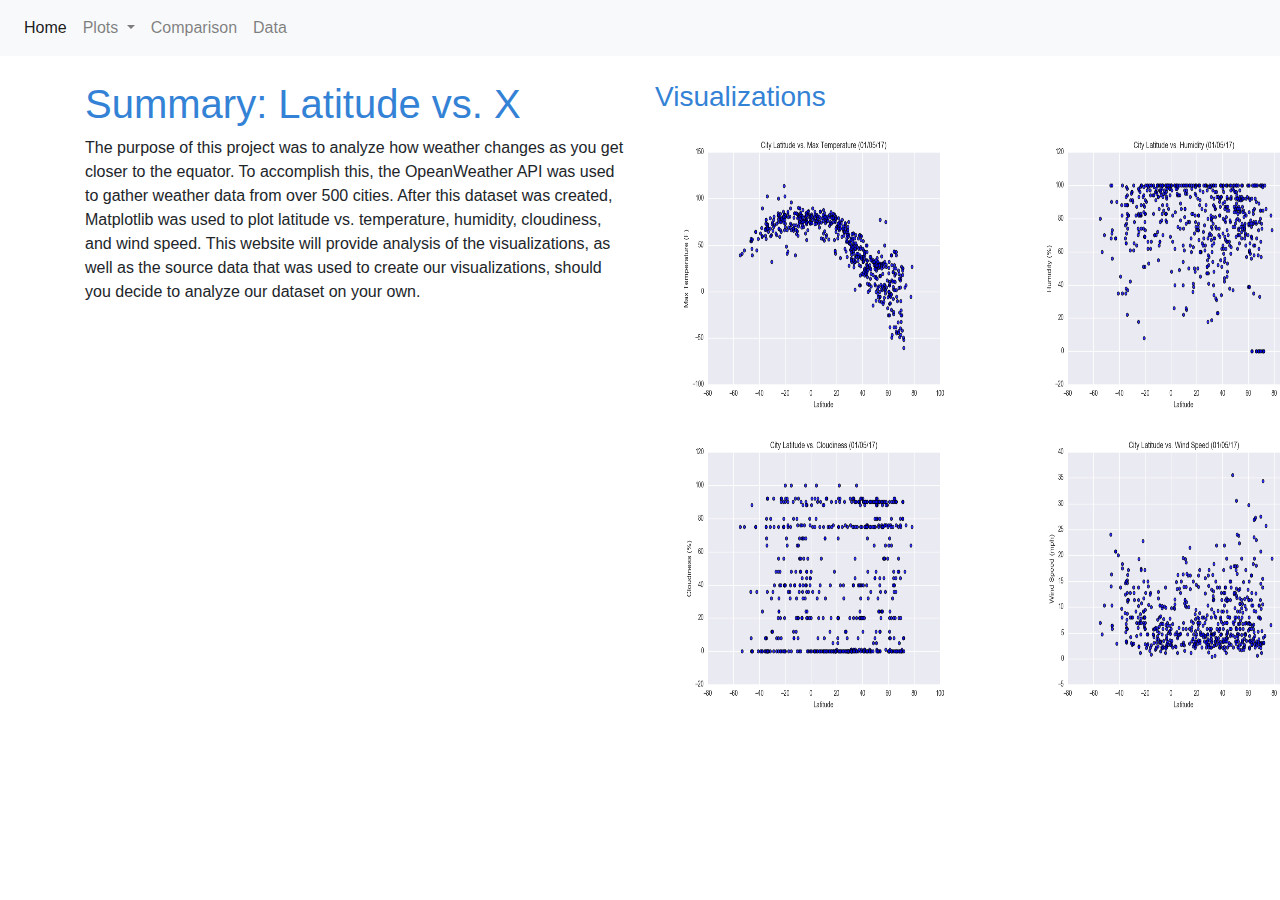
<file: index.html>
<!DOCTYPE html>
<html lang="en">

<head>
    <meta charset="UTF-8">
    <title>Data Visualization - HTML/CSS Homework</title>
    <link rel="stylesheet" href="https://stackpath.bootstrapcdn.com/bootstrap/4.3.1/css/bootstrap.min.css" integrity="sha384-ggOyR0iXCbMQv3Xipma34MD+dH/1fQ784/j6cY/iJTQUOhcWr7x9JvoRxT2MZw1T" crossorigin="anonymous">
    <link rel="stylesheet" href="Style/style.css">   
</head>

<nav class="navbar navbar-expand-lg navbar-light bg-light">
    <button class="navbar-toggler" type="button" data-toggle="collapse" data-target="#navbarSupportedContent" aria-controls="navbarSupportedContent" aria-expanded="false" aria-label="Toggle navigation">
      <span class="navbar-toggler-icon"></span>
    </button>
  
    <div class="collapse navbar-collapse" id="navbarSupportedContent">
      <ul class="navbar-nav mr-auto">
        <li class="nav-item active">
          <a class="nav-link" href="index.html">Home <span class="sr-only">(current)</span></a>
        </li>
        <li class="nav-item dropdown">
          <a class="nav-link dropdown-toggle" href="#" id="navbarDropdown" role="button" data-toggle="dropdown" aria-haspopup="true" aria-expanded="false">
            Plots
          </a>
          <ul class="dropdown-menu" aria-labelledby="navbarDropdown">
            <li><a class="dropdown-item" href="max_temperature.html">Max Temperature</a></li>
            <li><a class="dropdown-item" href="humidity.html">Humidity</a></li>
            <li><a class="dropdown-item" href="cloudiness.html">Cloudiness</a></li>
            <li><a class="dropdown-item" href="wind_speed.html">Wind Speed</a></li>
          </ul>
        </li>
        <li class="nav-item">
          <a class="nav-link" href="comparison.html">Comparison</a>
        </li>
        <li class="nav-item">
          <a class="nav-link" href="data.html">Data</a>
        </li>
      </ul>
    </div>
  </nav>

<body>
  <br>
  <div class="container">
    <div class="row">
      <div class="col-sm-12 col-md-6">
        <h1>Summary: Latitude vs. X</h1>
        <p>
            The purpose of this project was to analyze how 
            weather changes as you get closer to the equator. 
            To accomplish this, the OpeanWeather API was used 
            to gather weather data from over 500 cities.
    
            After this dataset was created, Matplotlib was used 
            to plot latitude vs. temperature, humidity, cloudiness,
            and wind speed.
    
            This website will provide analysis of the visualizations, 
            as well as the source data that was used to create
            our visualizations, should you decide to analyze our dataset
            on your own.
        </p>
      </div>
      <div class="col-sm-12 col-md-6">
        <h3>Visualizations</h3>
        <div class="container">
          <div class="row">
            <div class="col sm-12 col-md-8">
              <a href="max_temperature.html">
                <img src="Resources/assets/images/Fig1.png" alt="Latitude vs. Max Temperature" style="width:300px;height:300px;">
              </a>
            </div>
            <div class="col sm-12 col-md-4">
              <a href="humidity.html">
                <img src="Resources/assets/images/Fig2.png" alt="Latitude vs. Humidity" style="width:300px;height:300px;">
              </a>
            </div>
          </div>
          <div class="row">
            <div class="col sm-12 col-md-8">
              <a href="cloudiness.html">
                <img src="Resources/assets/images/Fig3.png" alt="Latitude vs. Cloudiness" style="width:300px;height:300px;">
              </a>
            </div>
            <div class="col sm-12 col-md-4">
              <a href="wind_speed.html">
                <img src="Resources/assets/images/Fig4.png" alt="Latitude vs. Wind Speed" style="width:300px;height:300px;">
              </a>
            </div>
          </div>
        </div>
      </div>
    </div>
  </div>  


    <script src="https://code.jquery.com/jquery-3.3.1.slim.min.js" integrity="sha384-q8i/X+965DzO0rT7abK41JStQIAqVgRVzpbzo5smXKp4YfRvH+8abtTE1Pi6jizo" crossorigin="anonymous"></script>
    <script src="https://cdnjs.cloudflare.com/ajax/libs/popper.js/1.14.7/umd/popper.min.js" integrity="sha384-UO2eT0CpHqdSJQ6hJty5KVphtPhzWj9WO1clHTMGa3JDZwrnQq4sF86dIHNDz0W1" crossorigin="anonymous"></script>
    <script src="https://stackpath.bootstrapcdn.com/bootstrap/4.3.1/js/bootstrap.min.js" integrity="sha384-JjSmVgyd0p3pXB1rRibZUAYoIIy6OrQ6VrjIEaFf/nJGzIxFDsf4x0xIM+B07jRM" crossorigin="anonymous"></script>
</body>

</html>
</file>
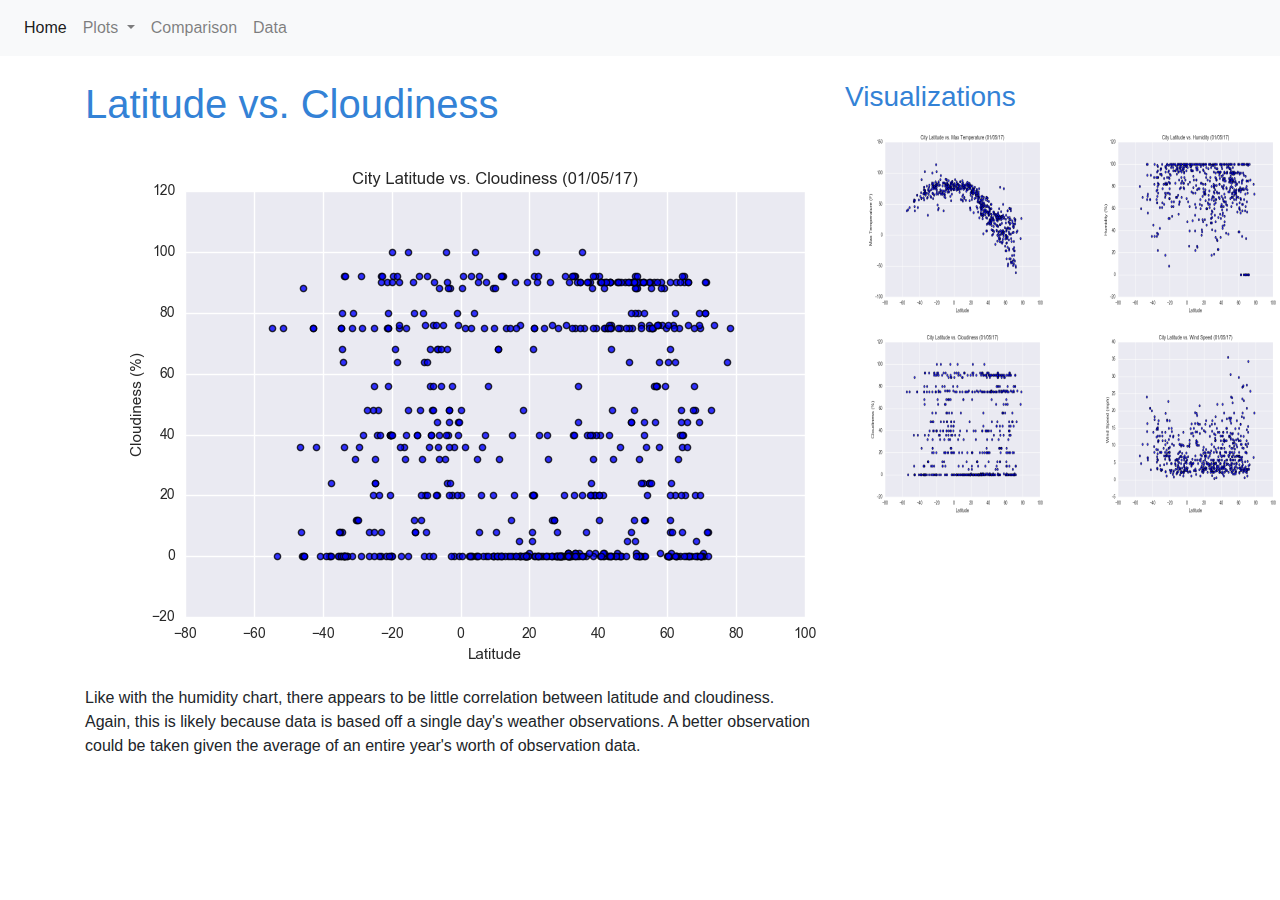
<file: cloudiness.html>
<!DOCTYPE html>
<html lang="en">

<head>
    <meta charset="UTF-8">
    <title>HTML/CSS Homework - Cloudiness</title>
    <link rel="stylesheet" href="https://stackpath.bootstrapcdn.com/bootstrap/4.3.1/css/bootstrap.min.css" integrity="sha384-ggOyR0iXCbMQv3Xipma34MD+dH/1fQ784/j6cY/iJTQUOhcWr7x9JvoRxT2MZw1T" crossorigin="anonymous">
    <link rel="stylesheet" href="Style/style.css">   
</head>

<nav class="navbar navbar-expand-lg navbar-light bg-light">
  <button class="navbar-toggler" type="button" data-toggle="collapse" data-target="#navbarSupportedContent" aria-controls="navbarSupportedContent" aria-expanded="false" aria-label="Toggle navigation">
    <span class="navbar-toggler-icon"></span>
  </button>

  <div class="collapse navbar-collapse" id="navbarSupportedContent">
    <ul class="navbar-nav mr-auto">
      <li class="nav-item active">
        <a class="nav-link" href="index.html">Home <span class="sr-only">(current)</span></a>
      </li>
      <li class="nav-item dropdown">
        <a class="nav-link dropdown-toggle" href="#" id="navbarDropdown" role="button" data-toggle="dropdown" aria-haspopup="true" aria-expanded="false">
          Plots
        </a>
        <ul class="dropdown-menu" aria-labelledby="navbarDropdown">
          <li><a class="dropdown-item" href="max_temperature.html">Max Temperature</a></li>
          <li><a class="dropdown-item" href="humidity.html">Humidity</a></li>
          <li><a class="dropdown-item" href="cloudiness.html">Cloudiness</a></li>
          <li><a class="dropdown-item" href="wind_speed.html">Wind Speed</a></li>
        </ul>
      </li>
      <li class="nav-item">
        <a class="nav-link" href="comparison.html">Comparison</a>
      </li>
      <li class="nav-item">
        <a class="nav-link" href="data.html">Data</a>
      </li>
    </ul>
  </div>
</nav>

<body>
    <br>
    <div class="container">
      <div class="row">
        <div class="col-sm-12 col-md-8">
          <h1>Latitude vs. Cloudiness</h1>
          <img src="Resources/assets/images/Fig3.png" alt="Latitude vs. Cloudiness">
          <p>
            Like with the humidity chart, there appears to be little correlation between latitude
            and cloudiness. Again, this is likely because data is based off a single day's weather
            observations. A better observation could be taken given the average of an entire year's 
            worth of observation data. 
          </p>
        </div>
        <div class="col sm-12 col-md-4">
          <h3>Visualizations</h3>
          <div class="container">
            <div class="row">
              <div class="col sm-12 col-md-8">
                <a href="max_temperature.html">
                  <img src="Resources/assets/images/Fig1.png" alt="Latitude vs. Max Temperature" style="width:200px;height:200px;">
                </a>
              </div>
              <div class="col sm-12 col-md-4">
                <a href="humidity.html">
                  <img src="Resources/assets/images/Fig2.png" alt="Latitude vs. Humidity" style="width:200px;height:200px;">
                </a>
              </div>
            </div>
            <div class="row">
              <div class="col sm-12 col-md-8">
                <a href="cloudiness.html">
                  <img src="Resources/assets/images/Fig3.png" alt="Latitude vs. Cloudiness" style="width:200px;height:200px;">
                </a>
              </div>
              <div class="col sm-12 col-md-4">
                <a href="wind_speed.html">
                  <img src="Resources/assets/images/Fig4.png" alt="Latitude vs. Wind Speed" style="width:200px;height:200px;">
                </a>
              </div>
            </div>
          </div>
        </div>
      </div>
    </div>  
    <script src="https://code.jquery.com/jquery-3.3.1.slim.min.js" integrity="sha384-q8i/X+965DzO0rT7abK41JStQIAqVgRVzpbzo5smXKp4YfRvH+8abtTE1Pi6jizo" crossorigin="anonymous"></script>
    <script src="https://cdnjs.cloudflare.com/ajax/libs/popper.js/1.14.7/umd/popper.min.js" integrity="sha384-UO2eT0CpHqdSJQ6hJty5KVphtPhzWj9WO1clHTMGa3JDZwrnQq4sF86dIHNDz0W1" crossorigin="anonymous"></script>
    <script src="https://stackpath.bootstrapcdn.com/bootstrap/4.3.1/js/bootstrap.min.js" integrity="sha384-JjSmVgyd0p3pXB1rRibZUAYoIIy6OrQ6VrjIEaFf/nJGzIxFDsf4x0xIM+B07jRM" crossorigin="anonymous"></script>
</body>

</html>
</file>
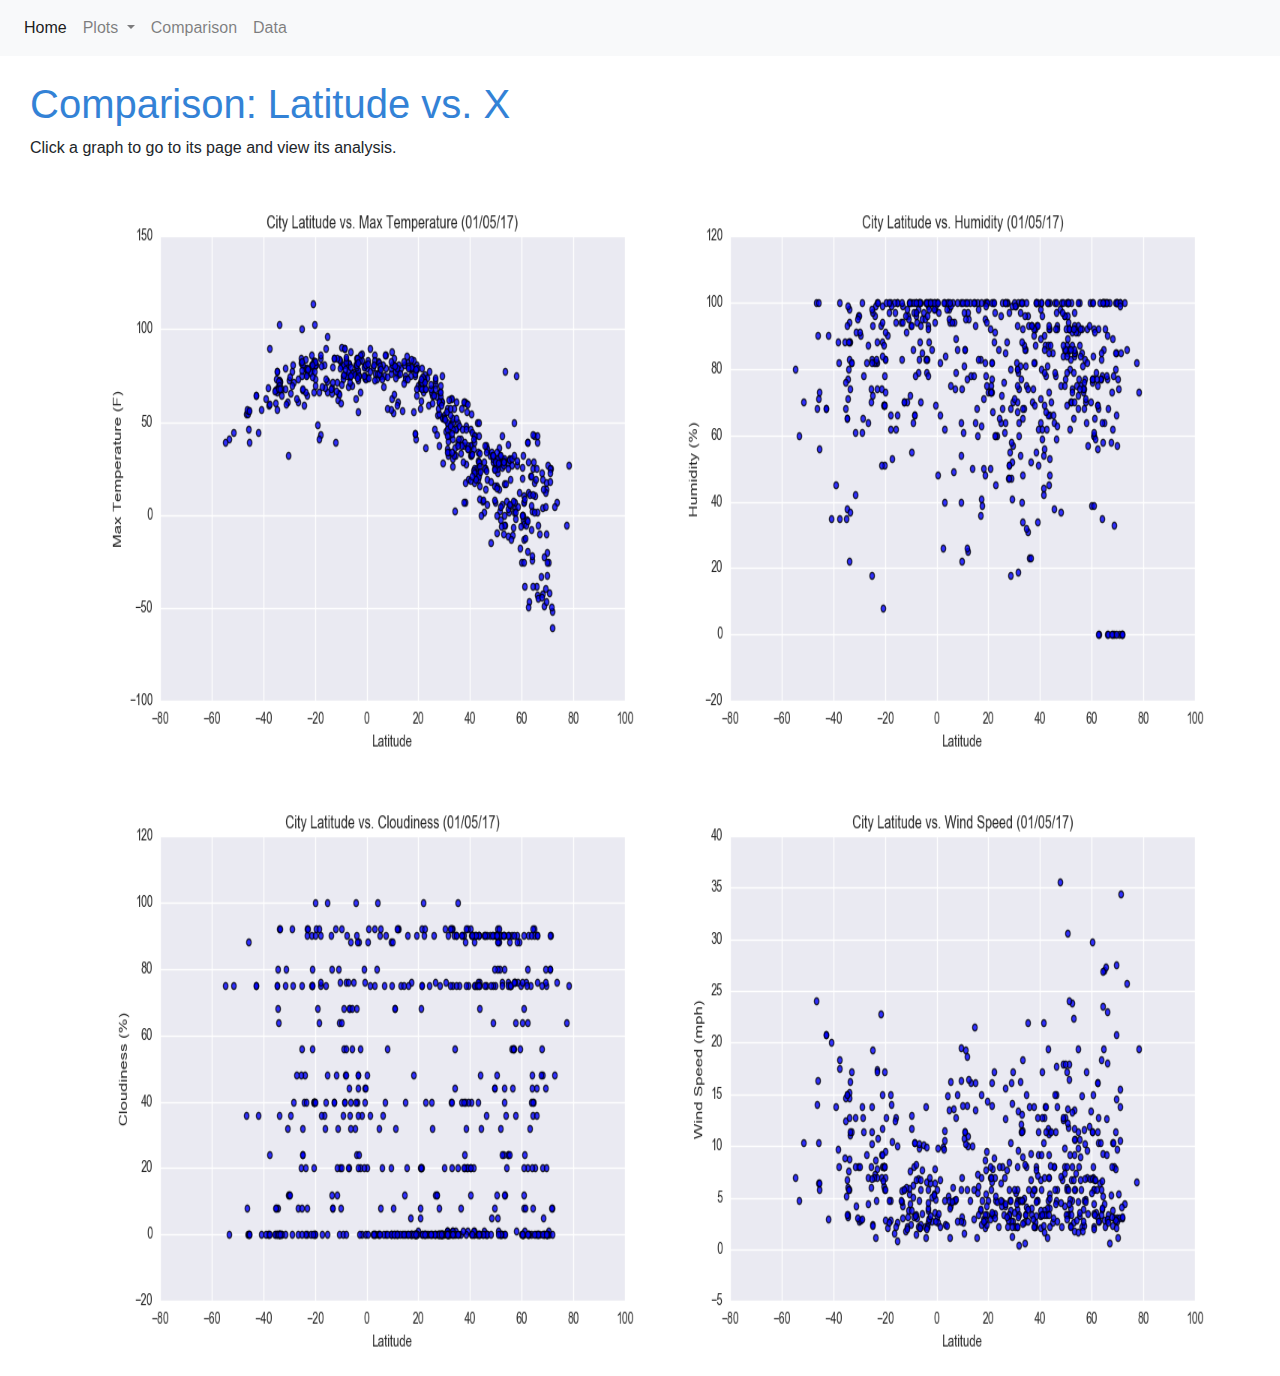
<file: comparison.html>
<!DOCTYPE html>
<html lang="en">

<head>
    <meta charset="UTF-8">
    <title>HTML/CSS Homework - Comparison</title>
    <link rel="stylesheet" href="https://stackpath.bootstrapcdn.com/bootstrap/4.3.1/css/bootstrap.min.css" integrity="sha384-ggOyR0iXCbMQv3Xipma34MD+dH/1fQ784/j6cY/iJTQUOhcWr7x9JvoRxT2MZw1T" crossorigin="anonymous">
    <link rel="stylesheet" href="Style/style.css">   
</head>

<nav class="navbar navbar-expand-lg navbar-light bg-light">
  <button class="navbar-toggler" type="button" data-toggle="collapse" data-target="#navbarSupportedContent" aria-controls="navbarSupportedContent" aria-expanded="false" aria-label="Toggle navigation">
    <span class="navbar-toggler-icon"></span>
  </button>

  <div class="collapse navbar-collapse" id="navbarSupportedContent">
    <ul class="navbar-nav mr-auto">
      <li class="nav-item active">
        <a class="nav-link" href="index.html">Home <span class="sr-only">(current)</span></a>
      </li>
      <li class="nav-item dropdown">
        <a class="nav-link dropdown-toggle" href="#" id="navbarDropdown" role="button" data-toggle="dropdown" aria-haspopup="true" aria-expanded="false">
          Plots
        </a>
        <ul class="dropdown-menu" aria-labelledby="navbarDropdown">
          <li><a class="dropdown-item" href="max_temperature.html">Max Temperature</a></li>
          <li><a class="dropdown-item" href="humidity.html">Humidity</a></li>
          <li><a class="dropdown-item" href="cloudiness.html">Cloudiness</a></li>
          <li><a class="dropdown-item" href="wind_speed.html">Wind Speed</a></li>
        </ul>
      </li>
      <li class="nav-item">
        <a class="nav-link" href="comparison.html">Comparison</a>
      </li>
      <li class="nav-item">
        <a class="nav-link" href="data.html">Data</a>
      </li>
    </ul>
  </div>
</nav>

<body>
  <br>
  <div class="comparison-text">
    <h1>Comparison: Latitude vs. X</h1>
    <p>Click a graph to go to its page and view its analysis.</p>
  </div>
  <div class="container">
    <div class="row">
      <div class="col-md-6">
        <a href="max_temperature.html">
          <img src="Resources/assets/images/Fig1.png" alt="Latitude vs. Max Temperature" style="width:600px;height:600px;">
        </a>
      </div>
      <div class="col-md-6">
        <a href="humidity.html">
          <img src="Resources/assets/images/Fig2.png" alt="Latitude vs. Humidity" style="width:600px;height:600px;">
        </a>
      </div>
    </div>
    <div class="row">
      <div class="col-md-6">
        <a href="cloudiness.html">
          <img src="Resources/assets/images/Fig3.png" alt="Latitude vs. Cloudiness" style="width:600px;height:600px;">
        </a>
      </div>
      <div class="col-md-6">
        <a href="wind_speed.html">
          <img src="Resources/assets/images/Fig4.png" alt="Latitude vs. Wind Speed" style="width:600px;height:600px;">
        </a>
      </div>
    </div>
  </div>


    <script src="https://code.jquery.com/jquery-3.3.1.slim.min.js" integrity="sha384-q8i/X+965DzO0rT7abK41JStQIAqVgRVzpbzo5smXKp4YfRvH+8abtTE1Pi6jizo" crossorigin="anonymous"></script>
    <script src="https://cdnjs.cloudflare.com/ajax/libs/popper.js/1.14.7/umd/popper.min.js" integrity="sha384-UO2eT0CpHqdSJQ6hJty5KVphtPhzWj9WO1clHTMGa3JDZwrnQq4sF86dIHNDz0W1" crossorigin="anonymous"></script>
    <script src="https://stackpath.bootstrapcdn.com/bootstrap/4.3.1/js/bootstrap.min.js" integrity="sha384-JjSmVgyd0p3pXB1rRibZUAYoIIy6OrQ6VrjIEaFf/nJGzIxFDsf4x0xIM+B07jRM" crossorigin="anonymous"></script>
</body>

</html>
</file>
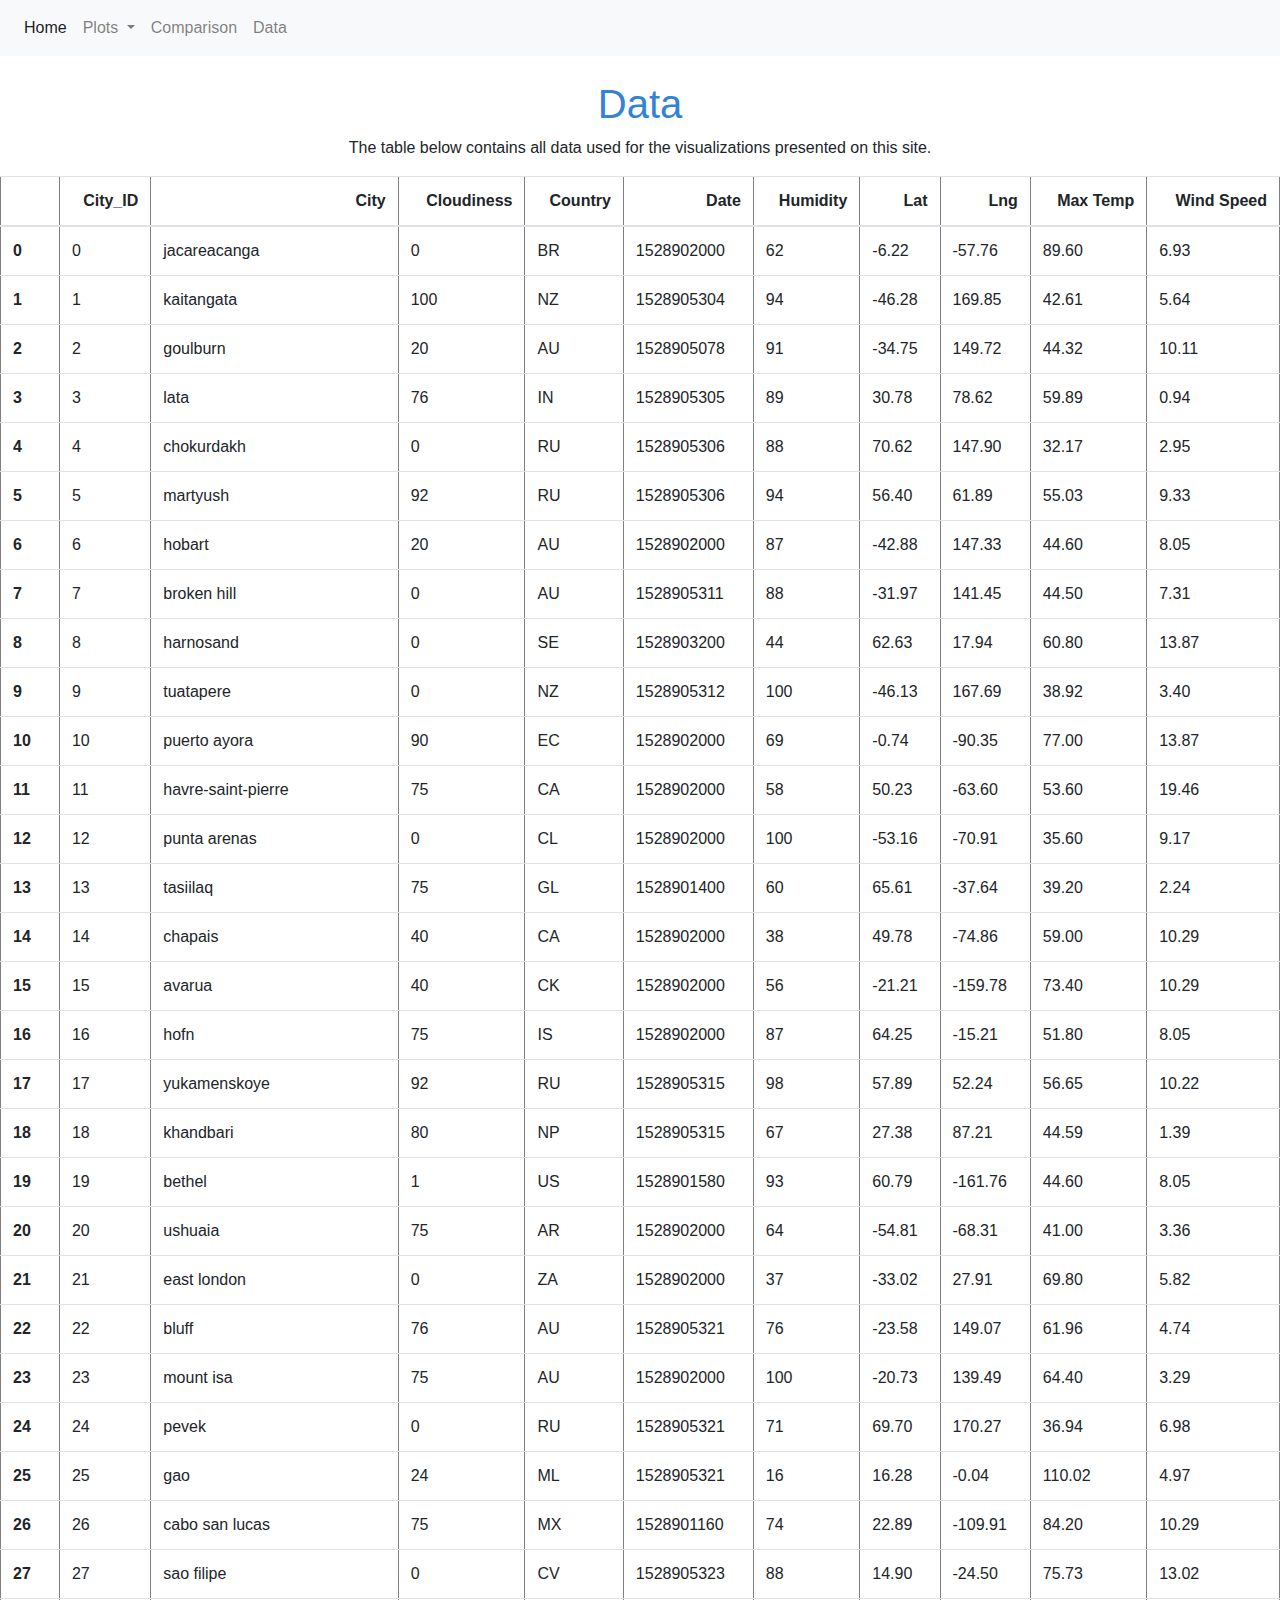
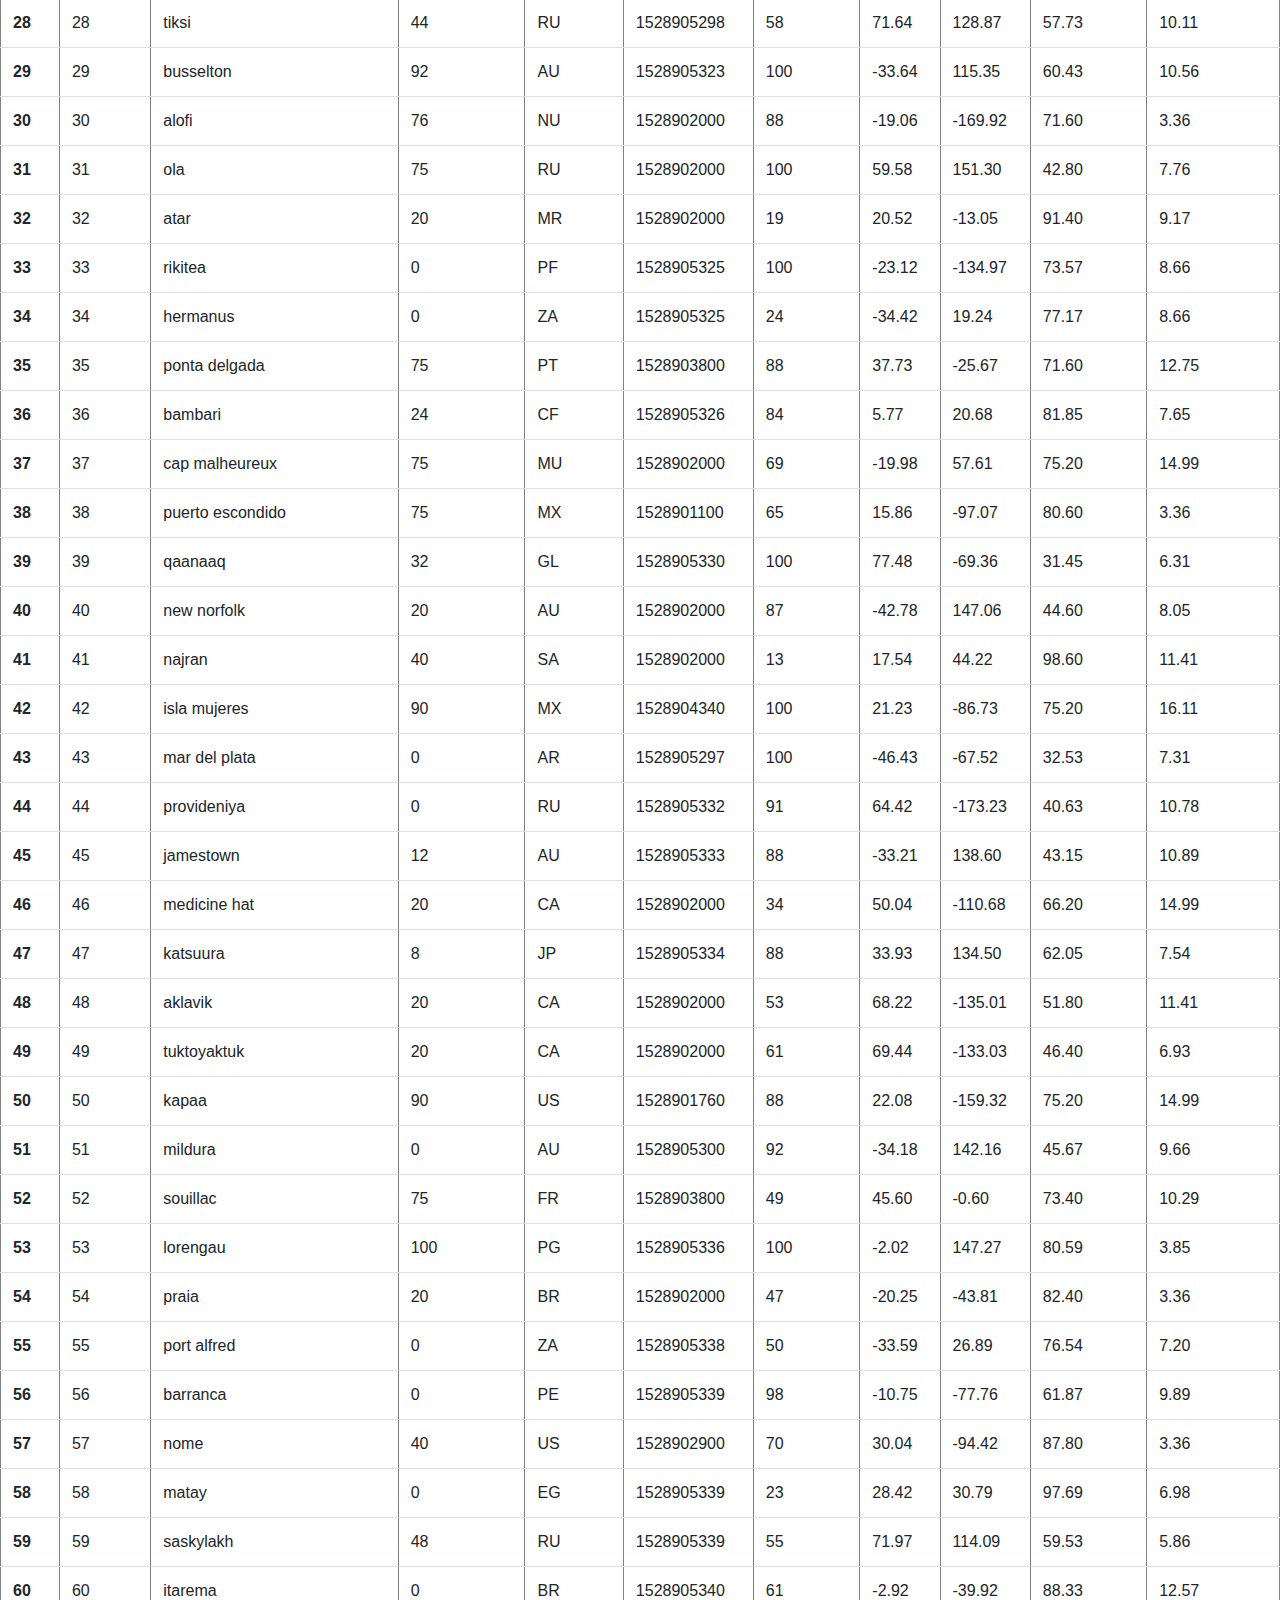
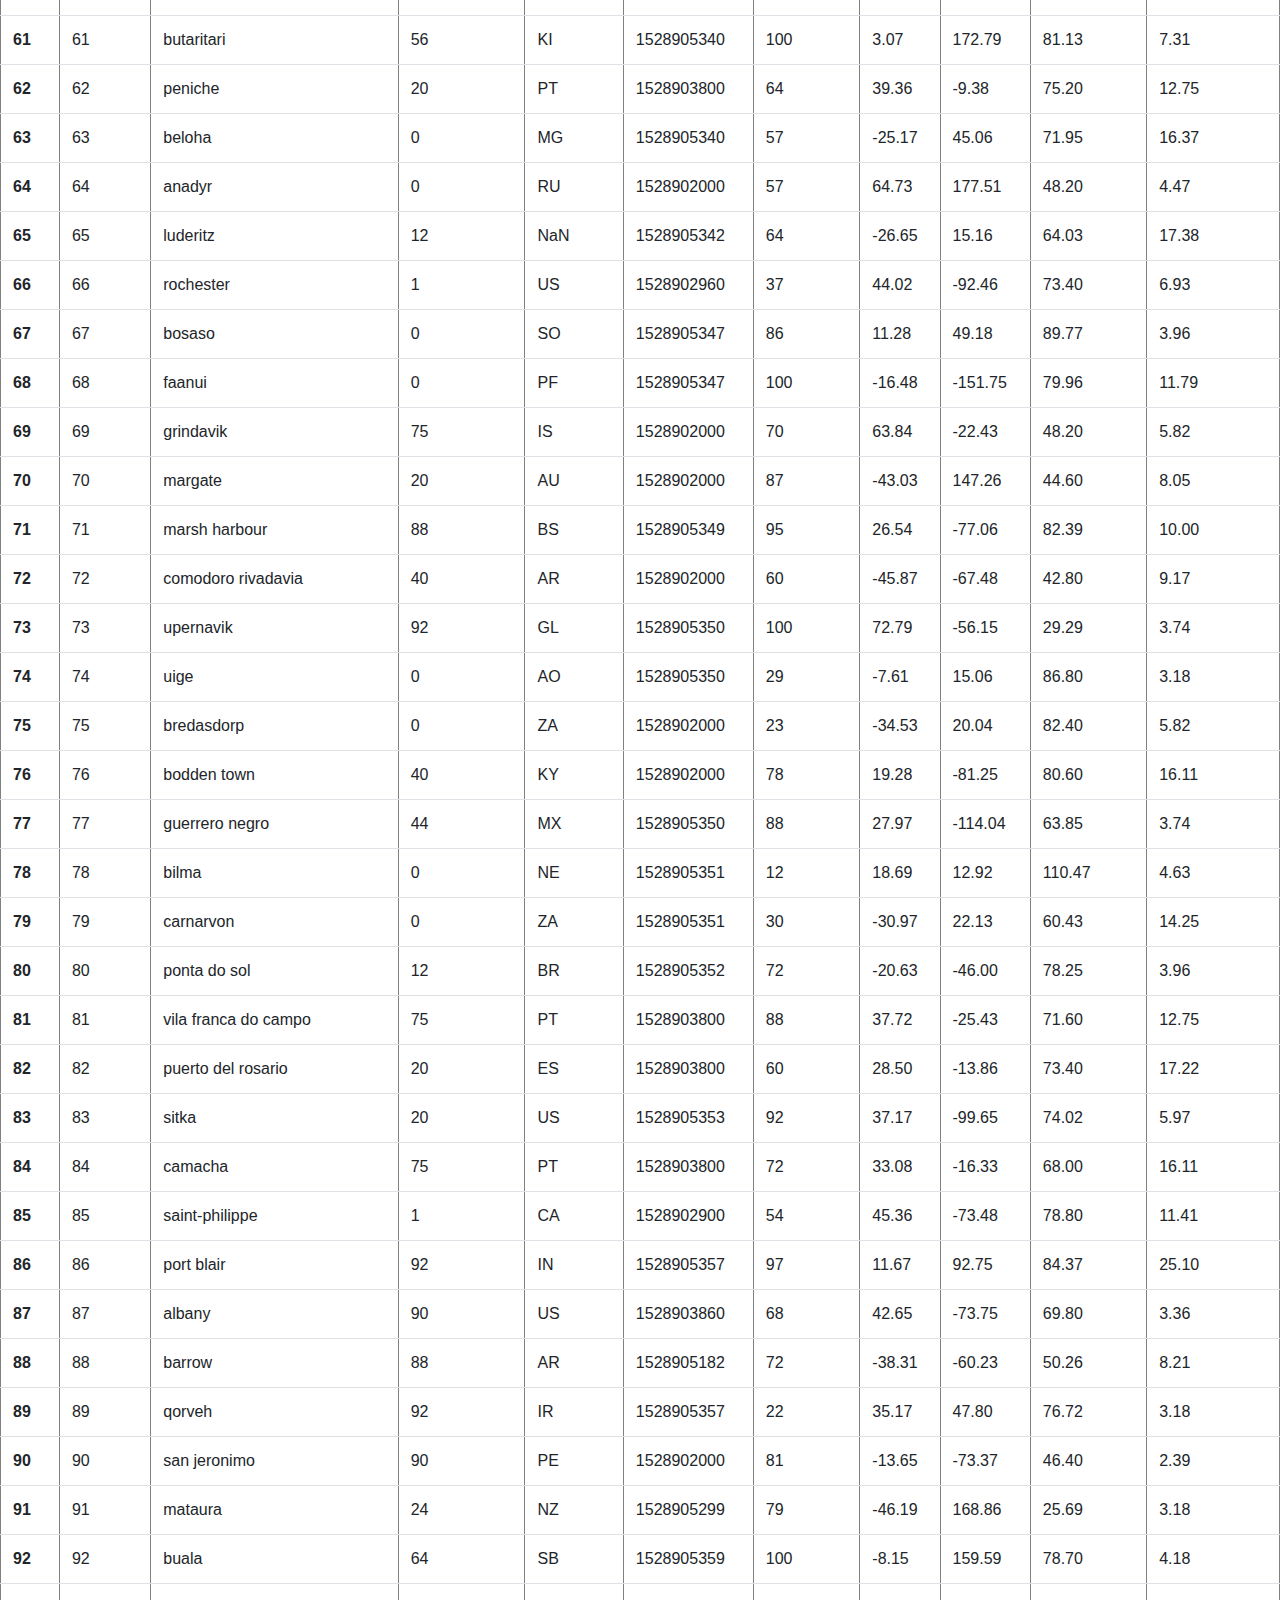
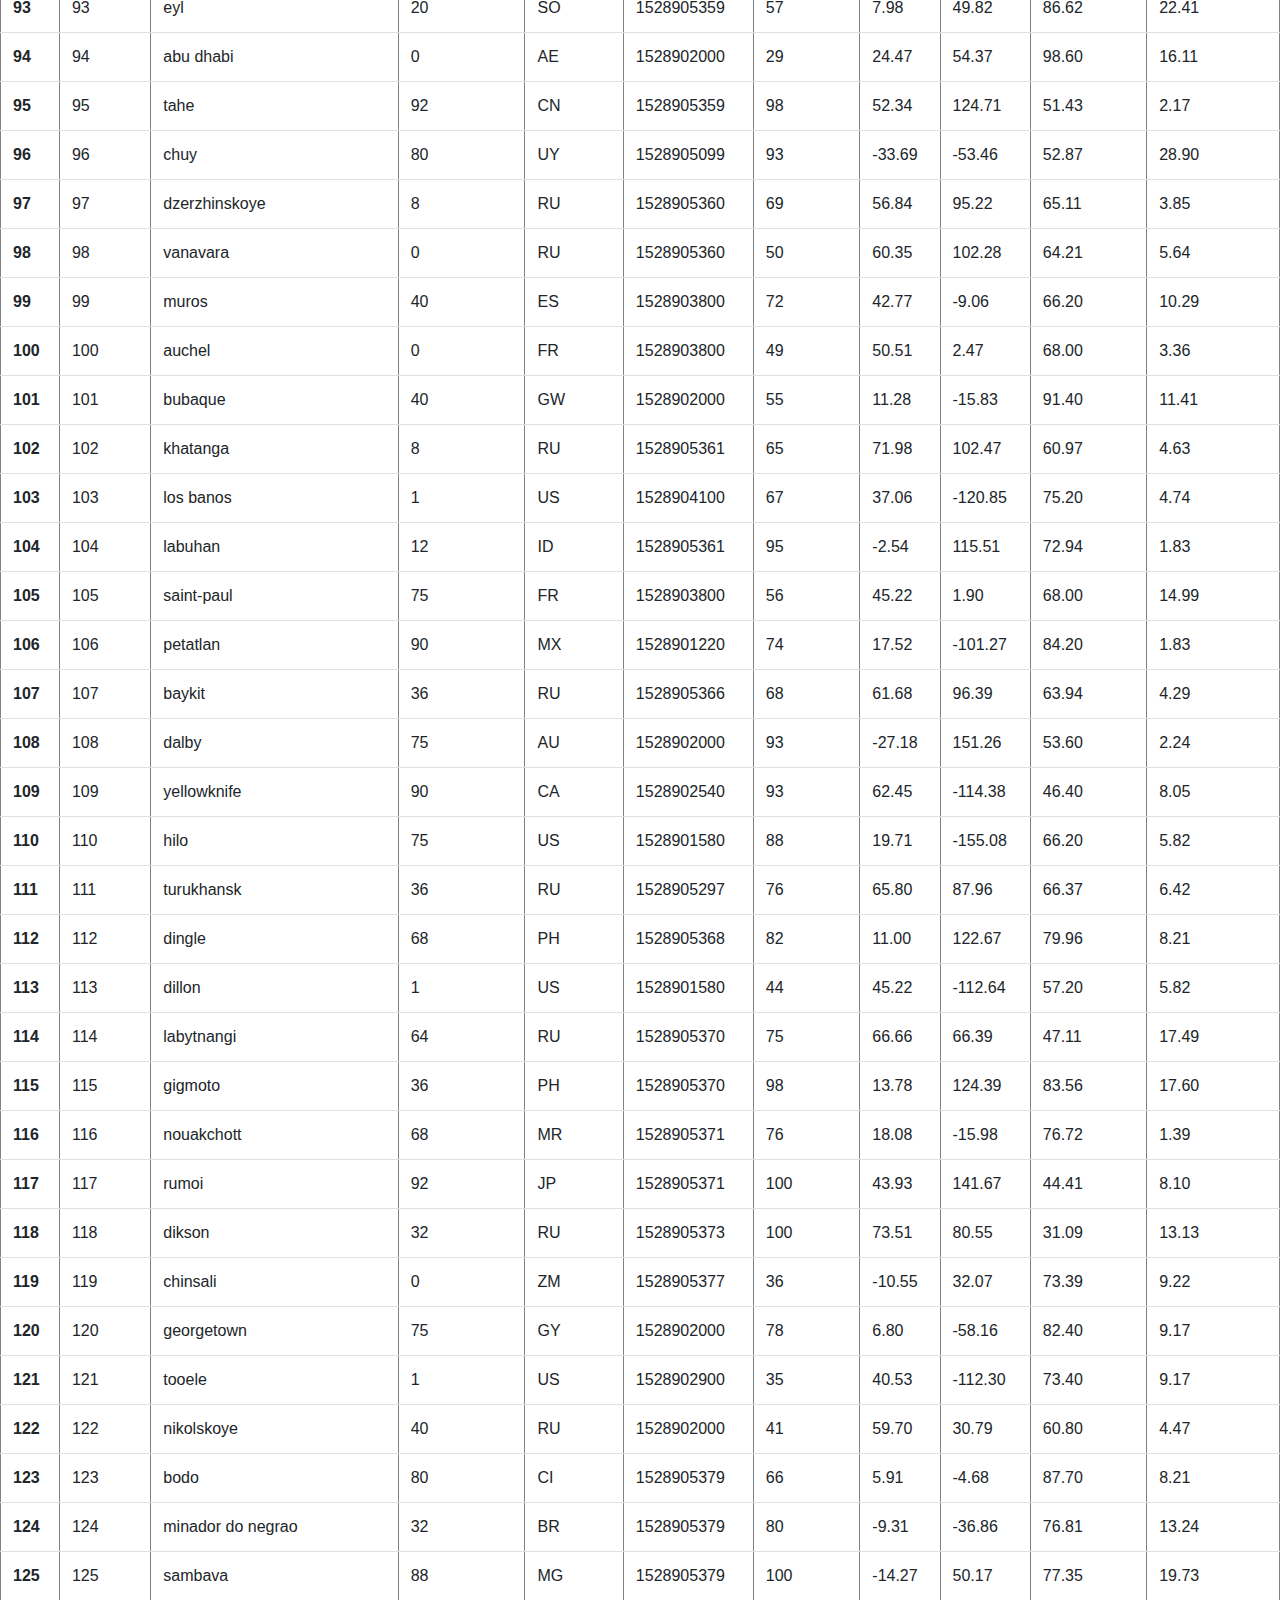
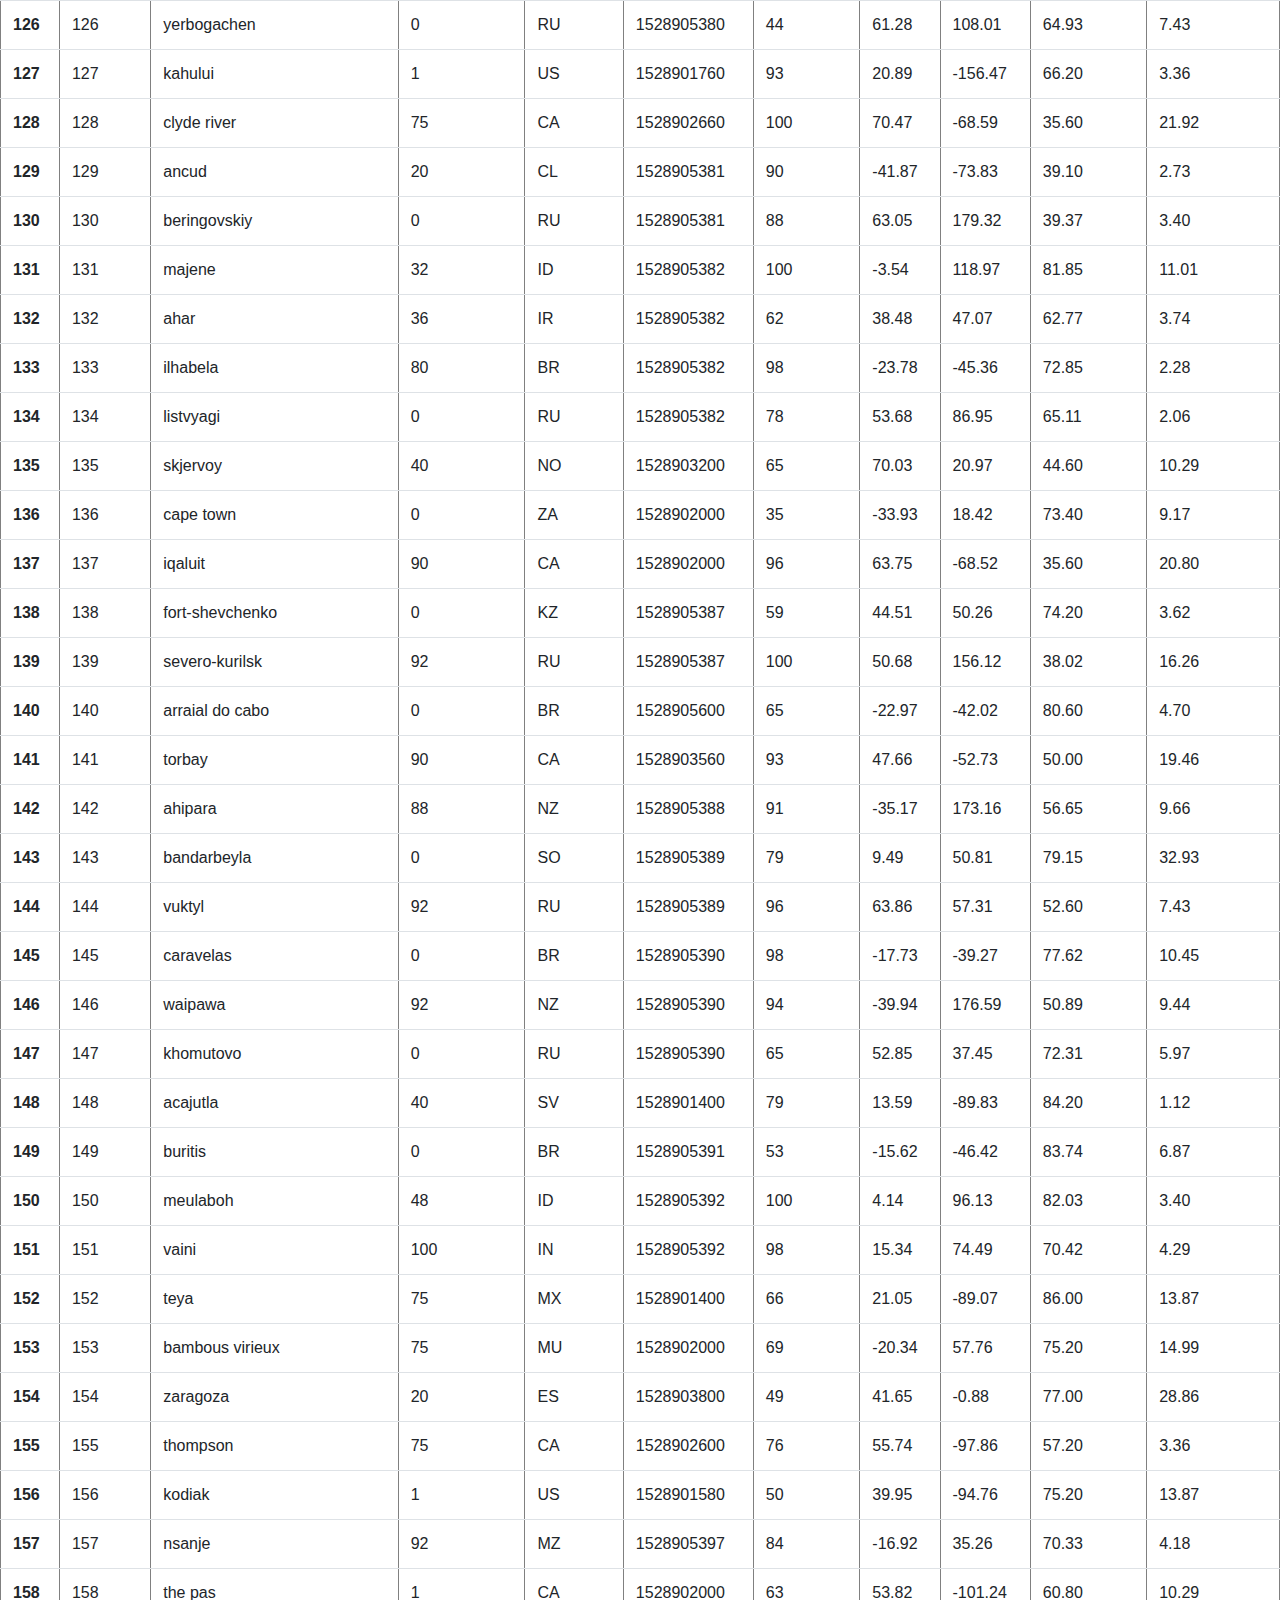
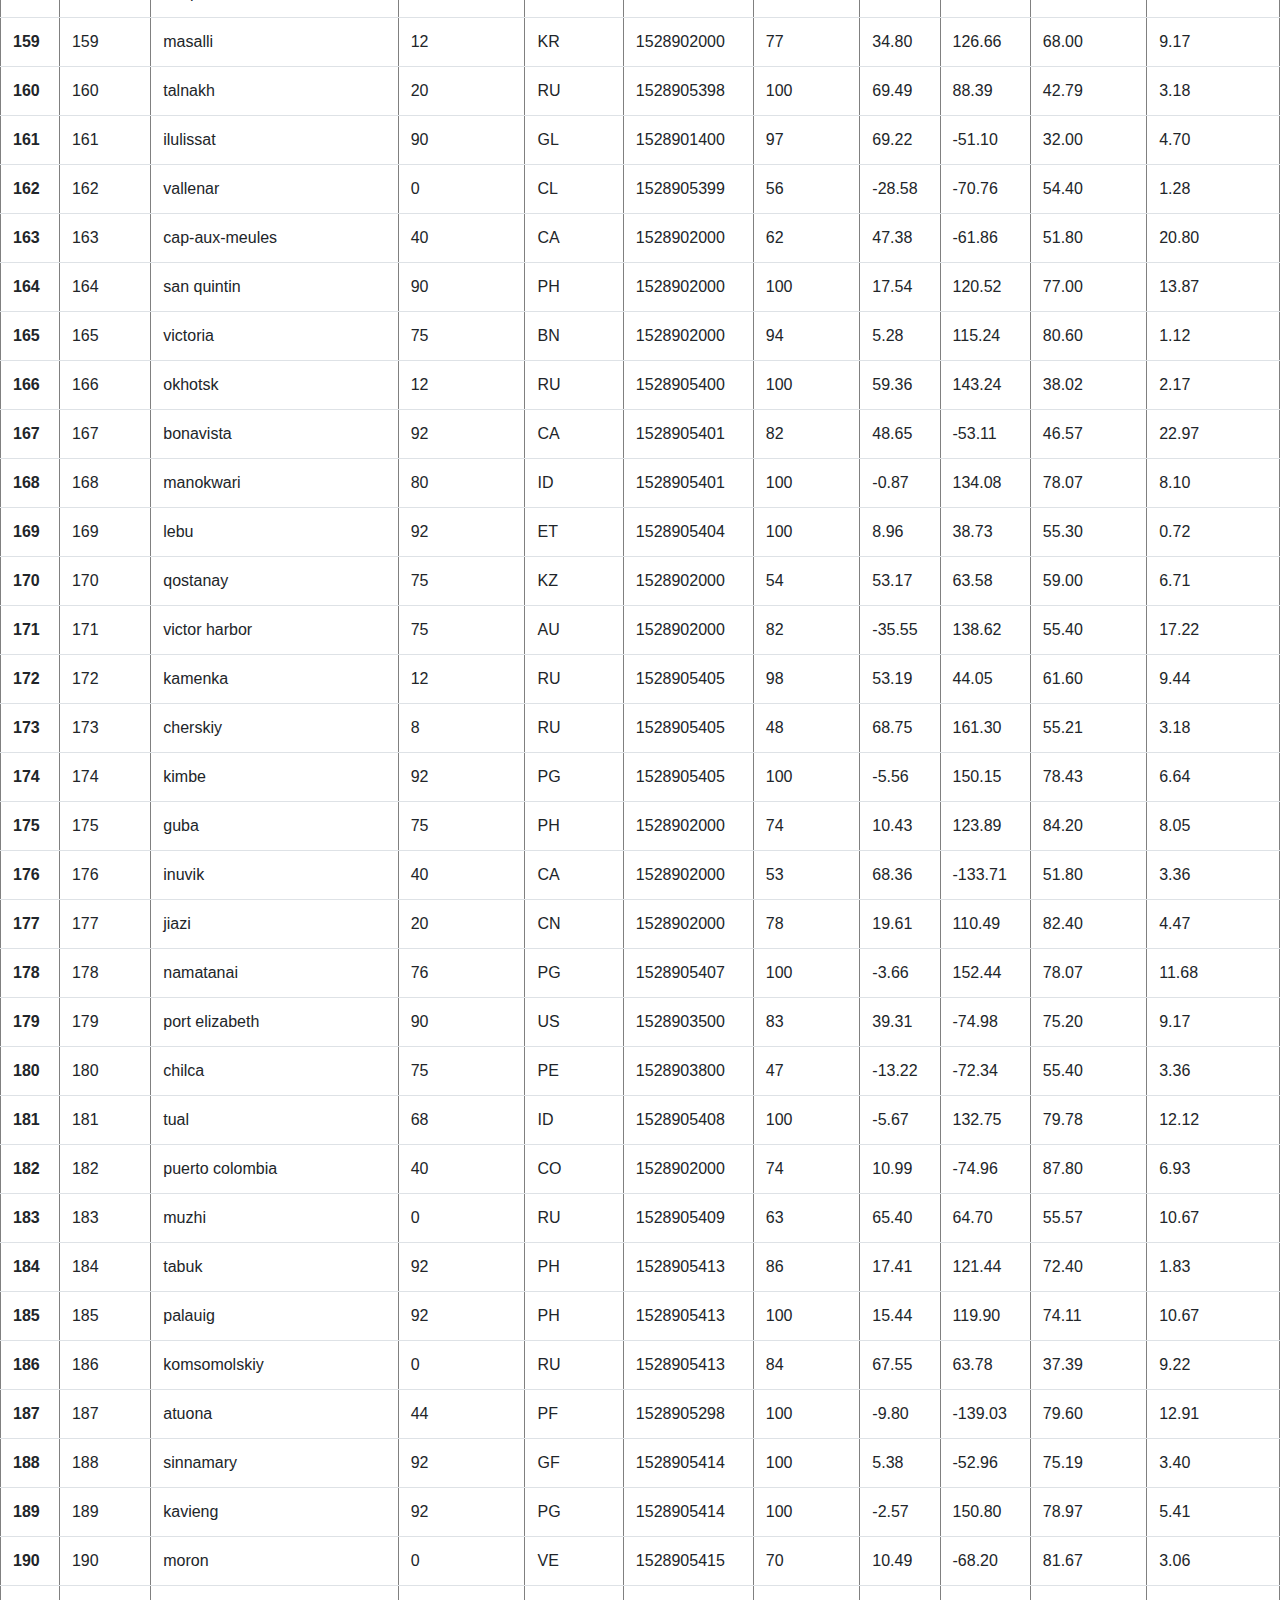
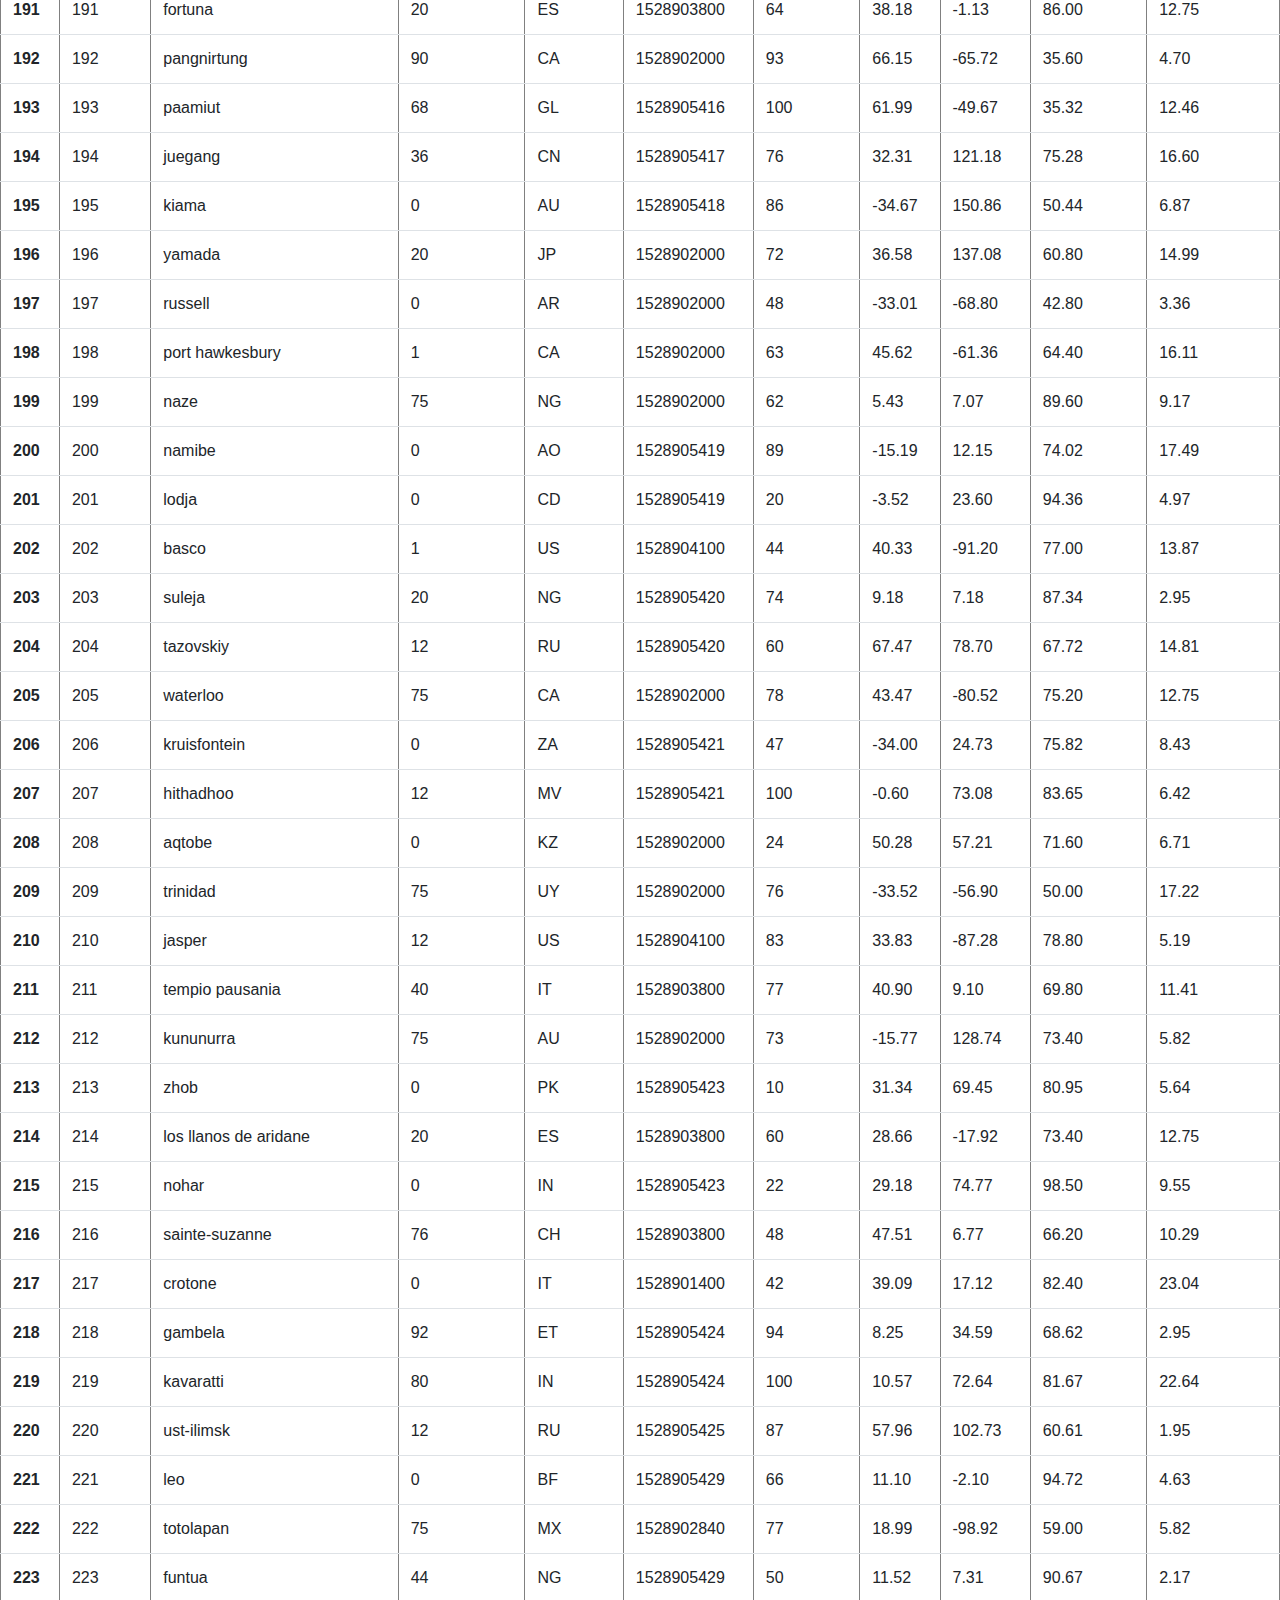
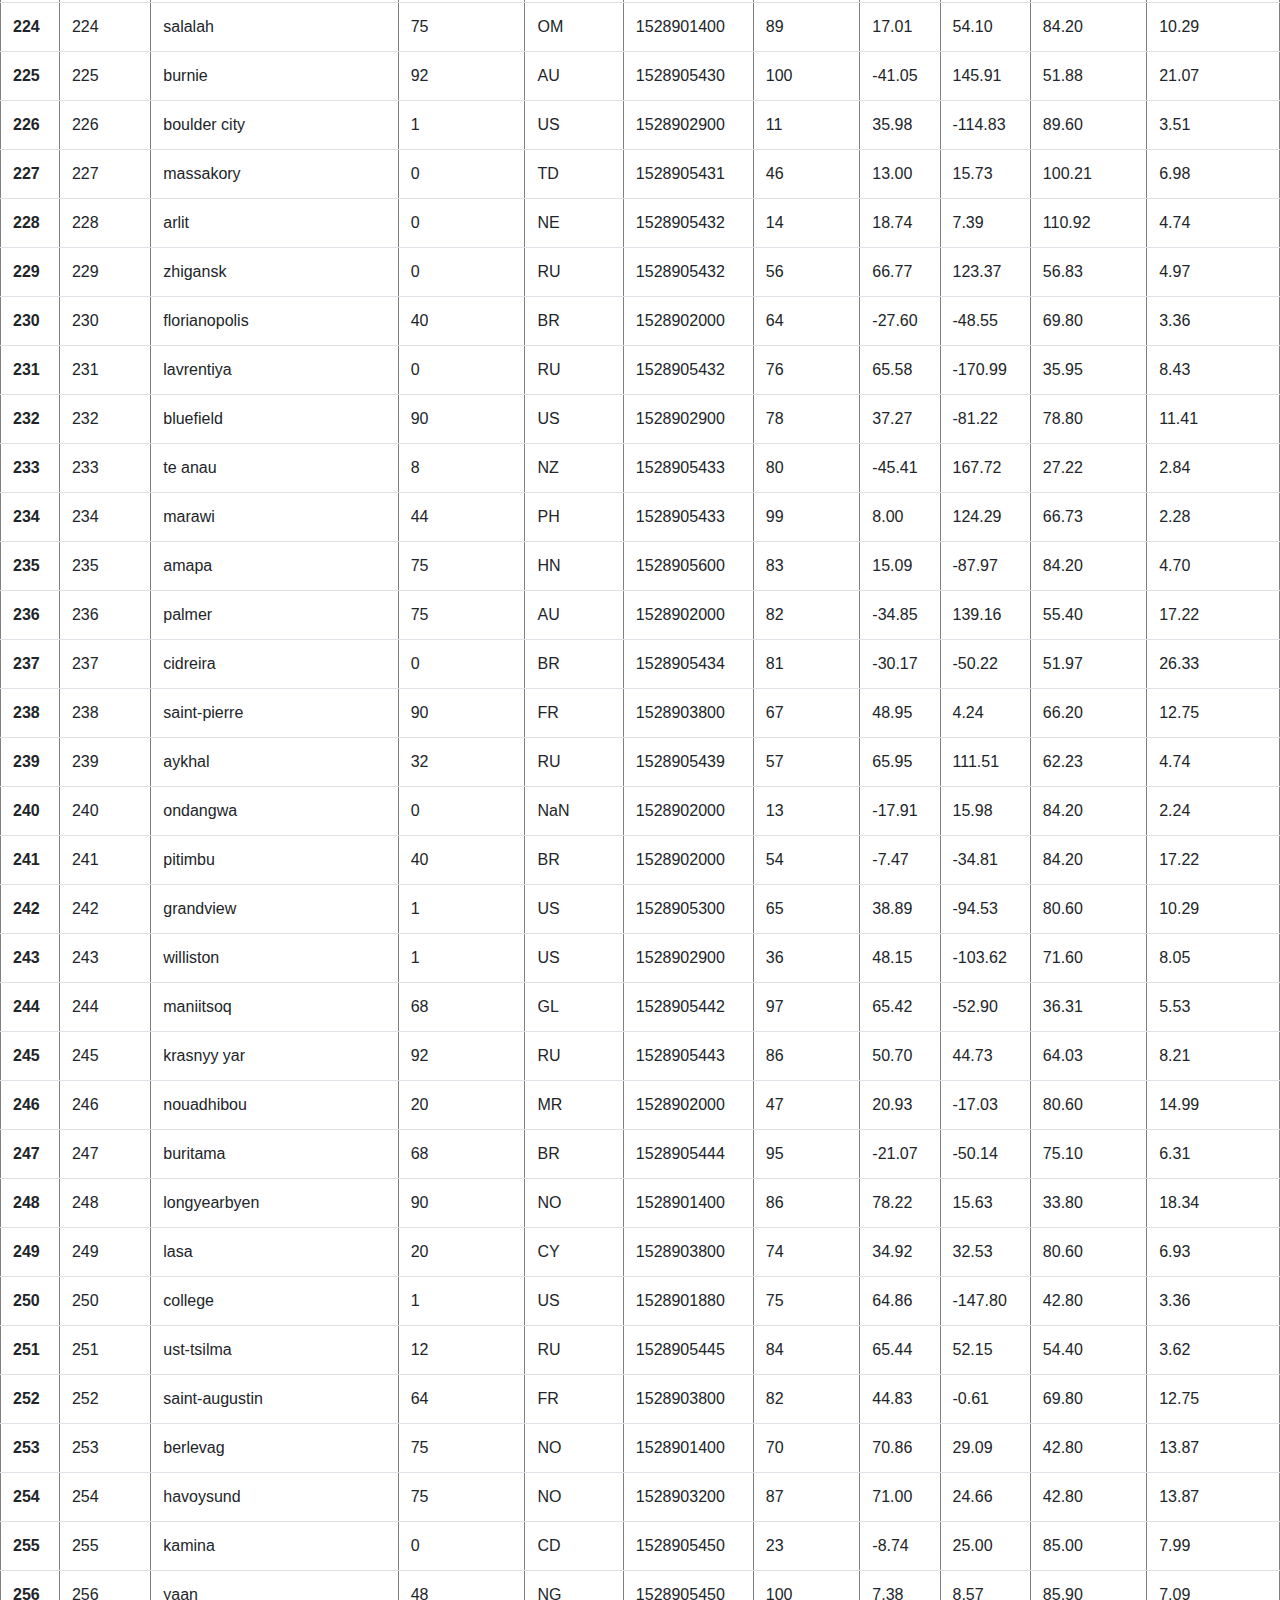
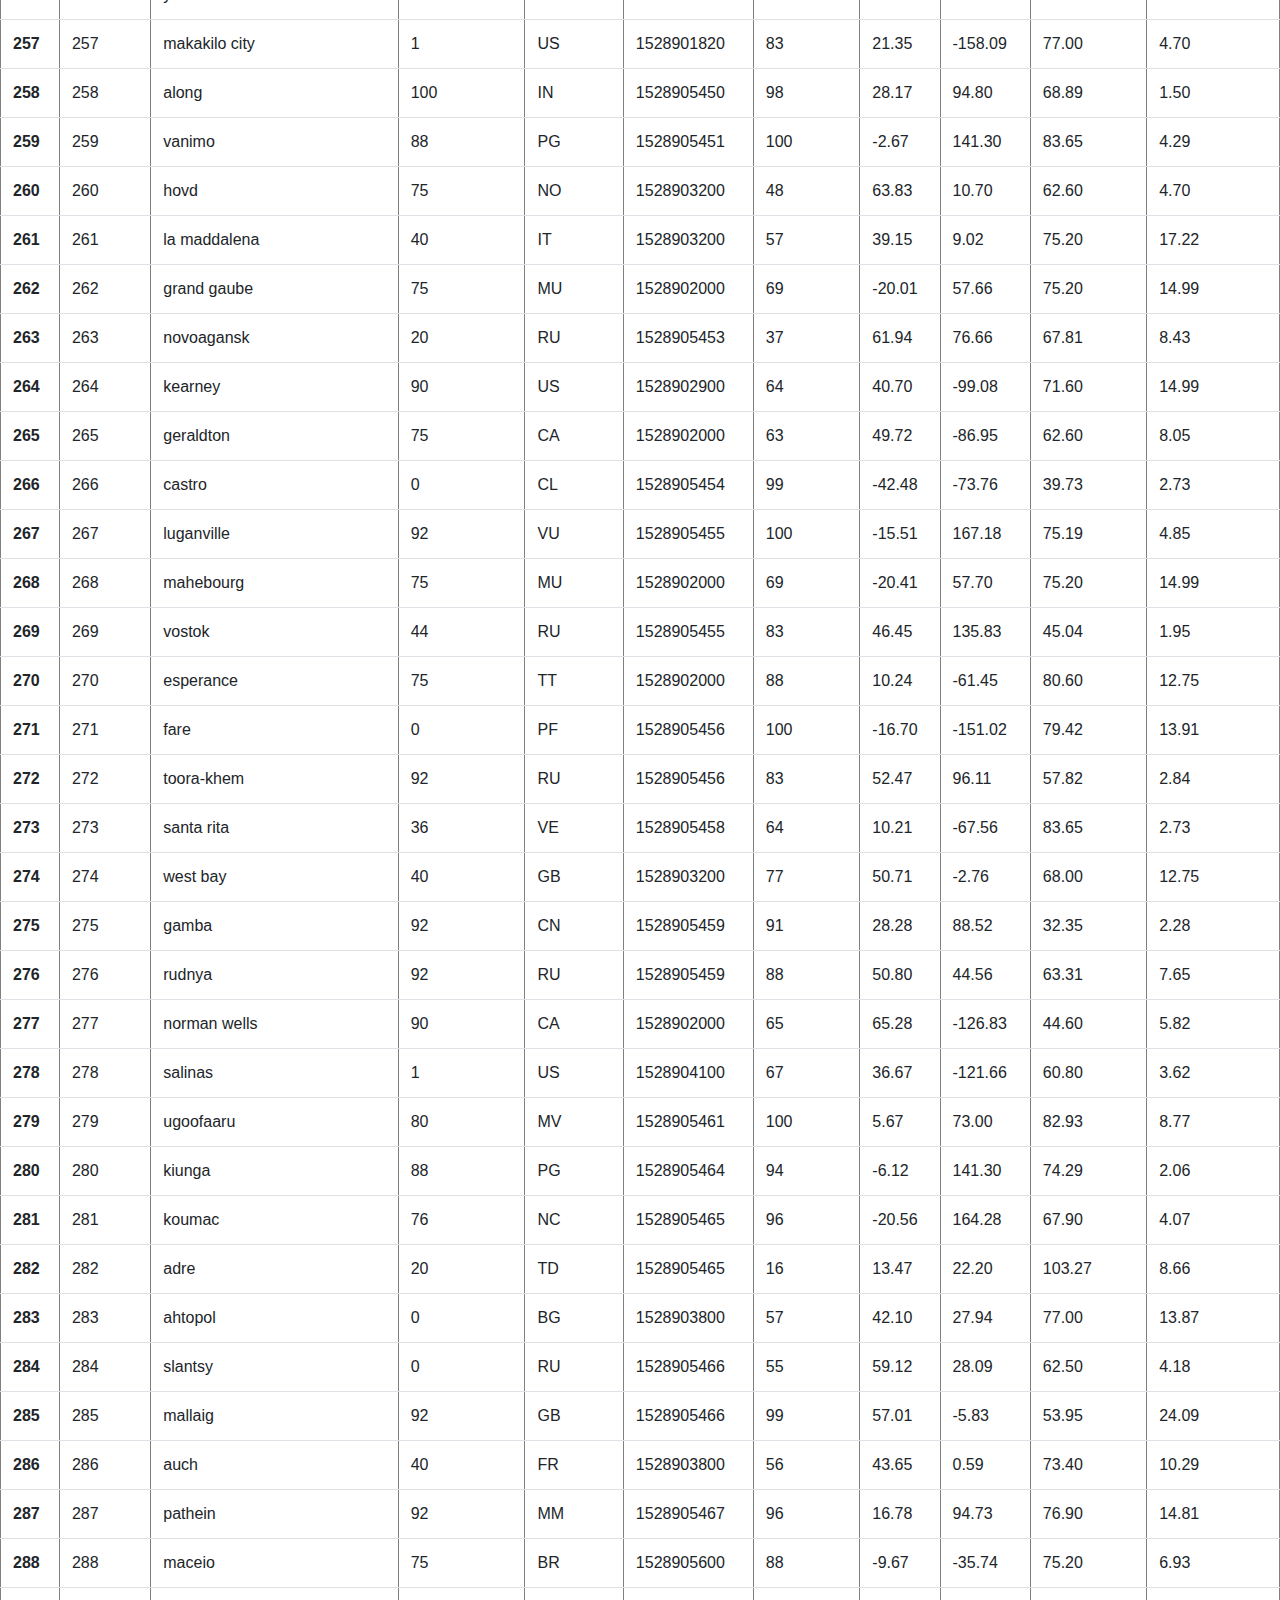
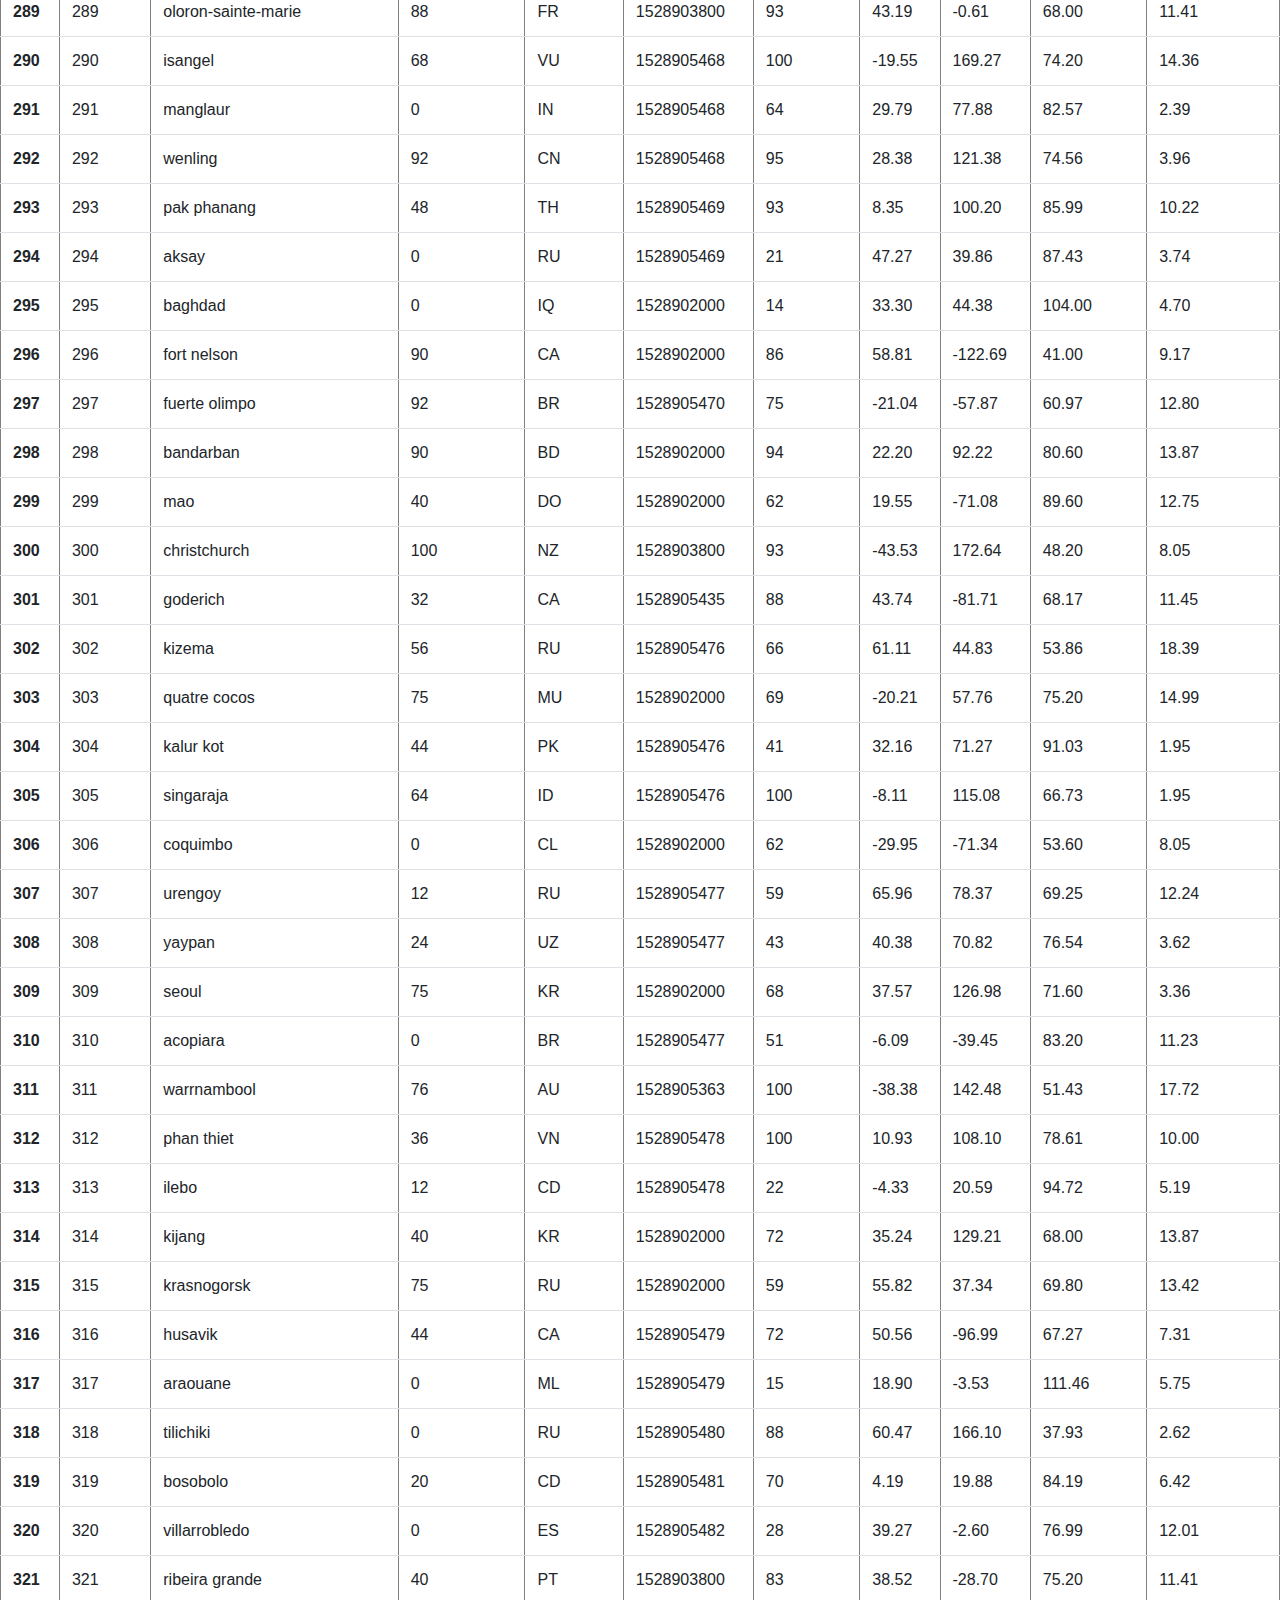
<file: data.html>
<!DOCTYPE html>
<html lang="en">

<head>
    <meta charset="UTF-8">
    <title>HTML/CSS Homework - Data Page</title>
    <link rel="stylesheet" href="https://stackpath.bootstrapcdn.com/bootstrap/4.3.1/css/bootstrap.min.css" integrity="sha384-ggOyR0iXCbMQv3Xipma34MD+dH/1fQ784/j6cY/iJTQUOhcWr7x9JvoRxT2MZw1T" crossorigin="anonymous">
    <link rel="stylesheet" href="Style/style.css">   
</head>

<nav class="navbar navbar-expand-lg navbar-light bg-light">
  <button class="navbar-toggler" type="button" data-toggle="collapse" data-target="#navbarSupportedContent" aria-controls="navbarSupportedContent" aria-expanded="false" aria-label="Toggle navigation">
    <span class="navbar-toggler-icon"></span>
  </button>

  <div class="collapse navbar-collapse" id="navbarSupportedContent">
    <ul class="navbar-nav mr-auto">
      <li class="nav-item active">
        <a class="nav-link" href="index.html">Home <span class="sr-only">(current)</span></a>
      </li>
      <li class="nav-item dropdown">
        <a class="nav-link dropdown-toggle" href="#" id="navbarDropdown" role="button" data-toggle="dropdown" aria-haspopup="true" aria-expanded="false">
          Plots
        </a>
        <ul class="dropdown-menu" aria-labelledby="navbarDropdown">
          <li><a class="dropdown-item" href="max_temperature.html">Max Temperature</a></li>
          <li><a class="dropdown-item" href="humidity.html">Humidity</a></li>
          <li><a class="dropdown-item" href="cloudiness.html">Cloudiness</a></li>
          <li><a class="dropdown-item" href="wind_speed.html">Wind Speed</a></li>
        </ul>
      </li>
      <li class="nav-item">
        <a class="nav-link" href="comparison.html">Comparison</a>
      </li>
      <li class="nav-item">
        <a class="nav-link" href="data.html">Data</a>
      </li>
    </ul>
  </div>
</nav>

<body>
  <br>
  <div class="data-text">
    <h1>Data</h1>
    <p>The table below contains all data used for the visualizations presented on this site.</p>
  </div>
  <div class="table-responsive-sm">
    <table border="1" class="table">
      <thead>
        <tr style="text-align: right;">
          <th></th>
          <th>City_ID</th>
          <th>City</th>
          <th>Cloudiness</th>
          <th>Country</th>
          <th>Date</th>
          <th>Humidity</th>
          <th>Lat</th>
          <th>Lng</th>
          <th>Max Temp</th>
          <th>Wind Speed</th>
        </tr>
      </thead>
      <tbody>
        <tr>
          <th>0</th>
          <td>0</td>
          <td>jacareacanga</td>
          <td>0</td>
          <td>BR</td>
          <td>1528902000</td>
          <td>62</td>
          <td>-6.22</td>
          <td>-57.76</td>
          <td>89.60</td>
          <td>6.93</td>
        </tr>
        <tr>
          <th>1</th>
          <td>1</td>
          <td>kaitangata</td>
          <td>100</td>
          <td>NZ</td>
          <td>1528905304</td>
          <td>94</td>
          <td>-46.28</td>
          <td>169.85</td>
          <td>42.61</td>
          <td>5.64</td>
        </tr>
        <tr>
          <th>2</th>
          <td>2</td>
          <td>goulburn</td>
          <td>20</td>
          <td>AU</td>
          <td>1528905078</td>
          <td>91</td>
          <td>-34.75</td>
          <td>149.72</td>
          <td>44.32</td>
          <td>10.11</td>
        </tr>
        <tr>
          <th>3</th>
          <td>3</td>
          <td>lata</td>
          <td>76</td>
          <td>IN</td>
          <td>1528905305</td>
          <td>89</td>
          <td>30.78</td>
          <td>78.62</td>
          <td>59.89</td>
          <td>0.94</td>
        </tr>
        <tr>
          <th>4</th>
          <td>4</td>
          <td>chokurdakh</td>
          <td>0</td>
          <td>RU</td>
          <td>1528905306</td>
          <td>88</td>
          <td>70.62</td>
          <td>147.90</td>
          <td>32.17</td>
          <td>2.95</td>
        </tr>
        <tr>
          <th>5</th>
          <td>5</td>
          <td>martyush</td>
          <td>92</td>
          <td>RU</td>
          <td>1528905306</td>
          <td>94</td>
          <td>56.40</td>
          <td>61.89</td>
          <td>55.03</td>
          <td>9.33</td>
        </tr>
        <tr>
          <th>6</th>
          <td>6</td>
          <td>hobart</td>
          <td>20</td>
          <td>AU</td>
          <td>1528902000</td>
          <td>87</td>
          <td>-42.88</td>
          <td>147.33</td>
          <td>44.60</td>
          <td>8.05</td>
        </tr>
        <tr>
          <th>7</th>
          <td>7</td>
          <td>broken hill</td>
          <td>0</td>
          <td>AU</td>
          <td>1528905311</td>
          <td>88</td>
          <td>-31.97</td>
          <td>141.45</td>
          <td>44.50</td>
          <td>7.31</td>
        </tr>
        <tr>
          <th>8</th>
          <td>8</td>
          <td>harnosand</td>
          <td>0</td>
          <td>SE</td>
          <td>1528903200</td>
          <td>44</td>
          <td>62.63</td>
          <td>17.94</td>
          <td>60.80</td>
          <td>13.87</td>
        </tr>
        <tr>
          <th>9</th>
          <td>9</td>
          <td>tuatapere</td>
          <td>0</td>
          <td>NZ</td>
          <td>1528905312</td>
          <td>100</td>
          <td>-46.13</td>
          <td>167.69</td>
          <td>38.92</td>
          <td>3.40</td>
        </tr>
        <tr>
          <th>10</th>
          <td>10</td>
          <td>puerto ayora</td>
          <td>90</td>
          <td>EC</td>
          <td>1528902000</td>
          <td>69</td>
          <td>-0.74</td>
          <td>-90.35</td>
          <td>77.00</td>
          <td>13.87</td>
        </tr>
        <tr>
          <th>11</th>
          <td>11</td>
          <td>havre-saint-pierre</td>
          <td>75</td>
          <td>CA</td>
          <td>1528902000</td>
          <td>58</td>
          <td>50.23</td>
          <td>-63.60</td>
          <td>53.60</td>
          <td>19.46</td>
        </tr>
        <tr>
          <th>12</th>
          <td>12</td>
          <td>punta arenas</td>
          <td>0</td>
          <td>CL</td>
          <td>1528902000</td>
          <td>100</td>
          <td>-53.16</td>
          <td>-70.91</td>
          <td>35.60</td>
          <td>9.17</td>
        </tr>
        <tr>
          <th>13</th>
          <td>13</td>
          <td>tasiilaq</td>
          <td>75</td>
          <td>GL</td>
          <td>1528901400</td>
          <td>60</td>
          <td>65.61</td>
          <td>-37.64</td>
          <td>39.20</td>
          <td>2.24</td>
        </tr>
        <tr>
          <th>14</th>
          <td>14</td>
          <td>chapais</td>
          <td>40</td>
          <td>CA</td>
          <td>1528902000</td>
          <td>38</td>
          <td>49.78</td>
          <td>-74.86</td>
          <td>59.00</td>
          <td>10.29</td>
        </tr>
        <tr>
          <th>15</th>
          <td>15</td>
          <td>avarua</td>
          <td>40</td>
          <td>CK</td>
          <td>1528902000</td>
          <td>56</td>
          <td>-21.21</td>
          <td>-159.78</td>
          <td>73.40</td>
          <td>10.29</td>
        </tr>
        <tr>
          <th>16</th>
          <td>16</td>
          <td>hofn</td>
          <td>75</td>
          <td>IS</td>
          <td>1528902000</td>
          <td>87</td>
          <td>64.25</td>
          <td>-15.21</td>
          <td>51.80</td>
          <td>8.05</td>
        </tr>
        <tr>
          <th>17</th>
          <td>17</td>
          <td>yukamenskoye</td>
          <td>92</td>
          <td>RU</td>
          <td>1528905315</td>
          <td>98</td>
          <td>57.89</td>
          <td>52.24</td>
          <td>56.65</td>
          <td>10.22</td>
        </tr>
        <tr>
          <th>18</th>
          <td>18</td>
          <td>khandbari</td>
          <td>80</td>
          <td>NP</td>
          <td>1528905315</td>
          <td>67</td>
          <td>27.38</td>
          <td>87.21</td>
          <td>44.59</td>
          <td>1.39</td>
        </tr>
        <tr>
          <th>19</th>
          <td>19</td>
          <td>bethel</td>
          <td>1</td>
          <td>US</td>
          <td>1528901580</td>
          <td>93</td>
          <td>60.79</td>
          <td>-161.76</td>
          <td>44.60</td>
          <td>8.05</td>
        </tr>
        <tr>
          <th>20</th>
          <td>20</td>
          <td>ushuaia</td>
          <td>75</td>
          <td>AR</td>
          <td>1528902000</td>
          <td>64</td>
          <td>-54.81</td>
          <td>-68.31</td>
          <td>41.00</td>
          <td>3.36</td>
        </tr>
        <tr>
          <th>21</th>
          <td>21</td>
          <td>east london</td>
          <td>0</td>
          <td>ZA</td>
          <td>1528902000</td>
          <td>37</td>
          <td>-33.02</td>
          <td>27.91</td>
          <td>69.80</td>
          <td>5.82</td>
        </tr>
        <tr>
          <th>22</th>
          <td>22</td>
          <td>bluff</td>
          <td>76</td>
          <td>AU</td>
          <td>1528905321</td>
          <td>76</td>
          <td>-23.58</td>
          <td>149.07</td>
          <td>61.96</td>
          <td>4.74</td>
        </tr>
        <tr>
          <th>23</th>
          <td>23</td>
          <td>mount isa</td>
          <td>75</td>
          <td>AU</td>
          <td>1528902000</td>
          <td>100</td>
          <td>-20.73</td>
          <td>139.49</td>
          <td>64.40</td>
          <td>3.29</td>
        </tr>
        <tr>
          <th>24</th>
          <td>24</td>
          <td>pevek</td>
          <td>0</td>
          <td>RU</td>
          <td>1528905321</td>
          <td>71</td>
          <td>69.70</td>
          <td>170.27</td>
          <td>36.94</td>
          <td>6.98</td>
        </tr>
        <tr>
          <th>25</th>
          <td>25</td>
          <td>gao</td>
          <td>24</td>
          <td>ML</td>
          <td>1528905321</td>
          <td>16</td>
          <td>16.28</td>
          <td>-0.04</td>
          <td>110.02</td>
          <td>4.97</td>
        </tr>
        <tr>
          <th>26</th>
          <td>26</td>
          <td>cabo san lucas</td>
          <td>75</td>
          <td>MX</td>
          <td>1528901160</td>
          <td>74</td>
          <td>22.89</td>
          <td>-109.91</td>
          <td>84.20</td>
          <td>10.29</td>
        </tr>
        <tr>
          <th>27</th>
          <td>27</td>
          <td>sao filipe</td>
          <td>0</td>
          <td>CV</td>
          <td>1528905323</td>
          <td>88</td>
          <td>14.90</td>
          <td>-24.50</td>
          <td>75.73</td>
          <td>13.02</td>
        </tr>
        <tr>
          <th>28</th>
          <td>28</td>
          <td>tiksi</td>
          <td>44</td>
          <td>RU</td>
          <td>1528905298</td>
          <td>58</td>
          <td>71.64</td>
          <td>128.87</td>
          <td>57.73</td>
          <td>10.11</td>
        </tr>
        <tr>
          <th>29</th>
          <td>29</td>
          <td>busselton</td>
          <td>92</td>
          <td>AU</td>
          <td>1528905323</td>
          <td>100</td>
          <td>-33.64</td>
          <td>115.35</td>
          <td>60.43</td>
          <td>10.56</td>
        </tr>
        <tr>
          <th>30</th>
          <td>30</td>
          <td>alofi</td>
          <td>76</td>
          <td>NU</td>
          <td>1528902000</td>
          <td>88</td>
          <td>-19.06</td>
          <td>-169.92</td>
          <td>71.60</td>
          <td>3.36</td>
        </tr>
        <tr>
          <th>31</th>
          <td>31</td>
          <td>ola</td>
          <td>75</td>
          <td>RU</td>
          <td>1528902000</td>
          <td>100</td>
          <td>59.58</td>
          <td>151.30</td>
          <td>42.80</td>
          <td>7.76</td>
        </tr>
        <tr>
          <th>32</th>
          <td>32</td>
          <td>atar</td>
          <td>20</td>
          <td>MR</td>
          <td>1528902000</td>
          <td>19</td>
          <td>20.52</td>
          <td>-13.05</td>
          <td>91.40</td>
          <td>9.17</td>
        </tr>
        <tr>
          <th>33</th>
          <td>33</td>
          <td>rikitea</td>
          <td>0</td>
          <td>PF</td>
          <td>1528905325</td>
          <td>100</td>
          <td>-23.12</td>
          <td>-134.97</td>
          <td>73.57</td>
          <td>8.66</td>
        </tr>
        <tr>
          <th>34</th>
          <td>34</td>
          <td>hermanus</td>
          <td>0</td>
          <td>ZA</td>
          <td>1528905325</td>
          <td>24</td>
          <td>-34.42</td>
          <td>19.24</td>
          <td>77.17</td>
          <td>8.66</td>
        </tr>
        <tr>
          <th>35</th>
          <td>35</td>
          <td>ponta delgada</td>
          <td>75</td>
          <td>PT</td>
          <td>1528903800</td>
          <td>88</td>
          <td>37.73</td>
          <td>-25.67</td>
          <td>71.60</td>
          <td>12.75</td>
        </tr>
        <tr>
          <th>36</th>
          <td>36</td>
          <td>bambari</td>
          <td>24</td>
          <td>CF</td>
          <td>1528905326</td>
          <td>84</td>
          <td>5.77</td>
          <td>20.68</td>
          <td>81.85</td>
          <td>7.65</td>
        </tr>
        <tr>
          <th>37</th>
          <td>37</td>
          <td>cap malheureux</td>
          <td>75</td>
          <td>MU</td>
          <td>1528902000</td>
          <td>69</td>
          <td>-19.98</td>
          <td>57.61</td>
          <td>75.20</td>
          <td>14.99</td>
        </tr>
        <tr>
          <th>38</th>
          <td>38</td>
          <td>puerto escondido</td>
          <td>75</td>
          <td>MX</td>
          <td>1528901100</td>
          <td>65</td>
          <td>15.86</td>
          <td>-97.07</td>
          <td>80.60</td>
          <td>3.36</td>
        </tr>
        <tr>
          <th>39</th>
          <td>39</td>
          <td>qaanaaq</td>
          <td>32</td>
          <td>GL</td>
          <td>1528905330</td>
          <td>100</td>
          <td>77.48</td>
          <td>-69.36</td>
          <td>31.45</td>
          <td>6.31</td>
        </tr>
        <tr>
          <th>40</th>
          <td>40</td>
          <td>new norfolk</td>
          <td>20</td>
          <td>AU</td>
          <td>1528902000</td>
          <td>87</td>
          <td>-42.78</td>
          <td>147.06</td>
          <td>44.60</td>
          <td>8.05</td>
        </tr>
        <tr>
          <th>41</th>
          <td>41</td>
          <td>najran</td>
          <td>40</td>
          <td>SA</td>
          <td>1528902000</td>
          <td>13</td>
          <td>17.54</td>
          <td>44.22</td>
          <td>98.60</td>
          <td>11.41</td>
        </tr>
        <tr>
          <th>42</th>
          <td>42</td>
          <td>isla mujeres</td>
          <td>90</td>
          <td>MX</td>
          <td>1528904340</td>
          <td>100</td>
          <td>21.23</td>
          <td>-86.73</td>
          <td>75.20</td>
          <td>16.11</td>
        </tr>
        <tr>
          <th>43</th>
          <td>43</td>
          <td>mar del plata</td>
          <td>0</td>
          <td>AR</td>
          <td>1528905297</td>
          <td>100</td>
          <td>-46.43</td>
          <td>-67.52</td>
          <td>32.53</td>
          <td>7.31</td>
        </tr>
        <tr>
          <th>44</th>
          <td>44</td>
          <td>provideniya</td>
          <td>0</td>
          <td>RU</td>
          <td>1528905332</td>
          <td>91</td>
          <td>64.42</td>
          <td>-173.23</td>
          <td>40.63</td>
          <td>10.78</td>
        </tr>
        <tr>
          <th>45</th>
          <td>45</td>
          <td>jamestown</td>
          <td>12</td>
          <td>AU</td>
          <td>1528905333</td>
          <td>88</td>
          <td>-33.21</td>
          <td>138.60</td>
          <td>43.15</td>
          <td>10.89</td>
        </tr>
        <tr>
          <th>46</th>
          <td>46</td>
          <td>medicine hat</td>
          <td>20</td>
          <td>CA</td>
          <td>1528902000</td>
          <td>34</td>
          <td>50.04</td>
          <td>-110.68</td>
          <td>66.20</td>
          <td>14.99</td>
        </tr>
        <tr>
          <th>47</th>
          <td>47</td>
          <td>katsuura</td>
          <td>8</td>
          <td>JP</td>
          <td>1528905334</td>
          <td>88</td>
          <td>33.93</td>
          <td>134.50</td>
          <td>62.05</td>
          <td>7.54</td>
        </tr>
        <tr>
          <th>48</th>
          <td>48</td>
          <td>aklavik</td>
          <td>20</td>
          <td>CA</td>
          <td>1528902000</td>
          <td>53</td>
          <td>68.22</td>
          <td>-135.01</td>
          <td>51.80</td>
          <td>11.41</td>
        </tr>
        <tr>
          <th>49</th>
          <td>49</td>
          <td>tuktoyaktuk</td>
          <td>20</td>
          <td>CA</td>
          <td>1528902000</td>
          <td>61</td>
          <td>69.44</td>
          <td>-133.03</td>
          <td>46.40</td>
          <td>6.93</td>
        </tr>
        <tr>
          <th>50</th>
          <td>50</td>
          <td>kapaa</td>
          <td>90</td>
          <td>US</td>
          <td>1528901760</td>
          <td>88</td>
          <td>22.08</td>
          <td>-159.32</td>
          <td>75.20</td>
          <td>14.99</td>
        </tr>
        <tr>
          <th>51</th>
          <td>51</td>
          <td>mildura</td>
          <td>0</td>
          <td>AU</td>
          <td>1528905300</td>
          <td>92</td>
          <td>-34.18</td>
          <td>142.16</td>
          <td>45.67</td>
          <td>9.66</td>
        </tr>
        <tr>
          <th>52</th>
          <td>52</td>
          <td>souillac</td>
          <td>75</td>
          <td>FR</td>
          <td>1528903800</td>
          <td>49</td>
          <td>45.60</td>
          <td>-0.60</td>
          <td>73.40</td>
          <td>10.29</td>
        </tr>
        <tr>
          <th>53</th>
          <td>53</td>
          <td>lorengau</td>
          <td>100</td>
          <td>PG</td>
          <td>1528905336</td>
          <td>100</td>
          <td>-2.02</td>
          <td>147.27</td>
          <td>80.59</td>
          <td>3.85</td>
        </tr>
        <tr>
          <th>54</th>
          <td>54</td>
          <td>praia</td>
          <td>20</td>
          <td>BR</td>
          <td>1528902000</td>
          <td>47</td>
          <td>-20.25</td>
          <td>-43.81</td>
          <td>82.40</td>
          <td>3.36</td>
        </tr>
        <tr>
          <th>55</th>
          <td>55</td>
          <td>port alfred</td>
          <td>0</td>
          <td>ZA</td>
          <td>1528905338</td>
          <td>50</td>
          <td>-33.59</td>
          <td>26.89</td>
          <td>76.54</td>
          <td>7.20</td>
        </tr>
        <tr>
          <th>56</th>
          <td>56</td>
          <td>barranca</td>
          <td>0</td>
          <td>PE</td>
          <td>1528905339</td>
          <td>98</td>
          <td>-10.75</td>
          <td>-77.76</td>
          <td>61.87</td>
          <td>9.89</td>
        </tr>
        <tr>
          <th>57</th>
          <td>57</td>
          <td>nome</td>
          <td>40</td>
          <td>US</td>
          <td>1528902900</td>
          <td>70</td>
          <td>30.04</td>
          <td>-94.42</td>
          <td>87.80</td>
          <td>3.36</td>
        </tr>
        <tr>
          <th>58</th>
          <td>58</td>
          <td>matay</td>
          <td>0</td>
          <td>EG</td>
          <td>1528905339</td>
          <td>23</td>
          <td>28.42</td>
          <td>30.79</td>
          <td>97.69</td>
          <td>6.98</td>
        </tr>
        <tr>
          <th>59</th>
          <td>59</td>
          <td>saskylakh</td>
          <td>48</td>
          <td>RU</td>
          <td>1528905339</td>
          <td>55</td>
          <td>71.97</td>
          <td>114.09</td>
          <td>59.53</td>
          <td>5.86</td>
        </tr>
        <tr>
          <th>60</th>
          <td>60</td>
          <td>itarema</td>
          <td>0</td>
          <td>BR</td>
          <td>1528905340</td>
          <td>61</td>
          <td>-2.92</td>
          <td>-39.92</td>
          <td>88.33</td>
          <td>12.57</td>
        </tr>
        <tr>
          <th>61</th>
          <td>61</td>
          <td>butaritari</td>
          <td>56</td>
          <td>KI</td>
          <td>1528905340</td>
          <td>100</td>
          <td>3.07</td>
          <td>172.79</td>
          <td>81.13</td>
          <td>7.31</td>
        </tr>
        <tr>
          <th>62</th>
          <td>62</td>
          <td>peniche</td>
          <td>20</td>
          <td>PT</td>
          <td>1528903800</td>
          <td>64</td>
          <td>39.36</td>
          <td>-9.38</td>
          <td>75.20</td>
          <td>12.75</td>
        </tr>
        <tr>
          <th>63</th>
          <td>63</td>
          <td>beloha</td>
          <td>0</td>
          <td>MG</td>
          <td>1528905340</td>
          <td>57</td>
          <td>-25.17</td>
          <td>45.06</td>
          <td>71.95</td>
          <td>16.37</td>
        </tr>
        <tr>
          <th>64</th>
          <td>64</td>
          <td>anadyr</td>
          <td>0</td>
          <td>RU</td>
          <td>1528902000</td>
          <td>57</td>
          <td>64.73</td>
          <td>177.51</td>
          <td>48.20</td>
          <td>4.47</td>
        </tr>
        <tr>
          <th>65</th>
          <td>65</td>
          <td>luderitz</td>
          <td>12</td>
          <td>NaN</td>
          <td>1528905342</td>
          <td>64</td>
          <td>-26.65</td>
          <td>15.16</td>
          <td>64.03</td>
          <td>17.38</td>
        </tr>
        <tr>
          <th>66</th>
          <td>66</td>
          <td>rochester</td>
          <td>1</td>
          <td>US</td>
          <td>1528902960</td>
          <td>37</td>
          <td>44.02</td>
          <td>-92.46</td>
          <td>73.40</td>
          <td>6.93</td>
        </tr>
        <tr>
          <th>67</th>
          <td>67</td>
          <td>bosaso</td>
          <td>0</td>
          <td>SO</td>
          <td>1528905347</td>
          <td>86</td>
          <td>11.28</td>
          <td>49.18</td>
          <td>89.77</td>
          <td>3.96</td>
        </tr>
        <tr>
          <th>68</th>
          <td>68</td>
          <td>faanui</td>
          <td>0</td>
          <td>PF</td>
          <td>1528905347</td>
          <td>100</td>
          <td>-16.48</td>
          <td>-151.75</td>
          <td>79.96</td>
          <td>11.79</td>
        </tr>
        <tr>
          <th>69</th>
          <td>69</td>
          <td>grindavik</td>
          <td>75</td>
          <td>IS</td>
          <td>1528902000</td>
          <td>70</td>
          <td>63.84</td>
          <td>-22.43</td>
          <td>48.20</td>
          <td>5.82</td>
        </tr>
        <tr>
          <th>70</th>
          <td>70</td>
          <td>margate</td>
          <td>20</td>
          <td>AU</td>
          <td>1528902000</td>
          <td>87</td>
          <td>-43.03</td>
          <td>147.26</td>
          <td>44.60</td>
          <td>8.05</td>
        </tr>
        <tr>
          <th>71</th>
          <td>71</td>
          <td>marsh harbour</td>
          <td>88</td>
          <td>BS</td>
          <td>1528905349</td>
          <td>95</td>
          <td>26.54</td>
          <td>-77.06</td>
          <td>82.39</td>
          <td>10.00</td>
        </tr>
        <tr>
          <th>72</th>
          <td>72</td>
          <td>comodoro rivadavia</td>
          <td>40</td>
          <td>AR</td>
          <td>1528902000</td>
          <td>60</td>
          <td>-45.87</td>
          <td>-67.48</td>
          <td>42.80</td>
          <td>9.17</td>
        </tr>
        <tr>
          <th>73</th>
          <td>73</td>
          <td>upernavik</td>
          <td>92</td>
          <td>GL</td>
          <td>1528905350</td>
          <td>100</td>
          <td>72.79</td>
          <td>-56.15</td>
          <td>29.29</td>
          <td>3.74</td>
        </tr>
        <tr>
          <th>74</th>
          <td>74</td>
          <td>uige</td>
          <td>0</td>
          <td>AO</td>
          <td>1528905350</td>
          <td>29</td>
          <td>-7.61</td>
          <td>15.06</td>
          <td>86.80</td>
          <td>3.18</td>
        </tr>
        <tr>
          <th>75</th>
          <td>75</td>
          <td>bredasdorp</td>
          <td>0</td>
          <td>ZA</td>
          <td>1528902000</td>
          <td>23</td>
          <td>-34.53</td>
          <td>20.04</td>
          <td>82.40</td>
          <td>5.82</td>
        </tr>
        <tr>
          <th>76</th>
          <td>76</td>
          <td>bodden town</td>
          <td>40</td>
          <td>KY</td>
          <td>1528902000</td>
          <td>78</td>
          <td>19.28</td>
          <td>-81.25</td>
          <td>80.60</td>
          <td>16.11</td>
        </tr>
        <tr>
          <th>77</th>
          <td>77</td>
          <td>guerrero negro</td>
          <td>44</td>
          <td>MX</td>
          <td>1528905350</td>
          <td>88</td>
          <td>27.97</td>
          <td>-114.04</td>
          <td>63.85</td>
          <td>3.74</td>
        </tr>
        <tr>
          <th>78</th>
          <td>78</td>
          <td>bilma</td>
          <td>0</td>
          <td>NE</td>
          <td>1528905351</td>
          <td>12</td>
          <td>18.69</td>
          <td>12.92</td>
          <td>110.47</td>
          <td>4.63</td>
        </tr>
        <tr>
          <th>79</th>
          <td>79</td>
          <td>carnarvon</td>
          <td>0</td>
          <td>ZA</td>
          <td>1528905351</td>
          <td>30</td>
          <td>-30.97</td>
          <td>22.13</td>
          <td>60.43</td>
          <td>14.25</td>
        </tr>
        <tr>
          <th>80</th>
          <td>80</td>
          <td>ponta do sol</td>
          <td>12</td>
          <td>BR</td>
          <td>1528905352</td>
          <td>72</td>
          <td>-20.63</td>
          <td>-46.00</td>
          <td>78.25</td>
          <td>3.96</td>
        </tr>
        <tr>
          <th>81</th>
          <td>81</td>
          <td>vila franca do campo</td>
          <td>75</td>
          <td>PT</td>
          <td>1528903800</td>
          <td>88</td>
          <td>37.72</td>
          <td>-25.43</td>
          <td>71.60</td>
          <td>12.75</td>
        </tr>
        <tr>
          <th>82</th>
          <td>82</td>
          <td>puerto del rosario</td>
          <td>20</td>
          <td>ES</td>
          <td>1528903800</td>
          <td>60</td>
          <td>28.50</td>
          <td>-13.86</td>
          <td>73.40</td>
          <td>17.22</td>
        </tr>
        <tr>
          <th>83</th>
          <td>83</td>
          <td>sitka</td>
          <td>20</td>
          <td>US</td>
          <td>1528905353</td>
          <td>92</td>
          <td>37.17</td>
          <td>-99.65</td>
          <td>74.02</td>
          <td>5.97</td>
        </tr>
        <tr>
          <th>84</th>
          <td>84</td>
          <td>camacha</td>
          <td>75</td>
          <td>PT</td>
          <td>1528903800</td>
          <td>72</td>
          <td>33.08</td>
          <td>-16.33</td>
          <td>68.00</td>
          <td>16.11</td>
        </tr>
        <tr>
          <th>85</th>
          <td>85</td>
          <td>saint-philippe</td>
          <td>1</td>
          <td>CA</td>
          <td>1528902900</td>
          <td>54</td>
          <td>45.36</td>
          <td>-73.48</td>
          <td>78.80</td>
          <td>11.41</td>
        </tr>
        <tr>
          <th>86</th>
          <td>86</td>
          <td>port blair</td>
          <td>92</td>
          <td>IN</td>
          <td>1528905357</td>
          <td>97</td>
          <td>11.67</td>
          <td>92.75</td>
          <td>84.37</td>
          <td>25.10</td>
        </tr>
        <tr>
          <th>87</th>
          <td>87</td>
          <td>albany</td>
          <td>90</td>
          <td>US</td>
          <td>1528903860</td>
          <td>68</td>
          <td>42.65</td>
          <td>-73.75</td>
          <td>69.80</td>
          <td>3.36</td>
        </tr>
        <tr>
          <th>88</th>
          <td>88</td>
          <td>barrow</td>
          <td>88</td>
          <td>AR</td>
          <td>1528905182</td>
          <td>72</td>
          <td>-38.31</td>
          <td>-60.23</td>
          <td>50.26</td>
          <td>8.21</td>
        </tr>
        <tr>
          <th>89</th>
          <td>89</td>
          <td>qorveh</td>
          <td>92</td>
          <td>IR</td>
          <td>1528905357</td>
          <td>22</td>
          <td>35.17</td>
          <td>47.80</td>
          <td>76.72</td>
          <td>3.18</td>
        </tr>
        <tr>
          <th>90</th>
          <td>90</td>
          <td>san jeronimo</td>
          <td>90</td>
          <td>PE</td>
          <td>1528902000</td>
          <td>81</td>
          <td>-13.65</td>
          <td>-73.37</td>
          <td>46.40</td>
          <td>2.39</td>
        </tr>
        <tr>
          <th>91</th>
          <td>91</td>
          <td>mataura</td>
          <td>24</td>
          <td>NZ</td>
          <td>1528905299</td>
          <td>79</td>
          <td>-46.19</td>
          <td>168.86</td>
          <td>25.69</td>
          <td>3.18</td>
        </tr>
        <tr>
          <th>92</th>
          <td>92</td>
          <td>buala</td>
          <td>64</td>
          <td>SB</td>
          <td>1528905359</td>
          <td>100</td>
          <td>-8.15</td>
          <td>159.59</td>
          <td>78.70</td>
          <td>4.18</td>
        </tr>
        <tr>
          <th>93</th>
          <td>93</td>
          <td>eyl</td>
          <td>20</td>
          <td>SO</td>
          <td>1528905359</td>
          <td>57</td>
          <td>7.98</td>
          <td>49.82</td>
          <td>86.62</td>
          <td>22.41</td>
        </tr>
        <tr>
          <th>94</th>
          <td>94</td>
          <td>abu dhabi</td>
          <td>0</td>
          <td>AE</td>
          <td>1528902000</td>
          <td>29</td>
          <td>24.47</td>
          <td>54.37</td>
          <td>98.60</td>
          <td>16.11</td>
        </tr>
        <tr>
          <th>95</th>
          <td>95</td>
          <td>tahe</td>
          <td>92</td>
          <td>CN</td>
          <td>1528905359</td>
          <td>98</td>
          <td>52.34</td>
          <td>124.71</td>
          <td>51.43</td>
          <td>2.17</td>
        </tr>
        <tr>
          <th>96</th>
          <td>96</td>
          <td>chuy</td>
          <td>80</td>
          <td>UY</td>
          <td>1528905099</td>
          <td>93</td>
          <td>-33.69</td>
          <td>-53.46</td>
          <td>52.87</td>
          <td>28.90</td>
        </tr>
        <tr>
          <th>97</th>
          <td>97</td>
          <td>dzerzhinskoye</td>
          <td>8</td>
          <td>RU</td>
          <td>1528905360</td>
          <td>69</td>
          <td>56.84</td>
          <td>95.22</td>
          <td>65.11</td>
          <td>3.85</td>
        </tr>
        <tr>
          <th>98</th>
          <td>98</td>
          <td>vanavara</td>
          <td>0</td>
          <td>RU</td>
          <td>1528905360</td>
          <td>50</td>
          <td>60.35</td>
          <td>102.28</td>
          <td>64.21</td>
          <td>5.64</td>
        </tr>
        <tr>
          <th>99</th>
          <td>99</td>
          <td>muros</td>
          <td>40</td>
          <td>ES</td>
          <td>1528903800</td>
          <td>72</td>
          <td>42.77</td>
          <td>-9.06</td>
          <td>66.20</td>
          <td>10.29</td>
        </tr>
        <tr>
          <th>100</th>
          <td>100</td>
          <td>auchel</td>
          <td>0</td>
          <td>FR</td>
          <td>1528903800</td>
          <td>49</td>
          <td>50.51</td>
          <td>2.47</td>
          <td>68.00</td>
          <td>3.36</td>
        </tr>
        <tr>
          <th>101</th>
          <td>101</td>
          <td>bubaque</td>
          <td>40</td>
          <td>GW</td>
          <td>1528902000</td>
          <td>55</td>
          <td>11.28</td>
          <td>-15.83</td>
          <td>91.40</td>
          <td>11.41</td>
        </tr>
        <tr>
          <th>102</th>
          <td>102</td>
          <td>khatanga</td>
          <td>8</td>
          <td>RU</td>
          <td>1528905361</td>
          <td>65</td>
          <td>71.98</td>
          <td>102.47</td>
          <td>60.97</td>
          <td>4.63</td>
        </tr>
        <tr>
          <th>103</th>
          <td>103</td>
          <td>los banos</td>
          <td>1</td>
          <td>US</td>
          <td>1528904100</td>
          <td>67</td>
          <td>37.06</td>
          <td>-120.85</td>
          <td>75.20</td>
          <td>4.74</td>
        </tr>
        <tr>
          <th>104</th>
          <td>104</td>
          <td>labuhan</td>
          <td>12</td>
          <td>ID</td>
          <td>1528905361</td>
          <td>95</td>
          <td>-2.54</td>
          <td>115.51</td>
          <td>72.94</td>
          <td>1.83</td>
        </tr>
        <tr>
          <th>105</th>
          <td>105</td>
          <td>saint-paul</td>
          <td>75</td>
          <td>FR</td>
          <td>1528903800</td>
          <td>56</td>
          <td>45.22</td>
          <td>1.90</td>
          <td>68.00</td>
          <td>14.99</td>
        </tr>
        <tr>
          <th>106</th>
          <td>106</td>
          <td>petatlan</td>
          <td>90</td>
          <td>MX</td>
          <td>1528901220</td>
          <td>74</td>
          <td>17.52</td>
          <td>-101.27</td>
          <td>84.20</td>
          <td>1.83</td>
        </tr>
        <tr>
          <th>107</th>
          <td>107</td>
          <td>baykit</td>
          <td>36</td>
          <td>RU</td>
          <td>1528905366</td>
          <td>68</td>
          <td>61.68</td>
          <td>96.39</td>
          <td>63.94</td>
          <td>4.29</td>
        </tr>
        <tr>
          <th>108</th>
          <td>108</td>
          <td>dalby</td>
          <td>75</td>
          <td>AU</td>
          <td>1528902000</td>
          <td>93</td>
          <td>-27.18</td>
          <td>151.26</td>
          <td>53.60</td>
          <td>2.24</td>
        </tr>
        <tr>
          <th>109</th>
          <td>109</td>
          <td>yellowknife</td>
          <td>90</td>
          <td>CA</td>
          <td>1528902540</td>
          <td>93</td>
          <td>62.45</td>
          <td>-114.38</td>
          <td>46.40</td>
          <td>8.05</td>
        </tr>
        <tr>
          <th>110</th>
          <td>110</td>
          <td>hilo</td>
          <td>75</td>
          <td>US</td>
          <td>1528901580</td>
          <td>88</td>
          <td>19.71</td>
          <td>-155.08</td>
          <td>66.20</td>
          <td>5.82</td>
        </tr>
        <tr>
          <th>111</th>
          <td>111</td>
          <td>turukhansk</td>
          <td>36</td>
          <td>RU</td>
          <td>1528905297</td>
          <td>76</td>
          <td>65.80</td>
          <td>87.96</td>
          <td>66.37</td>
          <td>6.42</td>
        </tr>
        <tr>
          <th>112</th>
          <td>112</td>
          <td>dingle</td>
          <td>68</td>
          <td>PH</td>
          <td>1528905368</td>
          <td>82</td>
          <td>11.00</td>
          <td>122.67</td>
          <td>79.96</td>
          <td>8.21</td>
        </tr>
        <tr>
          <th>113</th>
          <td>113</td>
          <td>dillon</td>
          <td>1</td>
          <td>US</td>
          <td>1528901580</td>
          <td>44</td>
          <td>45.22</td>
          <td>-112.64</td>
          <td>57.20</td>
          <td>5.82</td>
        </tr>
        <tr>
          <th>114</th>
          <td>114</td>
          <td>labytnangi</td>
          <td>64</td>
          <td>RU</td>
          <td>1528905370</td>
          <td>75</td>
          <td>66.66</td>
          <td>66.39</td>
          <td>47.11</td>
          <td>17.49</td>
        </tr>
        <tr>
          <th>115</th>
          <td>115</td>
          <td>gigmoto</td>
          <td>36</td>
          <td>PH</td>
          <td>1528905370</td>
          <td>98</td>
          <td>13.78</td>
          <td>124.39</td>
          <td>83.56</td>
          <td>17.60</td>
        </tr>
        <tr>
          <th>116</th>
          <td>116</td>
          <td>nouakchott</td>
          <td>68</td>
          <td>MR</td>
          <td>1528905371</td>
          <td>76</td>
          <td>18.08</td>
          <td>-15.98</td>
          <td>76.72</td>
          <td>1.39</td>
        </tr>
        <tr>
          <th>117</th>
          <td>117</td>
          <td>rumoi</td>
          <td>92</td>
          <td>JP</td>
          <td>1528905371</td>
          <td>100</td>
          <td>43.93</td>
          <td>141.67</td>
          <td>44.41</td>
          <td>8.10</td>
        </tr>
        <tr>
          <th>118</th>
          <td>118</td>
          <td>dikson</td>
          <td>32</td>
          <td>RU</td>
          <td>1528905373</td>
          <td>100</td>
          <td>73.51</td>
          <td>80.55</td>
          <td>31.09</td>
          <td>13.13</td>
        </tr>
        <tr>
          <th>119</th>
          <td>119</td>
          <td>chinsali</td>
          <td>0</td>
          <td>ZM</td>
          <td>1528905377</td>
          <td>36</td>
          <td>-10.55</td>
          <td>32.07</td>
          <td>73.39</td>
          <td>9.22</td>
        </tr>
        <tr>
          <th>120</th>
          <td>120</td>
          <td>georgetown</td>
          <td>75</td>
          <td>GY</td>
          <td>1528902000</td>
          <td>78</td>
          <td>6.80</td>
          <td>-58.16</td>
          <td>82.40</td>
          <td>9.17</td>
        </tr>
        <tr>
          <th>121</th>
          <td>121</td>
          <td>tooele</td>
          <td>1</td>
          <td>US</td>
          <td>1528902900</td>
          <td>35</td>
          <td>40.53</td>
          <td>-112.30</td>
          <td>73.40</td>
          <td>9.17</td>
        </tr>
        <tr>
          <th>122</th>
          <td>122</td>
          <td>nikolskoye</td>
          <td>40</td>
          <td>RU</td>
          <td>1528902000</td>
          <td>41</td>
          <td>59.70</td>
          <td>30.79</td>
          <td>60.80</td>
          <td>4.47</td>
        </tr>
        <tr>
          <th>123</th>
          <td>123</td>
          <td>bodo</td>
          <td>80</td>
          <td>CI</td>
          <td>1528905379</td>
          <td>66</td>
          <td>5.91</td>
          <td>-4.68</td>
          <td>87.70</td>
          <td>8.21</td>
        </tr>
        <tr>
          <th>124</th>
          <td>124</td>
          <td>minador do negrao</td>
          <td>32</td>
          <td>BR</td>
          <td>1528905379</td>
          <td>80</td>
          <td>-9.31</td>
          <td>-36.86</td>
          <td>76.81</td>
          <td>13.24</td>
        </tr>
        <tr>
          <th>125</th>
          <td>125</td>
          <td>sambava</td>
          <td>88</td>
          <td>MG</td>
          <td>1528905379</td>
          <td>100</td>
          <td>-14.27</td>
          <td>50.17</td>
          <td>77.35</td>
          <td>19.73</td>
        </tr>
        <tr>
          <th>126</th>
          <td>126</td>
          <td>yerbogachen</td>
          <td>0</td>
          <td>RU</td>
          <td>1528905380</td>
          <td>44</td>
          <td>61.28</td>
          <td>108.01</td>
          <td>64.93</td>
          <td>7.43</td>
        </tr>
        <tr>
          <th>127</th>
          <td>127</td>
          <td>kahului</td>
          <td>1</td>
          <td>US</td>
          <td>1528901760</td>
          <td>93</td>
          <td>20.89</td>
          <td>-156.47</td>
          <td>66.20</td>
          <td>3.36</td>
        </tr>
        <tr>
          <th>128</th>
          <td>128</td>
          <td>clyde river</td>
          <td>75</td>
          <td>CA</td>
          <td>1528902660</td>
          <td>100</td>
          <td>70.47</td>
          <td>-68.59</td>
          <td>35.60</td>
          <td>21.92</td>
        </tr>
        <tr>
          <th>129</th>
          <td>129</td>
          <td>ancud</td>
          <td>20</td>
          <td>CL</td>
          <td>1528905381</td>
          <td>90</td>
          <td>-41.87</td>
          <td>-73.83</td>
          <td>39.10</td>
          <td>2.73</td>
        </tr>
        <tr>
          <th>130</th>
          <td>130</td>
          <td>beringovskiy</td>
          <td>0</td>
          <td>RU</td>
          <td>1528905381</td>
          <td>88</td>
          <td>63.05</td>
          <td>179.32</td>
          <td>39.37</td>
          <td>3.40</td>
        </tr>
        <tr>
          <th>131</th>
          <td>131</td>
          <td>majene</td>
          <td>32</td>
          <td>ID</td>
          <td>1528905382</td>
          <td>100</td>
          <td>-3.54</td>
          <td>118.97</td>
          <td>81.85</td>
          <td>11.01</td>
        </tr>
        <tr>
          <th>132</th>
          <td>132</td>
          <td>ahar</td>
          <td>36</td>
          <td>IR</td>
          <td>1528905382</td>
          <td>62</td>
          <td>38.48</td>
          <td>47.07</td>
          <td>62.77</td>
          <td>3.74</td>
        </tr>
        <tr>
          <th>133</th>
          <td>133</td>
          <td>ilhabela</td>
          <td>80</td>
          <td>BR</td>
          <td>1528905382</td>
          <td>98</td>
          <td>-23.78</td>
          <td>-45.36</td>
          <td>72.85</td>
          <td>2.28</td>
        </tr>
        <tr>
          <th>134</th>
          <td>134</td>
          <td>listvyagi</td>
          <td>0</td>
          <td>RU</td>
          <td>1528905382</td>
          <td>78</td>
          <td>53.68</td>
          <td>86.95</td>
          <td>65.11</td>
          <td>2.06</td>
        </tr>
        <tr>
          <th>135</th>
          <td>135</td>
          <td>skjervoy</td>
          <td>40</td>
          <td>NO</td>
          <td>1528903200</td>
          <td>65</td>
          <td>70.03</td>
          <td>20.97</td>
          <td>44.60</td>
          <td>10.29</td>
        </tr>
        <tr>
          <th>136</th>
          <td>136</td>
          <td>cape town</td>
          <td>0</td>
          <td>ZA</td>
          <td>1528902000</td>
          <td>35</td>
          <td>-33.93</td>
          <td>18.42</td>
          <td>73.40</td>
          <td>9.17</td>
        </tr>
        <tr>
          <th>137</th>
          <td>137</td>
          <td>iqaluit</td>
          <td>90</td>
          <td>CA</td>
          <td>1528902000</td>
          <td>96</td>
          <td>63.75</td>
          <td>-68.52</td>
          <td>35.60</td>
          <td>20.80</td>
        </tr>
        <tr>
          <th>138</th>
          <td>138</td>
          <td>fort-shevchenko</td>
          <td>0</td>
          <td>KZ</td>
          <td>1528905387</td>
          <td>59</td>
          <td>44.51</td>
          <td>50.26</td>
          <td>74.20</td>
          <td>3.62</td>
        </tr>
        <tr>
          <th>139</th>
          <td>139</td>
          <td>severo-kurilsk</td>
          <td>92</td>
          <td>RU</td>
          <td>1528905387</td>
          <td>100</td>
          <td>50.68</td>
          <td>156.12</td>
          <td>38.02</td>
          <td>16.26</td>
        </tr>
        <tr>
          <th>140</th>
          <td>140</td>
          <td>arraial do cabo</td>
          <td>0</td>
          <td>BR</td>
          <td>1528905600</td>
          <td>65</td>
          <td>-22.97</td>
          <td>-42.02</td>
          <td>80.60</td>
          <td>4.70</td>
        </tr>
        <tr>
          <th>141</th>
          <td>141</td>
          <td>torbay</td>
          <td>90</td>
          <td>CA</td>
          <td>1528903560</td>
          <td>93</td>
          <td>47.66</td>
          <td>-52.73</td>
          <td>50.00</td>
          <td>19.46</td>
        </tr>
        <tr>
          <th>142</th>
          <td>142</td>
          <td>ahipara</td>
          <td>88</td>
          <td>NZ</td>
          <td>1528905388</td>
          <td>91</td>
          <td>-35.17</td>
          <td>173.16</td>
          <td>56.65</td>
          <td>9.66</td>
        </tr>
        <tr>
          <th>143</th>
          <td>143</td>
          <td>bandarbeyla</td>
          <td>0</td>
          <td>SO</td>
          <td>1528905389</td>
          <td>79</td>
          <td>9.49</td>
          <td>50.81</td>
          <td>79.15</td>
          <td>32.93</td>
        </tr>
        <tr>
          <th>144</th>
          <td>144</td>
          <td>vuktyl</td>
          <td>92</td>
          <td>RU</td>
          <td>1528905389</td>
          <td>96</td>
          <td>63.86</td>
          <td>57.31</td>
          <td>52.60</td>
          <td>7.43</td>
        </tr>
        <tr>
          <th>145</th>
          <td>145</td>
          <td>caravelas</td>
          <td>0</td>
          <td>BR</td>
          <td>1528905390</td>
          <td>98</td>
          <td>-17.73</td>
          <td>-39.27</td>
          <td>77.62</td>
          <td>10.45</td>
        </tr>
        <tr>
          <th>146</th>
          <td>146</td>
          <td>waipawa</td>
          <td>92</td>
          <td>NZ</td>
          <td>1528905390</td>
          <td>94</td>
          <td>-39.94</td>
          <td>176.59</td>
          <td>50.89</td>
          <td>9.44</td>
        </tr>
        <tr>
          <th>147</th>
          <td>147</td>
          <td>khomutovo</td>
          <td>0</td>
          <td>RU</td>
          <td>1528905390</td>
          <td>65</td>
          <td>52.85</td>
          <td>37.45</td>
          <td>72.31</td>
          <td>5.97</td>
        </tr>
        <tr>
          <th>148</th>
          <td>148</td>
          <td>acajutla</td>
          <td>40</td>
          <td>SV</td>
          <td>1528901400</td>
          <td>79</td>
          <td>13.59</td>
          <td>-89.83</td>
          <td>84.20</td>
          <td>1.12</td>
        </tr>
        <tr>
          <th>149</th>
          <td>149</td>
          <td>buritis</td>
          <td>0</td>
          <td>BR</td>
          <td>1528905391</td>
          <td>53</td>
          <td>-15.62</td>
          <td>-46.42</td>
          <td>83.74</td>
          <td>6.87</td>
        </tr>
        <tr>
          <th>150</th>
          <td>150</td>
          <td>meulaboh</td>
          <td>48</td>
          <td>ID</td>
          <td>1528905392</td>
          <td>100</td>
          <td>4.14</td>
          <td>96.13</td>
          <td>82.03</td>
          <td>3.40</td>
        </tr>
        <tr>
          <th>151</th>
          <td>151</td>
          <td>vaini</td>
          <td>100</td>
          <td>IN</td>
          <td>1528905392</td>
          <td>98</td>
          <td>15.34</td>
          <td>74.49</td>
          <td>70.42</td>
          <td>4.29</td>
        </tr>
        <tr>
          <th>152</th>
          <td>152</td>
          <td>teya</td>
          <td>75</td>
          <td>MX</td>
          <td>1528901400</td>
          <td>66</td>
          <td>21.05</td>
          <td>-89.07</td>
          <td>86.00</td>
          <td>13.87</td>
        </tr>
        <tr>
          <th>153</th>
          <td>153</td>
          <td>bambous virieux</td>
          <td>75</td>
          <td>MU</td>
          <td>1528902000</td>
          <td>69</td>
          <td>-20.34</td>
          <td>57.76</td>
          <td>75.20</td>
          <td>14.99</td>
        </tr>
        <tr>
          <th>154</th>
          <td>154</td>
          <td>zaragoza</td>
          <td>20</td>
          <td>ES</td>
          <td>1528903800</td>
          <td>49</td>
          <td>41.65</td>
          <td>-0.88</td>
          <td>77.00</td>
          <td>28.86</td>
        </tr>
        <tr>
          <th>155</th>
          <td>155</td>
          <td>thompson</td>
          <td>75</td>
          <td>CA</td>
          <td>1528902600</td>
          <td>76</td>
          <td>55.74</td>
          <td>-97.86</td>
          <td>57.20</td>
          <td>3.36</td>
        </tr>
        <tr>
          <th>156</th>
          <td>156</td>
          <td>kodiak</td>
          <td>1</td>
          <td>US</td>
          <td>1528901580</td>
          <td>50</td>
          <td>39.95</td>
          <td>-94.76</td>
          <td>75.20</td>
          <td>13.87</td>
        </tr>
        <tr>
          <th>157</th>
          <td>157</td>
          <td>nsanje</td>
          <td>92</td>
          <td>MZ</td>
          <td>1528905397</td>
          <td>84</td>
          <td>-16.92</td>
          <td>35.26</td>
          <td>70.33</td>
          <td>4.18</td>
        </tr>
        <tr>
          <th>158</th>
          <td>158</td>
          <td>the pas</td>
          <td>1</td>
          <td>CA</td>
          <td>1528902000</td>
          <td>63</td>
          <td>53.82</td>
          <td>-101.24</td>
          <td>60.80</td>
          <td>10.29</td>
        </tr>
        <tr>
          <th>159</th>
          <td>159</td>
          <td>masalli</td>
          <td>12</td>
          <td>KR</td>
          <td>1528902000</td>
          <td>77</td>
          <td>34.80</td>
          <td>126.66</td>
          <td>68.00</td>
          <td>9.17</td>
        </tr>
        <tr>
          <th>160</th>
          <td>160</td>
          <td>talnakh</td>
          <td>20</td>
          <td>RU</td>
          <td>1528905398</td>
          <td>100</td>
          <td>69.49</td>
          <td>88.39</td>
          <td>42.79</td>
          <td>3.18</td>
        </tr>
        <tr>
          <th>161</th>
          <td>161</td>
          <td>ilulissat</td>
          <td>90</td>
          <td>GL</td>
          <td>1528901400</td>
          <td>97</td>
          <td>69.22</td>
          <td>-51.10</td>
          <td>32.00</td>
          <td>4.70</td>
        </tr>
        <tr>
          <th>162</th>
          <td>162</td>
          <td>vallenar</td>
          <td>0</td>
          <td>CL</td>
          <td>1528905399</td>
          <td>56</td>
          <td>-28.58</td>
          <td>-70.76</td>
          <td>54.40</td>
          <td>1.28</td>
        </tr>
        <tr>
          <th>163</th>
          <td>163</td>
          <td>cap-aux-meules</td>
          <td>40</td>
          <td>CA</td>
          <td>1528902000</td>
          <td>62</td>
          <td>47.38</td>
          <td>-61.86</td>
          <td>51.80</td>
          <td>20.80</td>
        </tr>
        <tr>
          <th>164</th>
          <td>164</td>
          <td>san quintin</td>
          <td>90</td>
          <td>PH</td>
          <td>1528902000</td>
          <td>100</td>
          <td>17.54</td>
          <td>120.52</td>
          <td>77.00</td>
          <td>13.87</td>
        </tr>
        <tr>
          <th>165</th>
          <td>165</td>
          <td>victoria</td>
          <td>75</td>
          <td>BN</td>
          <td>1528902000</td>
          <td>94</td>
          <td>5.28</td>
          <td>115.24</td>
          <td>80.60</td>
          <td>1.12</td>
        </tr>
        <tr>
          <th>166</th>
          <td>166</td>
          <td>okhotsk</td>
          <td>12</td>
          <td>RU</td>
          <td>1528905400</td>
          <td>100</td>
          <td>59.36</td>
          <td>143.24</td>
          <td>38.02</td>
          <td>2.17</td>
        </tr>
        <tr>
          <th>167</th>
          <td>167</td>
          <td>bonavista</td>
          <td>92</td>
          <td>CA</td>
          <td>1528905401</td>
          <td>82</td>
          <td>48.65</td>
          <td>-53.11</td>
          <td>46.57</td>
          <td>22.97</td>
        </tr>
        <tr>
          <th>168</th>
          <td>168</td>
          <td>manokwari</td>
          <td>80</td>
          <td>ID</td>
          <td>1528905401</td>
          <td>100</td>
          <td>-0.87</td>
          <td>134.08</td>
          <td>78.07</td>
          <td>8.10</td>
        </tr>
        <tr>
          <th>169</th>
          <td>169</td>
          <td>lebu</td>
          <td>92</td>
          <td>ET</td>
          <td>1528905404</td>
          <td>100</td>
          <td>8.96</td>
          <td>38.73</td>
          <td>55.30</td>
          <td>0.72</td>
        </tr>
        <tr>
          <th>170</th>
          <td>170</td>
          <td>qostanay</td>
          <td>75</td>
          <td>KZ</td>
          <td>1528902000</td>
          <td>54</td>
          <td>53.17</td>
          <td>63.58</td>
          <td>59.00</td>
          <td>6.71</td>
        </tr>
        <tr>
          <th>171</th>
          <td>171</td>
          <td>victor harbor</td>
          <td>75</td>
          <td>AU</td>
          <td>1528902000</td>
          <td>82</td>
          <td>-35.55</td>
          <td>138.62</td>
          <td>55.40</td>
          <td>17.22</td>
        </tr>
        <tr>
          <th>172</th>
          <td>172</td>
          <td>kamenka</td>
          <td>12</td>
          <td>RU</td>
          <td>1528905405</td>
          <td>98</td>
          <td>53.19</td>
          <td>44.05</td>
          <td>61.60</td>
          <td>9.44</td>
        </tr>
        <tr>
          <th>173</th>
          <td>173</td>
          <td>cherskiy</td>
          <td>8</td>
          <td>RU</td>
          <td>1528905405</td>
          <td>48</td>
          <td>68.75</td>
          <td>161.30</td>
          <td>55.21</td>
          <td>3.18</td>
        </tr>
        <tr>
          <th>174</th>
          <td>174</td>
          <td>kimbe</td>
          <td>92</td>
          <td>PG</td>
          <td>1528905405</td>
          <td>100</td>
          <td>-5.56</td>
          <td>150.15</td>
          <td>78.43</td>
          <td>6.64</td>
        </tr>
        <tr>
          <th>175</th>
          <td>175</td>
          <td>guba</td>
          <td>75</td>
          <td>PH</td>
          <td>1528902000</td>
          <td>74</td>
          <td>10.43</td>
          <td>123.89</td>
          <td>84.20</td>
          <td>8.05</td>
        </tr>
        <tr>
          <th>176</th>
          <td>176</td>
          <td>inuvik</td>
          <td>40</td>
          <td>CA</td>
          <td>1528902000</td>
          <td>53</td>
          <td>68.36</td>
          <td>-133.71</td>
          <td>51.80</td>
          <td>3.36</td>
        </tr>
        <tr>
          <th>177</th>
          <td>177</td>
          <td>jiazi</td>
          <td>20</td>
          <td>CN</td>
          <td>1528902000</td>
          <td>78</td>
          <td>19.61</td>
          <td>110.49</td>
          <td>82.40</td>
          <td>4.47</td>
        </tr>
        <tr>
          <th>178</th>
          <td>178</td>
          <td>namatanai</td>
          <td>76</td>
          <td>PG</td>
          <td>1528905407</td>
          <td>100</td>
          <td>-3.66</td>
          <td>152.44</td>
          <td>78.07</td>
          <td>11.68</td>
        </tr>
        <tr>
          <th>179</th>
          <td>179</td>
          <td>port elizabeth</td>
          <td>90</td>
          <td>US</td>
          <td>1528903500</td>
          <td>83</td>
          <td>39.31</td>
          <td>-74.98</td>
          <td>75.20</td>
          <td>9.17</td>
        </tr>
        <tr>
          <th>180</th>
          <td>180</td>
          <td>chilca</td>
          <td>75</td>
          <td>PE</td>
          <td>1528903800</td>
          <td>47</td>
          <td>-13.22</td>
          <td>-72.34</td>
          <td>55.40</td>
          <td>3.36</td>
        </tr>
        <tr>
          <th>181</th>
          <td>181</td>
          <td>tual</td>
          <td>68</td>
          <td>ID</td>
          <td>1528905408</td>
          <td>100</td>
          <td>-5.67</td>
          <td>132.75</td>
          <td>79.78</td>
          <td>12.12</td>
        </tr>
        <tr>
          <th>182</th>
          <td>182</td>
          <td>puerto colombia</td>
          <td>40</td>
          <td>CO</td>
          <td>1528902000</td>
          <td>74</td>
          <td>10.99</td>
          <td>-74.96</td>
          <td>87.80</td>
          <td>6.93</td>
        </tr>
        <tr>
          <th>183</th>
          <td>183</td>
          <td>muzhi</td>
          <td>0</td>
          <td>RU</td>
          <td>1528905409</td>
          <td>63</td>
          <td>65.40</td>
          <td>64.70</td>
          <td>55.57</td>
          <td>10.67</td>
        </tr>
        <tr>
          <th>184</th>
          <td>184</td>
          <td>tabuk</td>
          <td>92</td>
          <td>PH</td>
          <td>1528905413</td>
          <td>86</td>
          <td>17.41</td>
          <td>121.44</td>
          <td>72.40</td>
          <td>1.83</td>
        </tr>
        <tr>
          <th>185</th>
          <td>185</td>
          <td>palauig</td>
          <td>92</td>
          <td>PH</td>
          <td>1528905413</td>
          <td>100</td>
          <td>15.44</td>
          <td>119.90</td>
          <td>74.11</td>
          <td>10.67</td>
        </tr>
        <tr>
          <th>186</th>
          <td>186</td>
          <td>komsomolskiy</td>
          <td>0</td>
          <td>RU</td>
          <td>1528905413</td>
          <td>84</td>
          <td>67.55</td>
          <td>63.78</td>
          <td>37.39</td>
          <td>9.22</td>
        </tr>
        <tr>
          <th>187</th>
          <td>187</td>
          <td>atuona</td>
          <td>44</td>
          <td>PF</td>
          <td>1528905298</td>
          <td>100</td>
          <td>-9.80</td>
          <td>-139.03</td>
          <td>79.60</td>
          <td>12.91</td>
        </tr>
        <tr>
          <th>188</th>
          <td>188</td>
          <td>sinnamary</td>
          <td>92</td>
          <td>GF</td>
          <td>1528905414</td>
          <td>100</td>
          <td>5.38</td>
          <td>-52.96</td>
          <td>75.19</td>
          <td>3.40</td>
        </tr>
        <tr>
          <th>189</th>
          <td>189</td>
          <td>kavieng</td>
          <td>92</td>
          <td>PG</td>
          <td>1528905414</td>
          <td>100</td>
          <td>-2.57</td>
          <td>150.80</td>
          <td>78.97</td>
          <td>5.41</td>
        </tr>
        <tr>
          <th>190</th>
          <td>190</td>
          <td>moron</td>
          <td>0</td>
          <td>VE</td>
          <td>1528905415</td>
          <td>70</td>
          <td>10.49</td>
          <td>-68.20</td>
          <td>81.67</td>
          <td>3.06</td>
        </tr>
        <tr>
          <th>191</th>
          <td>191</td>
          <td>fortuna</td>
          <td>20</td>
          <td>ES</td>
          <td>1528903800</td>
          <td>64</td>
          <td>38.18</td>
          <td>-1.13</td>
          <td>86.00</td>
          <td>12.75</td>
        </tr>
        <tr>
          <th>192</th>
          <td>192</td>
          <td>pangnirtung</td>
          <td>90</td>
          <td>CA</td>
          <td>1528902000</td>
          <td>93</td>
          <td>66.15</td>
          <td>-65.72</td>
          <td>35.60</td>
          <td>4.70</td>
        </tr>
        <tr>
          <th>193</th>
          <td>193</td>
          <td>paamiut</td>
          <td>68</td>
          <td>GL</td>
          <td>1528905416</td>
          <td>100</td>
          <td>61.99</td>
          <td>-49.67</td>
          <td>35.32</td>
          <td>12.46</td>
        </tr>
        <tr>
          <th>194</th>
          <td>194</td>
          <td>juegang</td>
          <td>36</td>
          <td>CN</td>
          <td>1528905417</td>
          <td>76</td>
          <td>32.31</td>
          <td>121.18</td>
          <td>75.28</td>
          <td>16.60</td>
        </tr>
        <tr>
          <th>195</th>
          <td>195</td>
          <td>kiama</td>
          <td>0</td>
          <td>AU</td>
          <td>1528905418</td>
          <td>86</td>
          <td>-34.67</td>
          <td>150.86</td>
          <td>50.44</td>
          <td>6.87</td>
        </tr>
        <tr>
          <th>196</th>
          <td>196</td>
          <td>yamada</td>
          <td>20</td>
          <td>JP</td>
          <td>1528902000</td>
          <td>72</td>
          <td>36.58</td>
          <td>137.08</td>
          <td>60.80</td>
          <td>14.99</td>
        </tr>
        <tr>
          <th>197</th>
          <td>197</td>
          <td>russell</td>
          <td>0</td>
          <td>AR</td>
          <td>1528902000</td>
          <td>48</td>
          <td>-33.01</td>
          <td>-68.80</td>
          <td>42.80</td>
          <td>3.36</td>
        </tr>
        <tr>
          <th>198</th>
          <td>198</td>
          <td>port hawkesbury</td>
          <td>1</td>
          <td>CA</td>
          <td>1528902000</td>
          <td>63</td>
          <td>45.62</td>
          <td>-61.36</td>
          <td>64.40</td>
          <td>16.11</td>
        </tr>
        <tr>
          <th>199</th>
          <td>199</td>
          <td>naze</td>
          <td>75</td>
          <td>NG</td>
          <td>1528902000</td>
          <td>62</td>
          <td>5.43</td>
          <td>7.07</td>
          <td>89.60</td>
          <td>9.17</td>
        </tr>
        <tr>
          <th>200</th>
          <td>200</td>
          <td>namibe</td>
          <td>0</td>
          <td>AO</td>
          <td>1528905419</td>
          <td>89</td>
          <td>-15.19</td>
          <td>12.15</td>
          <td>74.02</td>
          <td>17.49</td>
        </tr>
        <tr>
          <th>201</th>
          <td>201</td>
          <td>lodja</td>
          <td>0</td>
          <td>CD</td>
          <td>1528905419</td>
          <td>20</td>
          <td>-3.52</td>
          <td>23.60</td>
          <td>94.36</td>
          <td>4.97</td>
        </tr>
        <tr>
          <th>202</th>
          <td>202</td>
          <td>basco</td>
          <td>1</td>
          <td>US</td>
          <td>1528904100</td>
          <td>44</td>
          <td>40.33</td>
          <td>-91.20</td>
          <td>77.00</td>
          <td>13.87</td>
        </tr>
        <tr>
          <th>203</th>
          <td>203</td>
          <td>suleja</td>
          <td>20</td>
          <td>NG</td>
          <td>1528905420</td>
          <td>74</td>
          <td>9.18</td>
          <td>7.18</td>
          <td>87.34</td>
          <td>2.95</td>
        </tr>
        <tr>
          <th>204</th>
          <td>204</td>
          <td>tazovskiy</td>
          <td>12</td>
          <td>RU</td>
          <td>1528905420</td>
          <td>60</td>
          <td>67.47</td>
          <td>78.70</td>
          <td>67.72</td>
          <td>14.81</td>
        </tr>
        <tr>
          <th>205</th>
          <td>205</td>
          <td>waterloo</td>
          <td>75</td>
          <td>CA</td>
          <td>1528902000</td>
          <td>78</td>
          <td>43.47</td>
          <td>-80.52</td>
          <td>75.20</td>
          <td>12.75</td>
        </tr>
        <tr>
          <th>206</th>
          <td>206</td>
          <td>kruisfontein</td>
          <td>0</td>
          <td>ZA</td>
          <td>1528905421</td>
          <td>47</td>
          <td>-34.00</td>
          <td>24.73</td>
          <td>75.82</td>
          <td>8.43</td>
        </tr>
        <tr>
          <th>207</th>
          <td>207</td>
          <td>hithadhoo</td>
          <td>12</td>
          <td>MV</td>
          <td>1528905421</td>
          <td>100</td>
          <td>-0.60</td>
          <td>73.08</td>
          <td>83.65</td>
          <td>6.42</td>
        </tr>
        <tr>
          <th>208</th>
          <td>208</td>
          <td>aqtobe</td>
          <td>0</td>
          <td>KZ</td>
          <td>1528902000</td>
          <td>24</td>
          <td>50.28</td>
          <td>57.21</td>
          <td>71.60</td>
          <td>6.71</td>
        </tr>
        <tr>
          <th>209</th>
          <td>209</td>
          <td>trinidad</td>
          <td>75</td>
          <td>UY</td>
          <td>1528902000</td>
          <td>76</td>
          <td>-33.52</td>
          <td>-56.90</td>
          <td>50.00</td>
          <td>17.22</td>
        </tr>
        <tr>
          <th>210</th>
          <td>210</td>
          <td>jasper</td>
          <td>12</td>
          <td>US</td>
          <td>1528904100</td>
          <td>83</td>
          <td>33.83</td>
          <td>-87.28</td>
          <td>78.80</td>
          <td>5.19</td>
        </tr>
        <tr>
          <th>211</th>
          <td>211</td>
          <td>tempio pausania</td>
          <td>40</td>
          <td>IT</td>
          <td>1528903800</td>
          <td>77</td>
          <td>40.90</td>
          <td>9.10</td>
          <td>69.80</td>
          <td>11.41</td>
        </tr>
        <tr>
          <th>212</th>
          <td>212</td>
          <td>kununurra</td>
          <td>75</td>
          <td>AU</td>
          <td>1528902000</td>
          <td>73</td>
          <td>-15.77</td>
          <td>128.74</td>
          <td>73.40</td>
          <td>5.82</td>
        </tr>
        <tr>
          <th>213</th>
          <td>213</td>
          <td>zhob</td>
          <td>0</td>
          <td>PK</td>
          <td>1528905423</td>
          <td>10</td>
          <td>31.34</td>
          <td>69.45</td>
          <td>80.95</td>
          <td>5.64</td>
        </tr>
        <tr>
          <th>214</th>
          <td>214</td>
          <td>los llanos de aridane</td>
          <td>20</td>
          <td>ES</td>
          <td>1528903800</td>
          <td>60</td>
          <td>28.66</td>
          <td>-17.92</td>
          <td>73.40</td>
          <td>12.75</td>
        </tr>
        <tr>
          <th>215</th>
          <td>215</td>
          <td>nohar</td>
          <td>0</td>
          <td>IN</td>
          <td>1528905423</td>
          <td>22</td>
          <td>29.18</td>
          <td>74.77</td>
          <td>98.50</td>
          <td>9.55</td>
        </tr>
        <tr>
          <th>216</th>
          <td>216</td>
          <td>sainte-suzanne</td>
          <td>76</td>
          <td>CH</td>
          <td>1528903800</td>
          <td>48</td>
          <td>47.51</td>
          <td>6.77</td>
          <td>66.20</td>
          <td>10.29</td>
        </tr>
        <tr>
          <th>217</th>
          <td>217</td>
          <td>crotone</td>
          <td>0</td>
          <td>IT</td>
          <td>1528901400</td>
          <td>42</td>
          <td>39.09</td>
          <td>17.12</td>
          <td>82.40</td>
          <td>23.04</td>
        </tr>
        <tr>
          <th>218</th>
          <td>218</td>
          <td>gambela</td>
          <td>92</td>
          <td>ET</td>
          <td>1528905424</td>
          <td>94</td>
          <td>8.25</td>
          <td>34.59</td>
          <td>68.62</td>
          <td>2.95</td>
        </tr>
        <tr>
          <th>219</th>
          <td>219</td>
          <td>kavaratti</td>
          <td>80</td>
          <td>IN</td>
          <td>1528905424</td>
          <td>100</td>
          <td>10.57</td>
          <td>72.64</td>
          <td>81.67</td>
          <td>22.64</td>
        </tr>
        <tr>
          <th>220</th>
          <td>220</td>
          <td>ust-ilimsk</td>
          <td>12</td>
          <td>RU</td>
          <td>1528905425</td>
          <td>87</td>
          <td>57.96</td>
          <td>102.73</td>
          <td>60.61</td>
          <td>1.95</td>
        </tr>
        <tr>
          <th>221</th>
          <td>221</td>
          <td>leo</td>
          <td>0</td>
          <td>BF</td>
          <td>1528905429</td>
          <td>66</td>
          <td>11.10</td>
          <td>-2.10</td>
          <td>94.72</td>
          <td>4.63</td>
        </tr>
        <tr>
          <th>222</th>
          <td>222</td>
          <td>totolapan</td>
          <td>75</td>
          <td>MX</td>
          <td>1528902840</td>
          <td>77</td>
          <td>18.99</td>
          <td>-98.92</td>
          <td>59.00</td>
          <td>5.82</td>
        </tr>
        <tr>
          <th>223</th>
          <td>223</td>
          <td>funtua</td>
          <td>44</td>
          <td>NG</td>
          <td>1528905429</td>
          <td>50</td>
          <td>11.52</td>
          <td>7.31</td>
          <td>90.67</td>
          <td>2.17</td>
        </tr>
        <tr>
          <th>224</th>
          <td>224</td>
          <td>salalah</td>
          <td>75</td>
          <td>OM</td>
          <td>1528901400</td>
          <td>89</td>
          <td>17.01</td>
          <td>54.10</td>
          <td>84.20</td>
          <td>10.29</td>
        </tr>
        <tr>
          <th>225</th>
          <td>225</td>
          <td>burnie</td>
          <td>92</td>
          <td>AU</td>
          <td>1528905430</td>
          <td>100</td>
          <td>-41.05</td>
          <td>145.91</td>
          <td>51.88</td>
          <td>21.07</td>
        </tr>
        <tr>
          <th>226</th>
          <td>226</td>
          <td>boulder city</td>
          <td>1</td>
          <td>US</td>
          <td>1528902900</td>
          <td>11</td>
          <td>35.98</td>
          <td>-114.83</td>
          <td>89.60</td>
          <td>3.51</td>
        </tr>
        <tr>
          <th>227</th>
          <td>227</td>
          <td>massakory</td>
          <td>0</td>
          <td>TD</td>
          <td>1528905431</td>
          <td>46</td>
          <td>13.00</td>
          <td>15.73</td>
          <td>100.21</td>
          <td>6.98</td>
        </tr>
        <tr>
          <th>228</th>
          <td>228</td>
          <td>arlit</td>
          <td>0</td>
          <td>NE</td>
          <td>1528905432</td>
          <td>14</td>
          <td>18.74</td>
          <td>7.39</td>
          <td>110.92</td>
          <td>4.74</td>
        </tr>
        <tr>
          <th>229</th>
          <td>229</td>
          <td>zhigansk</td>
          <td>0</td>
          <td>RU</td>
          <td>1528905432</td>
          <td>56</td>
          <td>66.77</td>
          <td>123.37</td>
          <td>56.83</td>
          <td>4.97</td>
        </tr>
        <tr>
          <th>230</th>
          <td>230</td>
          <td>florianopolis</td>
          <td>40</td>
          <td>BR</td>
          <td>1528902000</td>
          <td>64</td>
          <td>-27.60</td>
          <td>-48.55</td>
          <td>69.80</td>
          <td>3.36</td>
        </tr>
        <tr>
          <th>231</th>
          <td>231</td>
          <td>lavrentiya</td>
          <td>0</td>
          <td>RU</td>
          <td>1528905432</td>
          <td>76</td>
          <td>65.58</td>
          <td>-170.99</td>
          <td>35.95</td>
          <td>8.43</td>
        </tr>
        <tr>
          <th>232</th>
          <td>232</td>
          <td>bluefield</td>
          <td>90</td>
          <td>US</td>
          <td>1528902900</td>
          <td>78</td>
          <td>37.27</td>
          <td>-81.22</td>
          <td>78.80</td>
          <td>11.41</td>
        </tr>
        <tr>
          <th>233</th>
          <td>233</td>
          <td>te anau</td>
          <td>8</td>
          <td>NZ</td>
          <td>1528905433</td>
          <td>80</td>
          <td>-45.41</td>
          <td>167.72</td>
          <td>27.22</td>
          <td>2.84</td>
        </tr>
        <tr>
          <th>234</th>
          <td>234</td>
          <td>marawi</td>
          <td>44</td>
          <td>PH</td>
          <td>1528905433</td>
          <td>99</td>
          <td>8.00</td>
          <td>124.29</td>
          <td>66.73</td>
          <td>2.28</td>
        </tr>
        <tr>
          <th>235</th>
          <td>235</td>
          <td>amapa</td>
          <td>75</td>
          <td>HN</td>
          <td>1528905600</td>
          <td>83</td>
          <td>15.09</td>
          <td>-87.97</td>
          <td>84.20</td>
          <td>4.70</td>
        </tr>
        <tr>
          <th>236</th>
          <td>236</td>
          <td>palmer</td>
          <td>75</td>
          <td>AU</td>
          <td>1528902000</td>
          <td>82</td>
          <td>-34.85</td>
          <td>139.16</td>
          <td>55.40</td>
          <td>17.22</td>
        </tr>
        <tr>
          <th>237</th>
          <td>237</td>
          <td>cidreira</td>
          <td>0</td>
          <td>BR</td>
          <td>1528905434</td>
          <td>81</td>
          <td>-30.17</td>
          <td>-50.22</td>
          <td>51.97</td>
          <td>26.33</td>
        </tr>
        <tr>
          <th>238</th>
          <td>238</td>
          <td>saint-pierre</td>
          <td>90</td>
          <td>FR</td>
          <td>1528903800</td>
          <td>67</td>
          <td>48.95</td>
          <td>4.24</td>
          <td>66.20</td>
          <td>12.75</td>
        </tr>
        <tr>
          <th>239</th>
          <td>239</td>
          <td>aykhal</td>
          <td>32</td>
          <td>RU</td>
          <td>1528905439</td>
          <td>57</td>
          <td>65.95</td>
          <td>111.51</td>
          <td>62.23</td>
          <td>4.74</td>
        </tr>
        <tr>
          <th>240</th>
          <td>240</td>
          <td>ondangwa</td>
          <td>0</td>
          <td>NaN</td>
          <td>1528902000</td>
          <td>13</td>
          <td>-17.91</td>
          <td>15.98</td>
          <td>84.20</td>
          <td>2.24</td>
        </tr>
        <tr>
          <th>241</th>
          <td>241</td>
          <td>pitimbu</td>
          <td>40</td>
          <td>BR</td>
          <td>1528902000</td>
          <td>54</td>
          <td>-7.47</td>
          <td>-34.81</td>
          <td>84.20</td>
          <td>17.22</td>
        </tr>
        <tr>
          <th>242</th>
          <td>242</td>
          <td>grandview</td>
          <td>1</td>
          <td>US</td>
          <td>1528905300</td>
          <td>65</td>
          <td>38.89</td>
          <td>-94.53</td>
          <td>80.60</td>
          <td>10.29</td>
        </tr>
        <tr>
          <th>243</th>
          <td>243</td>
          <td>williston</td>
          <td>1</td>
          <td>US</td>
          <td>1528902900</td>
          <td>36</td>
          <td>48.15</td>
          <td>-103.62</td>
          <td>71.60</td>
          <td>8.05</td>
        </tr>
        <tr>
          <th>244</th>
          <td>244</td>
          <td>maniitsoq</td>
          <td>68</td>
          <td>GL</td>
          <td>1528905442</td>
          <td>97</td>
          <td>65.42</td>
          <td>-52.90</td>
          <td>36.31</td>
          <td>5.53</td>
        </tr>
        <tr>
          <th>245</th>
          <td>245</td>
          <td>krasnyy yar</td>
          <td>92</td>
          <td>RU</td>
          <td>1528905443</td>
          <td>86</td>
          <td>50.70</td>
          <td>44.73</td>
          <td>64.03</td>
          <td>8.21</td>
        </tr>
        <tr>
          <th>246</th>
          <td>246</td>
          <td>nouadhibou</td>
          <td>20</td>
          <td>MR</td>
          <td>1528902000</td>
          <td>47</td>
          <td>20.93</td>
          <td>-17.03</td>
          <td>80.60</td>
          <td>14.99</td>
        </tr>
        <tr>
          <th>247</th>
          <td>247</td>
          <td>buritama</td>
          <td>68</td>
          <td>BR</td>
          <td>1528905444</td>
          <td>95</td>
          <td>-21.07</td>
          <td>-50.14</td>
          <td>75.10</td>
          <td>6.31</td>
        </tr>
        <tr>
          <th>248</th>
          <td>248</td>
          <td>longyearbyen</td>
          <td>90</td>
          <td>NO</td>
          <td>1528901400</td>
          <td>86</td>
          <td>78.22</td>
          <td>15.63</td>
          <td>33.80</td>
          <td>18.34</td>
        </tr>
        <tr>
          <th>249</th>
          <td>249</td>
          <td>lasa</td>
          <td>20</td>
          <td>CY</td>
          <td>1528903800</td>
          <td>74</td>
          <td>34.92</td>
          <td>32.53</td>
          <td>80.60</td>
          <td>6.93</td>
        </tr>
        <tr>
          <th>250</th>
          <td>250</td>
          <td>college</td>
          <td>1</td>
          <td>US</td>
          <td>1528901880</td>
          <td>75</td>
          <td>64.86</td>
          <td>-147.80</td>
          <td>42.80</td>
          <td>3.36</td>
        </tr>
        <tr>
          <th>251</th>
          <td>251</td>
          <td>ust-tsilma</td>
          <td>12</td>
          <td>RU</td>
          <td>1528905445</td>
          <td>84</td>
          <td>65.44</td>
          <td>52.15</td>
          <td>54.40</td>
          <td>3.62</td>
        </tr>
        <tr>
          <th>252</th>
          <td>252</td>
          <td>saint-augustin</td>
          <td>64</td>
          <td>FR</td>
          <td>1528903800</td>
          <td>82</td>
          <td>44.83</td>
          <td>-0.61</td>
          <td>69.80</td>
          <td>12.75</td>
        </tr>
        <tr>
          <th>253</th>
          <td>253</td>
          <td>berlevag</td>
          <td>75</td>
          <td>NO</td>
          <td>1528901400</td>
          <td>70</td>
          <td>70.86</td>
          <td>29.09</td>
          <td>42.80</td>
          <td>13.87</td>
        </tr>
        <tr>
          <th>254</th>
          <td>254</td>
          <td>havoysund</td>
          <td>75</td>
          <td>NO</td>
          <td>1528903200</td>
          <td>87</td>
          <td>71.00</td>
          <td>24.66</td>
          <td>42.80</td>
          <td>13.87</td>
        </tr>
        <tr>
          <th>255</th>
          <td>255</td>
          <td>kamina</td>
          <td>0</td>
          <td>CD</td>
          <td>1528905450</td>
          <td>23</td>
          <td>-8.74</td>
          <td>25.00</td>
          <td>85.00</td>
          <td>7.99</td>
        </tr>
        <tr>
          <th>256</th>
          <td>256</td>
          <td>yaan</td>
          <td>48</td>
          <td>NG</td>
          <td>1528905450</td>
          <td>100</td>
          <td>7.38</td>
          <td>8.57</td>
          <td>85.90</td>
          <td>7.09</td>
        </tr>
        <tr>
          <th>257</th>
          <td>257</td>
          <td>makakilo city</td>
          <td>1</td>
          <td>US</td>
          <td>1528901820</td>
          <td>83</td>
          <td>21.35</td>
          <td>-158.09</td>
          <td>77.00</td>
          <td>4.70</td>
        </tr>
        <tr>
          <th>258</th>
          <td>258</td>
          <td>along</td>
          <td>100</td>
          <td>IN</td>
          <td>1528905450</td>
          <td>98</td>
          <td>28.17</td>
          <td>94.80</td>
          <td>68.89</td>
          <td>1.50</td>
        </tr>
        <tr>
          <th>259</th>
          <td>259</td>
          <td>vanimo</td>
          <td>88</td>
          <td>PG</td>
          <td>1528905451</td>
          <td>100</td>
          <td>-2.67</td>
          <td>141.30</td>
          <td>83.65</td>
          <td>4.29</td>
        </tr>
        <tr>
          <th>260</th>
          <td>260</td>
          <td>hovd</td>
          <td>75</td>
          <td>NO</td>
          <td>1528903200</td>
          <td>48</td>
          <td>63.83</td>
          <td>10.70</td>
          <td>62.60</td>
          <td>4.70</td>
        </tr>
        <tr>
          <th>261</th>
          <td>261</td>
          <td>la maddalena</td>
          <td>40</td>
          <td>IT</td>
          <td>1528903200</td>
          <td>57</td>
          <td>39.15</td>
          <td>9.02</td>
          <td>75.20</td>
          <td>17.22</td>
        </tr>
        <tr>
          <th>262</th>
          <td>262</td>
          <td>grand gaube</td>
          <td>75</td>
          <td>MU</td>
          <td>1528902000</td>
          <td>69</td>
          <td>-20.01</td>
          <td>57.66</td>
          <td>75.20</td>
          <td>14.99</td>
        </tr>
        <tr>
          <th>263</th>
          <td>263</td>
          <td>novoagansk</td>
          <td>20</td>
          <td>RU</td>
          <td>1528905453</td>
          <td>37</td>
          <td>61.94</td>
          <td>76.66</td>
          <td>67.81</td>
          <td>8.43</td>
        </tr>
        <tr>
          <th>264</th>
          <td>264</td>
          <td>kearney</td>
          <td>90</td>
          <td>US</td>
          <td>1528902900</td>
          <td>64</td>
          <td>40.70</td>
          <td>-99.08</td>
          <td>71.60</td>
          <td>14.99</td>
        </tr>
        <tr>
          <th>265</th>
          <td>265</td>
          <td>geraldton</td>
          <td>75</td>
          <td>CA</td>
          <td>1528902000</td>
          <td>63</td>
          <td>49.72</td>
          <td>-86.95</td>
          <td>62.60</td>
          <td>8.05</td>
        </tr>
        <tr>
          <th>266</th>
          <td>266</td>
          <td>castro</td>
          <td>0</td>
          <td>CL</td>
          <td>1528905454</td>
          <td>99</td>
          <td>-42.48</td>
          <td>-73.76</td>
          <td>39.73</td>
          <td>2.73</td>
        </tr>
        <tr>
          <th>267</th>
          <td>267</td>
          <td>luganville</td>
          <td>92</td>
          <td>VU</td>
          <td>1528905455</td>
          <td>100</td>
          <td>-15.51</td>
          <td>167.18</td>
          <td>75.19</td>
          <td>4.85</td>
        </tr>
        <tr>
          <th>268</th>
          <td>268</td>
          <td>mahebourg</td>
          <td>75</td>
          <td>MU</td>
          <td>1528902000</td>
          <td>69</td>
          <td>-20.41</td>
          <td>57.70</td>
          <td>75.20</td>
          <td>14.99</td>
        </tr>
        <tr>
          <th>269</th>
          <td>269</td>
          <td>vostok</td>
          <td>44</td>
          <td>RU</td>
          <td>1528905455</td>
          <td>83</td>
          <td>46.45</td>
          <td>135.83</td>
          <td>45.04</td>
          <td>1.95</td>
        </tr>
        <tr>
          <th>270</th>
          <td>270</td>
          <td>esperance</td>
          <td>75</td>
          <td>TT</td>
          <td>1528902000</td>
          <td>88</td>
          <td>10.24</td>
          <td>-61.45</td>
          <td>80.60</td>
          <td>12.75</td>
        </tr>
        <tr>
          <th>271</th>
          <td>271</td>
          <td>fare</td>
          <td>0</td>
          <td>PF</td>
          <td>1528905456</td>
          <td>100</td>
          <td>-16.70</td>
          <td>-151.02</td>
          <td>79.42</td>
          <td>13.91</td>
        </tr>
        <tr>
          <th>272</th>
          <td>272</td>
          <td>toora-khem</td>
          <td>92</td>
          <td>RU</td>
          <td>1528905456</td>
          <td>83</td>
          <td>52.47</td>
          <td>96.11</td>
          <td>57.82</td>
          <td>2.84</td>
        </tr>
        <tr>
          <th>273</th>
          <td>273</td>
          <td>santa rita</td>
          <td>36</td>
          <td>VE</td>
          <td>1528905458</td>
          <td>64</td>
          <td>10.21</td>
          <td>-67.56</td>
          <td>83.65</td>
          <td>2.73</td>
        </tr>
        <tr>
          <th>274</th>
          <td>274</td>
          <td>west bay</td>
          <td>40</td>
          <td>GB</td>
          <td>1528903200</td>
          <td>77</td>
          <td>50.71</td>
          <td>-2.76</td>
          <td>68.00</td>
          <td>12.75</td>
        </tr>
        <tr>
          <th>275</th>
          <td>275</td>
          <td>gamba</td>
          <td>92</td>
          <td>CN</td>
          <td>1528905459</td>
          <td>91</td>
          <td>28.28</td>
          <td>88.52</td>
          <td>32.35</td>
          <td>2.28</td>
        </tr>
        <tr>
          <th>276</th>
          <td>276</td>
          <td>rudnya</td>
          <td>92</td>
          <td>RU</td>
          <td>1528905459</td>
          <td>88</td>
          <td>50.80</td>
          <td>44.56</td>
          <td>63.31</td>
          <td>7.65</td>
        </tr>
        <tr>
          <th>277</th>
          <td>277</td>
          <td>norman wells</td>
          <td>90</td>
          <td>CA</td>
          <td>1528902000</td>
          <td>65</td>
          <td>65.28</td>
          <td>-126.83</td>
          <td>44.60</td>
          <td>5.82</td>
        </tr>
        <tr>
          <th>278</th>
          <td>278</td>
          <td>salinas</td>
          <td>1</td>
          <td>US</td>
          <td>1528904100</td>
          <td>67</td>
          <td>36.67</td>
          <td>-121.66</td>
          <td>60.80</td>
          <td>3.62</td>
        </tr>
        <tr>
          <th>279</th>
          <td>279</td>
          <td>ugoofaaru</td>
          <td>80</td>
          <td>MV</td>
          <td>1528905461</td>
          <td>100</td>
          <td>5.67</td>
          <td>73.00</td>
          <td>82.93</td>
          <td>8.77</td>
        </tr>
        <tr>
          <th>280</th>
          <td>280</td>
          <td>kiunga</td>
          <td>88</td>
          <td>PG</td>
          <td>1528905464</td>
          <td>94</td>
          <td>-6.12</td>
          <td>141.30</td>
          <td>74.29</td>
          <td>2.06</td>
        </tr>
        <tr>
          <th>281</th>
          <td>281</td>
          <td>koumac</td>
          <td>76</td>
          <td>NC</td>
          <td>1528905465</td>
          <td>96</td>
          <td>-20.56</td>
          <td>164.28</td>
          <td>67.90</td>
          <td>4.07</td>
        </tr>
        <tr>
          <th>282</th>
          <td>282</td>
          <td>adre</td>
          <td>20</td>
          <td>TD</td>
          <td>1528905465</td>
          <td>16</td>
          <td>13.47</td>
          <td>22.20</td>
          <td>103.27</td>
          <td>8.66</td>
        </tr>
        <tr>
          <th>283</th>
          <td>283</td>
          <td>ahtopol</td>
          <td>0</td>
          <td>BG</td>
          <td>1528903800</td>
          <td>57</td>
          <td>42.10</td>
          <td>27.94</td>
          <td>77.00</td>
          <td>13.87</td>
        </tr>
        <tr>
          <th>284</th>
          <td>284</td>
          <td>slantsy</td>
          <td>0</td>
          <td>RU</td>
          <td>1528905466</td>
          <td>55</td>
          <td>59.12</td>
          <td>28.09</td>
          <td>62.50</td>
          <td>4.18</td>
        </tr>
        <tr>
          <th>285</th>
          <td>285</td>
          <td>mallaig</td>
          <td>92</td>
          <td>GB</td>
          <td>1528905466</td>
          <td>99</td>
          <td>57.01</td>
          <td>-5.83</td>
          <td>53.95</td>
          <td>24.09</td>
        </tr>
        <tr>
          <th>286</th>
          <td>286</td>
          <td>auch</td>
          <td>40</td>
          <td>FR</td>
          <td>1528903800</td>
          <td>56</td>
          <td>43.65</td>
          <td>0.59</td>
          <td>73.40</td>
          <td>10.29</td>
        </tr>
        <tr>
          <th>287</th>
          <td>287</td>
          <td>pathein</td>
          <td>92</td>
          <td>MM</td>
          <td>1528905467</td>
          <td>96</td>
          <td>16.78</td>
          <td>94.73</td>
          <td>76.90</td>
          <td>14.81</td>
        </tr>
        <tr>
          <th>288</th>
          <td>288</td>
          <td>maceio</td>
          <td>75</td>
          <td>BR</td>
          <td>1528905600</td>
          <td>88</td>
          <td>-9.67</td>
          <td>-35.74</td>
          <td>75.20</td>
          <td>6.93</td>
        </tr>
        <tr>
          <th>289</th>
          <td>289</td>
          <td>oloron-sainte-marie</td>
          <td>88</td>
          <td>FR</td>
          <td>1528903800</td>
          <td>93</td>
          <td>43.19</td>
          <td>-0.61</td>
          <td>68.00</td>
          <td>11.41</td>
        </tr>
        <tr>
          <th>290</th>
          <td>290</td>
          <td>isangel</td>
          <td>68</td>
          <td>VU</td>
          <td>1528905468</td>
          <td>100</td>
          <td>-19.55</td>
          <td>169.27</td>
          <td>74.20</td>
          <td>14.36</td>
        </tr>
        <tr>
          <th>291</th>
          <td>291</td>
          <td>manglaur</td>
          <td>0</td>
          <td>IN</td>
          <td>1528905468</td>
          <td>64</td>
          <td>29.79</td>
          <td>77.88</td>
          <td>82.57</td>
          <td>2.39</td>
        </tr>
        <tr>
          <th>292</th>
          <td>292</td>
          <td>wenling</td>
          <td>92</td>
          <td>CN</td>
          <td>1528905468</td>
          <td>95</td>
          <td>28.38</td>
          <td>121.38</td>
          <td>74.56</td>
          <td>3.96</td>
        </tr>
        <tr>
          <th>293</th>
          <td>293</td>
          <td>pak phanang</td>
          <td>48</td>
          <td>TH</td>
          <td>1528905469</td>
          <td>93</td>
          <td>8.35</td>
          <td>100.20</td>
          <td>85.99</td>
          <td>10.22</td>
        </tr>
        <tr>
          <th>294</th>
          <td>294</td>
          <td>aksay</td>
          <td>0</td>
          <td>RU</td>
          <td>1528905469</td>
          <td>21</td>
          <td>47.27</td>
          <td>39.86</td>
          <td>87.43</td>
          <td>3.74</td>
        </tr>
        <tr>
          <th>295</th>
          <td>295</td>
          <td>baghdad</td>
          <td>0</td>
          <td>IQ</td>
          <td>1528902000</td>
          <td>14</td>
          <td>33.30</td>
          <td>44.38</td>
          <td>104.00</td>
          <td>4.70</td>
        </tr>
        <tr>
          <th>296</th>
          <td>296</td>
          <td>fort nelson</td>
          <td>90</td>
          <td>CA</td>
          <td>1528902000</td>
          <td>86</td>
          <td>58.81</td>
          <td>-122.69</td>
          <td>41.00</td>
          <td>9.17</td>
        </tr>
        <tr>
          <th>297</th>
          <td>297</td>
          <td>fuerte olimpo</td>
          <td>92</td>
          <td>BR</td>
          <td>1528905470</td>
          <td>75</td>
          <td>-21.04</td>
          <td>-57.87</td>
          <td>60.97</td>
          <td>12.80</td>
        </tr>
        <tr>
          <th>298</th>
          <td>298</td>
          <td>bandarban</td>
          <td>90</td>
          <td>BD</td>
          <td>1528902000</td>
          <td>94</td>
          <td>22.20</td>
          <td>92.22</td>
          <td>80.60</td>
          <td>13.87</td>
        </tr>
        <tr>
          <th>299</th>
          <td>299</td>
          <td>mao</td>
          <td>40</td>
          <td>DO</td>
          <td>1528902000</td>
          <td>62</td>
          <td>19.55</td>
          <td>-71.08</td>
          <td>89.60</td>
          <td>12.75</td>
        </tr>
        <tr>
          <th>300</th>
          <td>300</td>
          <td>christchurch</td>
          <td>100</td>
          <td>NZ</td>
          <td>1528903800</td>
          <td>93</td>
          <td>-43.53</td>
          <td>172.64</td>
          <td>48.20</td>
          <td>8.05</td>
        </tr>
        <tr>
          <th>301</th>
          <td>301</td>
          <td>goderich</td>
          <td>32</td>
          <td>CA</td>
          <td>1528905435</td>
          <td>88</td>
          <td>43.74</td>
          <td>-81.71</td>
          <td>68.17</td>
          <td>11.45</td>
        </tr>
        <tr>
          <th>302</th>
          <td>302</td>
          <td>kizema</td>
          <td>56</td>
          <td>RU</td>
          <td>1528905476</td>
          <td>66</td>
          <td>61.11</td>
          <td>44.83</td>
          <td>53.86</td>
          <td>18.39</td>
        </tr>
        <tr>
          <th>303</th>
          <td>303</td>
          <td>quatre cocos</td>
          <td>75</td>
          <td>MU</td>
          <td>1528902000</td>
          <td>69</td>
          <td>-20.21</td>
          <td>57.76</td>
          <td>75.20</td>
          <td>14.99</td>
        </tr>
        <tr>
          <th>304</th>
          <td>304</td>
          <td>kalur kot</td>
          <td>44</td>
          <td>PK</td>
          <td>1528905476</td>
          <td>41</td>
          <td>32.16</td>
          <td>71.27</td>
          <td>91.03</td>
          <td>1.95</td>
        </tr>
        <tr>
          <th>305</th>
          <td>305</td>
          <td>singaraja</td>
          <td>64</td>
          <td>ID</td>
          <td>1528905476</td>
          <td>100</td>
          <td>-8.11</td>
          <td>115.08</td>
          <td>66.73</td>
          <td>1.95</td>
        </tr>
        <tr>
          <th>306</th>
          <td>306</td>
          <td>coquimbo</td>
          <td>0</td>
          <td>CL</td>
          <td>1528902000</td>
          <td>62</td>
          <td>-29.95</td>
          <td>-71.34</td>
          <td>53.60</td>
          <td>8.05</td>
        </tr>
        <tr>
          <th>307</th>
          <td>307</td>
          <td>urengoy</td>
          <td>12</td>
          <td>RU</td>
          <td>1528905477</td>
          <td>59</td>
          <td>65.96</td>
          <td>78.37</td>
          <td>69.25</td>
          <td>12.24</td>
        </tr>
        <tr>
          <th>308</th>
          <td>308</td>
          <td>yaypan</td>
          <td>24</td>
          <td>UZ</td>
          <td>1528905477</td>
          <td>43</td>
          <td>40.38</td>
          <td>70.82</td>
          <td>76.54</td>
          <td>3.62</td>
        </tr>
        <tr>
          <th>309</th>
          <td>309</td>
          <td>seoul</td>
          <td>75</td>
          <td>KR</td>
          <td>1528902000</td>
          <td>68</td>
          <td>37.57</td>
          <td>126.98</td>
          <td>71.60</td>
          <td>3.36</td>
        </tr>
        <tr>
          <th>310</th>
          <td>310</td>
          <td>acopiara</td>
          <td>0</td>
          <td>BR</td>
          <td>1528905477</td>
          <td>51</td>
          <td>-6.09</td>
          <td>-39.45</td>
          <td>83.20</td>
          <td>11.23</td>
        </tr>
        <tr>
          <th>311</th>
          <td>311</td>
          <td>warrnambool</td>
          <td>76</td>
          <td>AU</td>
          <td>1528905363</td>
          <td>100</td>
          <td>-38.38</td>
          <td>142.48</td>
          <td>51.43</td>
          <td>17.72</td>
        </tr>
        <tr>
          <th>312</th>
          <td>312</td>
          <td>phan thiet</td>
          <td>36</td>
          <td>VN</td>
          <td>1528905478</td>
          <td>100</td>
          <td>10.93</td>
          <td>108.10</td>
          <td>78.61</td>
          <td>10.00</td>
        </tr>
        <tr>
          <th>313</th>
          <td>313</td>
          <td>ilebo</td>
          <td>12</td>
          <td>CD</td>
          <td>1528905478</td>
          <td>22</td>
          <td>-4.33</td>
          <td>20.59</td>
          <td>94.72</td>
          <td>5.19</td>
        </tr>
        <tr>
          <th>314</th>
          <td>314</td>
          <td>kijang</td>
          <td>40</td>
          <td>KR</td>
          <td>1528902000</td>
          <td>72</td>
          <td>35.24</td>
          <td>129.21</td>
          <td>68.00</td>
          <td>13.87</td>
        </tr>
        <tr>
          <th>315</th>
          <td>315</td>
          <td>krasnogorsk</td>
          <td>75</td>
          <td>RU</td>
          <td>1528902000</td>
          <td>59</td>
          <td>55.82</td>
          <td>37.34</td>
          <td>69.80</td>
          <td>13.42</td>
        </tr>
        <tr>
          <th>316</th>
          <td>316</td>
          <td>husavik</td>
          <td>44</td>
          <td>CA</td>
          <td>1528905479</td>
          <td>72</td>
          <td>50.56</td>
          <td>-96.99</td>
          <td>67.27</td>
          <td>7.31</td>
        </tr>
        <tr>
          <th>317</th>
          <td>317</td>
          <td>araouane</td>
          <td>0</td>
          <td>ML</td>
          <td>1528905479</td>
          <td>15</td>
          <td>18.90</td>
          <td>-3.53</td>
          <td>111.46</td>
          <td>5.75</td>
        </tr>
        <tr>
          <th>318</th>
          <td>318</td>
          <td>tilichiki</td>
          <td>0</td>
          <td>RU</td>
          <td>1528905480</td>
          <td>88</td>
          <td>60.47</td>
          <td>166.10</td>
          <td>37.93</td>
          <td>2.62</td>
        </tr>
        <tr>
          <th>319</th>
          <td>319</td>
          <td>bosobolo</td>
          <td>20</td>
          <td>CD</td>
          <td>1528905481</td>
          <td>70</td>
          <td>4.19</td>
          <td>19.88</td>
          <td>84.19</td>
          <td>6.42</td>
        </tr>
        <tr>
          <th>320</th>
          <td>320</td>
          <td>villarrobledo</td>
          <td>0</td>
          <td>ES</td>
          <td>1528905482</td>
          <td>28</td>
          <td>39.27</td>
          <td>-2.60</td>
          <td>76.99</td>
          <td>12.01</td>
        </tr>
        <tr>
          <th>321</th>
          <td>321</td>
          <td>ribeira grande</td>
          <td>40</td>
          <td>PT</td>
          <td>1528903800</td>
          <td>83</td>
          <td>38.52</td>
          <td>-28.70</td>
          <td>75.20</td>
          <td>11.41</td>
        </tr>
        <tr>
          <th>322</th>
          <td>322</td>
          <td>shakawe</td>
          <td>0</td>
          <td>BW</td>
          <td>1528905485</td>
          <td>23</td>
          <td>-18.36</td>
          <td>21.84</td>
          <td>73.93</td>
          <td>5.19</td>
        </tr>
        <tr>
          <th>323</th>
          <td>323</td>
          <td>nemuro</td>
          <td>80</td>
          <td>JP</td>
          <td>1528905486</td>
          <td>100</td>
          <td>43.32</td>
          <td>145.57</td>
          <td>48.64</td>
          <td>17.83</td>
        </tr>
        <tr>
          <th>324</th>
          <td>324</td>
          <td>miramar</td>
          <td>0</td>
          <td>CR</td>
          <td>1528902000</td>
          <td>61</td>
          <td>10.09</td>
          <td>-84.73</td>
          <td>80.60</td>
          <td>3.36</td>
        </tr>
        <tr>
          <th>325</th>
          <td>325</td>
          <td>kerman</td>
          <td>20</td>
          <td>IR</td>
          <td>1528902000</td>
          <td>5</td>
          <td>30.29</td>
          <td>57.06</td>
          <td>91.40</td>
          <td>13.87</td>
        </tr>
        <tr>
          <th>326</th>
          <td>326</td>
          <td>davidson</td>
          <td>40</td>
          <td>US</td>
          <td>1528905600</td>
          <td>65</td>
          <td>35.50</td>
          <td>-80.85</td>
          <td>78.80</td>
          <td>4.70</td>
        </tr>
        <tr>
          <th>327</th>
          <td>327</td>
          <td>oksfjord</td>
          <td>40</td>
          <td>NO</td>
          <td>1528903200</td>
          <td>65</td>
          <td>70.24</td>
          <td>22.35</td>
          <td>46.40</td>
          <td>10.29</td>
        </tr>
        <tr>
          <th>328</th>
          <td>328</td>
          <td>wattegama</td>
          <td>92</td>
          <td>LK</td>
          <td>1528905487</td>
          <td>97</td>
          <td>7.35</td>
          <td>80.68</td>
          <td>71.41</td>
          <td>5.75</td>
        </tr>
        <tr>
          <th>329</th>
          <td>329</td>
          <td>inyonga</td>
          <td>0</td>
          <td>TZ</td>
          <td>1528905487</td>
          <td>32</td>
          <td>-6.72</td>
          <td>32.06</td>
          <td>79.42</td>
          <td>3.18</td>
        </tr>
        <tr>
          <th>330</th>
          <td>330</td>
          <td>saint george</td>
          <td>40</td>
          <td>GR</td>
          <td>1528903200</td>
          <td>54</td>
          <td>39.45</td>
          <td>22.34</td>
          <td>80.60</td>
          <td>8.05</td>
        </tr>
        <tr>
          <th>331</th>
          <td>331</td>
          <td>jabinyanah</td>
          <td>0</td>
          <td>TN</td>
          <td>1528902000</td>
          <td>47</td>
          <td>35.03</td>
          <td>10.91</td>
          <td>80.60</td>
          <td>13.87</td>
        </tr>
        <tr>
          <th>332</th>
          <td>332</td>
          <td>siddipet</td>
          <td>56</td>
          <td>IN</td>
          <td>1528905488</td>
          <td>58</td>
          <td>18.10</td>
          <td>78.85</td>
          <td>84.10</td>
          <td>11.68</td>
        </tr>
        <tr>
          <th>333</th>
          <td>333</td>
          <td>praia da vitoria</td>
          <td>40</td>
          <td>PT</td>
          <td>1528902000</td>
          <td>78</td>
          <td>38.73</td>
          <td>-27.07</td>
          <td>75.20</td>
          <td>10.22</td>
        </tr>
        <tr>
          <th>334</th>
          <td>334</td>
          <td>duluth</td>
          <td>1</td>
          <td>US</td>
          <td>1528904100</td>
          <td>46</td>
          <td>46.77</td>
          <td>-92.13</td>
          <td>73.40</td>
          <td>8.05</td>
        </tr>
        <tr>
          <th>335</th>
          <td>335</td>
          <td>oistins</td>
          <td>20</td>
          <td>BB</td>
          <td>1528902000</td>
          <td>66</td>
          <td>13.07</td>
          <td>-59.53</td>
          <td>86.00</td>
          <td>25.28</td>
        </tr>
        <tr>
          <th>336</th>
          <td>336</td>
          <td>san onofre</td>
          <td>0</td>
          <td>CO</td>
          <td>1528905495</td>
          <td>93</td>
          <td>9.74</td>
          <td>-75.52</td>
          <td>86.44</td>
          <td>5.30</td>
        </tr>
        <tr>
          <th>337</th>
          <td>337</td>
          <td>avera</td>
          <td>90</td>
          <td>US</td>
          <td>1528904100</td>
          <td>83</td>
          <td>33.19</td>
          <td>-82.53</td>
          <td>78.80</td>
          <td>3.74</td>
        </tr>
        <tr>
          <th>338</th>
          <td>338</td>
          <td>alizai</td>
          <td>0</td>
          <td>PK</td>
          <td>1528905496</td>
          <td>30</td>
          <td>33.94</td>
          <td>71.55</td>
          <td>89.77</td>
          <td>3.29</td>
        </tr>
        <tr>
          <th>339</th>
          <td>339</td>
          <td>bela</td>
          <td>36</td>
          <td>PK</td>
          <td>1528905496</td>
          <td>29</td>
          <td>26.23</td>
          <td>66.31</td>
          <td>93.37</td>
          <td>10.33</td>
        </tr>
        <tr>
          <th>340</th>
          <td>340</td>
          <td>kalas</td>
          <td>0</td>
          <td>PK</td>
          <td>1528903800</td>
          <td>25</td>
          <td>33.49</td>
          <td>72.96</td>
          <td>98.60</td>
          <td>4.97</td>
        </tr>
        <tr>
          <th>341</th>
          <td>341</td>
          <td>gisborne</td>
          <td>12</td>
          <td>NZ</td>
          <td>1528905498</td>
          <td>86</td>
          <td>-38.66</td>
          <td>178.02</td>
          <td>52.60</td>
          <td>10.67</td>
        </tr>
        <tr>
          <th>342</th>
          <td>342</td>
          <td>yuryevets</td>
          <td>24</td>
          <td>RU</td>
          <td>1528905498</td>
          <td>69</td>
          <td>57.32</td>
          <td>43.11</td>
          <td>60.70</td>
          <td>15.03</td>
        </tr>
        <tr>
          <th>343</th>
          <td>343</td>
          <td>bundaberg</td>
          <td>88</td>
          <td>AU</td>
          <td>1528905498</td>
          <td>100</td>
          <td>-24.87</td>
          <td>152.35</td>
          <td>64.66</td>
          <td>12.01</td>
        </tr>
        <tr>
          <th>344</th>
          <td>344</td>
          <td>griffith</td>
          <td>80</td>
          <td>AU</td>
          <td>1528905499</td>
          <td>90</td>
          <td>-34.29</td>
          <td>146.06</td>
          <td>50.62</td>
          <td>8.88</td>
        </tr>
        <tr>
          <th>345</th>
          <td>345</td>
          <td>raudeberg</td>
          <td>75</td>
          <td>NO</td>
          <td>1528903200</td>
          <td>71</td>
          <td>61.99</td>
          <td>5.14</td>
          <td>60.80</td>
          <td>11.41</td>
        </tr>
        <tr>
          <th>346</th>
          <td>346</td>
          <td>rio gallegos</td>
          <td>20</td>
          <td>AR</td>
          <td>1528902000</td>
          <td>86</td>
          <td>-51.62</td>
          <td>-69.22</td>
          <td>33.80</td>
          <td>5.82</td>
        </tr>
        <tr>
          <th>347</th>
          <td>347</td>
          <td>antalaha</td>
          <td>88</td>
          <td>MG</td>
          <td>1528905500</td>
          <td>85</td>
          <td>-14.90</td>
          <td>50.28</td>
          <td>75.01</td>
          <td>14.14</td>
        </tr>
        <tr>
          <th>348</th>
          <td>348</td>
          <td>houma</td>
          <td>0</td>
          <td>CN</td>
          <td>1528905500</td>
          <td>58</td>
          <td>35.63</td>
          <td>111.36</td>
          <td>62.32</td>
          <td>2.51</td>
        </tr>
        <tr>
          <th>349</th>
          <td>349</td>
          <td>verkhoyansk</td>
          <td>0</td>
          <td>RU</td>
          <td>1528905500</td>
          <td>63</td>
          <td>67.55</td>
          <td>133.39</td>
          <td>56.29</td>
          <td>2.62</td>
        </tr>
        <tr>
          <th>350</th>
          <td>350</td>
          <td>donskoye</td>
          <td>0</td>
          <td>RU</td>
          <td>1528902000</td>
          <td>30</td>
          <td>45.45</td>
          <td>41.98</td>
          <td>80.60</td>
          <td>6.71</td>
        </tr>
        <tr>
          <th>351</th>
          <td>351</td>
          <td>mogadishu</td>
          <td>64</td>
          <td>SO</td>
          <td>1528905402</td>
          <td>100</td>
          <td>2.04</td>
          <td>45.34</td>
          <td>78.25</td>
          <td>22.08</td>
        </tr>
        <tr>
          <th>352</th>
          <td>352</td>
          <td>lewistown</td>
          <td>1</td>
          <td>US</td>
          <td>1528904100</td>
          <td>53</td>
          <td>40.39</td>
          <td>-90.15</td>
          <td>78.80</td>
          <td>12.75</td>
        </tr>
        <tr>
          <th>353</th>
          <td>353</td>
          <td>leningradskiy</td>
          <td>0</td>
          <td>RU</td>
          <td>1528905501</td>
          <td>88</td>
          <td>69.38</td>
          <td>178.42</td>
          <td>33.79</td>
          <td>21.74</td>
        </tr>
        <tr>
          <th>354</th>
          <td>354</td>
          <td>airai</td>
          <td>76</td>
          <td>TL</td>
          <td>1528905503</td>
          <td>93</td>
          <td>-8.93</td>
          <td>125.41</td>
          <td>68.98</td>
          <td>1.72</td>
        </tr>
        <tr>
          <th>355</th>
          <td>355</td>
          <td>nantucket</td>
          <td>90</td>
          <td>US</td>
          <td>1528904100</td>
          <td>77</td>
          <td>41.28</td>
          <td>-70.10</td>
          <td>69.80</td>
          <td>17.22</td>
        </tr>
        <tr>
          <th>356</th>
          <td>356</td>
          <td>mount gambier</td>
          <td>92</td>
          <td>AU</td>
          <td>1528905506</td>
          <td>81</td>
          <td>-37.83</td>
          <td>140.78</td>
          <td>49.72</td>
          <td>6.87</td>
        </tr>
        <tr>
          <th>357</th>
          <td>357</td>
          <td>katobu</td>
          <td>24</td>
          <td>ID</td>
          <td>1528905506</td>
          <td>100</td>
          <td>-4.94</td>
          <td>122.53</td>
          <td>77.98</td>
          <td>2.62</td>
        </tr>
        <tr>
          <th>358</th>
          <td>358</td>
          <td>baiyin</td>
          <td>0</td>
          <td>CN</td>
          <td>1528902000</td>
          <td>31</td>
          <td>36.55</td>
          <td>104.13</td>
          <td>60.80</td>
          <td>4.47</td>
        </tr>
        <tr>
          <th>359</th>
          <td>359</td>
          <td>jumla</td>
          <td>88</td>
          <td>NP</td>
          <td>1528905507</td>
          <td>95</td>
          <td>29.28</td>
          <td>82.18</td>
          <td>37.75</td>
          <td>2.51</td>
        </tr>
        <tr>
          <th>360</th>
          <td>360</td>
          <td>voh</td>
          <td>8</td>
          <td>NC</td>
          <td>1528905507</td>
          <td>100</td>
          <td>-20.95</td>
          <td>164.69</td>
          <td>71.59</td>
          <td>14.81</td>
        </tr>
        <tr>
          <th>361</th>
          <td>361</td>
          <td>kamaishi</td>
          <td>0</td>
          <td>JP</td>
          <td>1528905507</td>
          <td>78</td>
          <td>39.28</td>
          <td>141.86</td>
          <td>53.95</td>
          <td>12.80</td>
        </tr>
        <tr>
          <th>362</th>
          <td>362</td>
          <td>jurm</td>
          <td>56</td>
          <td>AF</td>
          <td>1528905508</td>
          <td>100</td>
          <td>36.86</td>
          <td>70.83</td>
          <td>40.09</td>
          <td>1.61</td>
        </tr>
        <tr>
          <th>363</th>
          <td>363</td>
          <td>la ronge</td>
          <td>75</td>
          <td>CA</td>
          <td>1528902000</td>
          <td>76</td>
          <td>55.10</td>
          <td>-105.30</td>
          <td>53.60</td>
          <td>8.05</td>
        </tr>
        <tr>
          <th>364</th>
          <td>364</td>
          <td>paragominas</td>
          <td>20</td>
          <td>BR</td>
          <td>1528905508</td>
          <td>56</td>
          <td>-3.00</td>
          <td>-47.35</td>
          <td>91.93</td>
          <td>5.41</td>
        </tr>
        <tr>
          <th>365</th>
          <td>365</td>
          <td>fairbanks</td>
          <td>1</td>
          <td>US</td>
          <td>1528901880</td>
          <td>75</td>
          <td>64.84</td>
          <td>-147.72</td>
          <td>42.80</td>
          <td>3.36</td>
        </tr>
        <tr>
          <th>366</th>
          <td>366</td>
          <td>poum</td>
          <td>40</td>
          <td>MK</td>
          <td>1528903800</td>
          <td>47</td>
          <td>41.28</td>
          <td>20.71</td>
          <td>78.80</td>
          <td>8.05</td>
        </tr>
        <tr>
          <th>367</th>
          <td>367</td>
          <td>boyle</td>
          <td>75</td>
          <td>IE</td>
          <td>1528902000</td>
          <td>100</td>
          <td>53.97</td>
          <td>-8.30</td>
          <td>55.40</td>
          <td>18.34</td>
        </tr>
        <tr>
          <th>368</th>
          <td>368</td>
          <td>klaksvik</td>
          <td>92</td>
          <td>FO</td>
          <td>1528903200</td>
          <td>93</td>
          <td>62.23</td>
          <td>-6.59</td>
          <td>48.20</td>
          <td>19.46</td>
        </tr>
        <tr>
          <th>369</th>
          <td>369</td>
          <td>aleksandro-nevskiy</td>
          <td>0</td>
          <td>RU</td>
          <td>1528905510</td>
          <td>49</td>
          <td>53.48</td>
          <td>40.21</td>
          <td>74.20</td>
          <td>9.78</td>
        </tr>
        <tr>
          <th>370</th>
          <td>370</td>
          <td>graham</td>
          <td>75</td>
          <td>US</td>
          <td>1528905240</td>
          <td>78</td>
          <td>36.07</td>
          <td>-79.40</td>
          <td>75.20</td>
          <td>9.17</td>
        </tr>
        <tr>
          <th>371</th>
          <td>371</td>
          <td>paraiso</td>
          <td>75</td>
          <td>MX</td>
          <td>1528901040</td>
          <td>68</td>
          <td>24.01</td>
          <td>-104.61</td>
          <td>66.20</td>
          <td>3.36</td>
        </tr>
        <tr>
          <th>372</th>
          <td>372</td>
          <td>nishihara</td>
          <td>75</td>
          <td>JP</td>
          <td>1528902000</td>
          <td>68</td>
          <td>35.74</td>
          <td>139.53</td>
          <td>69.80</td>
          <td>3.36</td>
        </tr>
        <tr>
          <th>373</th>
          <td>373</td>
          <td>charyshskoye</td>
          <td>8</td>
          <td>RU</td>
          <td>1528905511</td>
          <td>37</td>
          <td>51.40</td>
          <td>83.56</td>
          <td>69.70</td>
          <td>3.40</td>
        </tr>
        <tr>
          <th>374</th>
          <td>374</td>
          <td>struer</td>
          <td>8</td>
          <td>DK</td>
          <td>1528903200</td>
          <td>63</td>
          <td>56.48</td>
          <td>8.60</td>
          <td>60.80</td>
          <td>17.22</td>
        </tr>
        <tr>
          <th>375</th>
          <td>375</td>
          <td>hualmay</td>
          <td>12</td>
          <td>PE</td>
          <td>1528905511</td>
          <td>77</td>
          <td>-11.10</td>
          <td>-77.61</td>
          <td>65.02</td>
          <td>3.62</td>
        </tr>
        <tr>
          <th>376</th>
          <td>376</td>
          <td>ystad</td>
          <td>75</td>
          <td>SE</td>
          <td>1528903200</td>
          <td>60</td>
          <td>55.43</td>
          <td>13.82</td>
          <td>68.00</td>
          <td>13.87</td>
        </tr>
        <tr>
          <th>377</th>
          <td>377</td>
          <td>buin</td>
          <td>0</td>
          <td>CL</td>
          <td>1528905600</td>
          <td>65</td>
          <td>-33.73</td>
          <td>-70.74</td>
          <td>46.40</td>
          <td>3.36</td>
        </tr>
        <tr>
          <th>378</th>
          <td>378</td>
          <td>gamboma</td>
          <td>0</td>
          <td>CG</td>
          <td>1528905516</td>
          <td>64</td>
          <td>-1.87</td>
          <td>15.88</td>
          <td>87.34</td>
          <td>6.53</td>
        </tr>
        <tr>
          <th>379</th>
          <td>379</td>
          <td>bristol</td>
          <td>75</td>
          <td>GB</td>
          <td>1528903200</td>
          <td>77</td>
          <td>51.45</td>
          <td>-2.60</td>
          <td>68.00</td>
          <td>10.29</td>
        </tr>
        <tr>
          <th>380</th>
          <td>380</td>
          <td>imbituba</td>
          <td>40</td>
          <td>BR</td>
          <td>1528902000</td>
          <td>64</td>
          <td>-28.24</td>
          <td>-48.67</td>
          <td>69.80</td>
          <td>3.36</td>
        </tr>
        <tr>
          <th>381</th>
          <td>381</td>
          <td>comrie</td>
          <td>40</td>
          <td>GB</td>
          <td>1528903200</td>
          <td>72</td>
          <td>56.09</td>
          <td>-3.58</td>
          <td>60.80</td>
          <td>14.99</td>
        </tr>
        <tr>
          <th>382</th>
          <td>382</td>
          <td>esil</td>
          <td>0</td>
          <td>KZ</td>
          <td>1528905517</td>
          <td>50</td>
          <td>51.96</td>
          <td>66.41</td>
          <td>60.25</td>
          <td>7.65</td>
        </tr>
        <tr>
          <th>383</th>
          <td>383</td>
          <td>lompoc</td>
          <td>1</td>
          <td>US</td>
          <td>1528904100</td>
          <td>63</td>
          <td>34.64</td>
          <td>-120.46</td>
          <td>62.60</td>
          <td>2.51</td>
        </tr>
        <tr>
          <th>384</th>
          <td>384</td>
          <td>coihaique</td>
          <td>80</td>
          <td>CL</td>
          <td>1528902000</td>
          <td>85</td>
          <td>-45.58</td>
          <td>-72.07</td>
          <td>33.80</td>
          <td>2.24</td>
        </tr>
        <tr>
          <th>385</th>
          <td>385</td>
          <td>hamilton</td>
          <td>40</td>
          <td>BM</td>
          <td>1528901700</td>
          <td>73</td>
          <td>32.30</td>
          <td>-64.78</td>
          <td>77.00</td>
          <td>10.29</td>
        </tr>
        <tr>
          <th>386</th>
          <td>386</td>
          <td>hasaki</td>
          <td>75</td>
          <td>JP</td>
          <td>1528902000</td>
          <td>93</td>
          <td>35.73</td>
          <td>140.83</td>
          <td>64.40</td>
          <td>3.36</td>
        </tr>
        <tr>
          <th>387</th>
          <td>387</td>
          <td>kajaani</td>
          <td>0</td>
          <td>FI</td>
          <td>1528903200</td>
          <td>52</td>
          <td>64.22</td>
          <td>27.73</td>
          <td>53.60</td>
          <td>4.70</td>
        </tr>
        <tr>
          <th>388</th>
          <td>388</td>
          <td>tupik</td>
          <td>0</td>
          <td>RU</td>
          <td>1528905520</td>
          <td>63</td>
          <td>54.43</td>
          <td>119.94</td>
          <td>51.25</td>
          <td>4.63</td>
        </tr>
        <tr>
          <th>389</th>
          <td>389</td>
          <td>kloulklubed</td>
          <td>90</td>
          <td>PW</td>
          <td>1528901700</td>
          <td>83</td>
          <td>7.04</td>
          <td>134.26</td>
          <td>82.40</td>
          <td>9.17</td>
        </tr>
        <tr>
          <th>390</th>
          <td>390</td>
          <td>kieta</td>
          <td>32</td>
          <td>PG</td>
          <td>1528905520</td>
          <td>100</td>
          <td>-6.22</td>
          <td>155.63</td>
          <td>76.81</td>
          <td>2.73</td>
        </tr>
        <tr>
          <th>391</th>
          <td>391</td>
          <td>maldonado</td>
          <td>75</td>
          <td>UY</td>
          <td>1528902000</td>
          <td>76</td>
          <td>-34.91</td>
          <td>-54.96</td>
          <td>51.80</td>
          <td>19.46</td>
        </tr>
        <tr>
          <th>392</th>
          <td>392</td>
          <td>smithers</td>
          <td>75</td>
          <td>CA</td>
          <td>1528902000</td>
          <td>81</td>
          <td>54.78</td>
          <td>-127.17</td>
          <td>48.20</td>
          <td>2.62</td>
        </tr>
        <tr>
          <th>393</th>
          <td>393</td>
          <td>mareeba</td>
          <td>0</td>
          <td>AU</td>
          <td>1528902000</td>
          <td>93</td>
          <td>-16.99</td>
          <td>145.42</td>
          <td>60.80</td>
          <td>3.40</td>
        </tr>
        <tr>
          <th>394</th>
          <td>394</td>
          <td>kaputa</td>
          <td>0</td>
          <td>ZM</td>
          <td>1528905521</td>
          <td>29</td>
          <td>-8.47</td>
          <td>29.66</td>
          <td>78.88</td>
          <td>3.62</td>
        </tr>
        <tr>
          <th>395</th>
          <td>395</td>
          <td>lira</td>
          <td>68</td>
          <td>UG</td>
          <td>1528905521</td>
          <td>45</td>
          <td>2.25</td>
          <td>32.90</td>
          <td>82.39</td>
          <td>8.21</td>
        </tr>
        <tr>
          <th>396</th>
          <td>396</td>
          <td>constitucion</td>
          <td>75</td>
          <td>MX</td>
          <td>1528901040</td>
          <td>68</td>
          <td>23.99</td>
          <td>-104.67</td>
          <td>66.20</td>
          <td>3.36</td>
        </tr>
        <tr>
          <th>397</th>
          <td>397</td>
          <td>ternate</td>
          <td>90</td>
          <td>PH</td>
          <td>1528902000</td>
          <td>100</td>
          <td>14.29</td>
          <td>120.72</td>
          <td>77.00</td>
          <td>10.29</td>
        </tr>
        <tr>
          <th>398</th>
          <td>398</td>
          <td>haines junction</td>
          <td>68</td>
          <td>CA</td>
          <td>1528905526</td>
          <td>52</td>
          <td>60.75</td>
          <td>-137.51</td>
          <td>42.79</td>
          <td>2.62</td>
        </tr>
        <tr>
          <th>399</th>
          <td>399</td>
          <td>zagora</td>
          <td>75</td>
          <td>HR</td>
          <td>1528903800</td>
          <td>73</td>
          <td>46.19</td>
          <td>15.87</td>
          <td>71.60</td>
          <td>2.24</td>
        </tr>
        <tr>
          <th>400</th>
          <td>400</td>
          <td>zhongxing</td>
          <td>8</td>
          <td>CN</td>
          <td>1528905527</td>
          <td>69</td>
          <td>32.02</td>
          <td>116.14</td>
          <td>74.29</td>
          <td>7.99</td>
        </tr>
        <tr>
          <th>401</th>
          <td>401</td>
          <td>snezhnogorsk</td>
          <td>75</td>
          <td>RU</td>
          <td>1528903800</td>
          <td>70</td>
          <td>69.19</td>
          <td>33.23</td>
          <td>42.80</td>
          <td>2.24</td>
        </tr>
        <tr>
          <th>402</th>
          <td>402</td>
          <td>sola</td>
          <td>75</td>
          <td>FI</td>
          <td>1528903200</td>
          <td>76</td>
          <td>62.78</td>
          <td>29.36</td>
          <td>50.00</td>
          <td>10.29</td>
        </tr>
        <tr>
          <th>403</th>
          <td>403</td>
          <td>sioux lookout</td>
          <td>20</td>
          <td>CA</td>
          <td>1528902000</td>
          <td>59</td>
          <td>50.10</td>
          <td>-91.92</td>
          <td>66.20</td>
          <td>4.70</td>
        </tr>
        <tr>
          <th>404</th>
          <td>404</td>
          <td>sur</td>
          <td>0</td>
          <td>OM</td>
          <td>1528905530</td>
          <td>82</td>
          <td>22.57</td>
          <td>59.53</td>
          <td>89.32</td>
          <td>4.85</td>
        </tr>
        <tr>
          <th>405</th>
          <td>405</td>
          <td>utete</td>
          <td>12</td>
          <td>TZ</td>
          <td>1528905531</td>
          <td>51</td>
          <td>-7.99</td>
          <td>38.76</td>
          <td>81.76</td>
          <td>6.08</td>
        </tr>
        <tr>
          <th>406</th>
          <td>406</td>
          <td>saint-joseph</td>
          <td>75</td>
          <td>FR</td>
          <td>1528903800</td>
          <td>60</td>
          <td>43.56</td>
          <td>6.97</td>
          <td>71.60</td>
          <td>4.70</td>
        </tr>
        <tr>
          <th>407</th>
          <td>407</td>
          <td>sadao</td>
          <td>75</td>
          <td>TH</td>
          <td>1528902000</td>
          <td>83</td>
          <td>6.63</td>
          <td>100.42</td>
          <td>82.40</td>
          <td>2.24</td>
        </tr>
        <tr>
          <th>408</th>
          <td>408</td>
          <td>petropavlovsk-kamchatskiy</td>
          <td>90</td>
          <td>RU</td>
          <td>1528902000</td>
          <td>86</td>
          <td>53.05</td>
          <td>158.65</td>
          <td>41.00</td>
          <td>2.24</td>
        </tr>
        <tr>
          <th>409</th>
          <td>409</td>
          <td>vestmanna</td>
          <td>92</td>
          <td>FO</td>
          <td>1528903200</td>
          <td>93</td>
          <td>62.16</td>
          <td>-7.17</td>
          <td>48.20</td>
          <td>19.46</td>
        </tr>
        <tr>
          <th>410</th>
          <td>410</td>
          <td>chifeng</td>
          <td>8</td>
          <td>CN</td>
          <td>1528905536</td>
          <td>90</td>
          <td>42.27</td>
          <td>118.96</td>
          <td>52.42</td>
          <td>0.72</td>
        </tr>
        <tr>
          <th>411</th>
          <td>411</td>
          <td>grants pass</td>
          <td>90</td>
          <td>US</td>
          <td>1528901760</td>
          <td>50</td>
          <td>42.44</td>
          <td>-123.33</td>
          <td>59.00</td>
          <td>2.62</td>
        </tr>
        <tr>
          <th>412</th>
          <td>412</td>
          <td>lampazos de naranjo</td>
          <td>0</td>
          <td>MX</td>
          <td>1528905536</td>
          <td>57</td>
          <td>27.02</td>
          <td>-100.51</td>
          <td>82.93</td>
          <td>6.76</td>
        </tr>
        <tr>
          <th>413</th>
          <td>413</td>
          <td>salym</td>
          <td>48</td>
          <td>RU</td>
          <td>1528905536</td>
          <td>51</td>
          <td>60.06</td>
          <td>71.48</td>
          <td>60.61</td>
          <td>5.08</td>
        </tr>
        <tr>
          <th>414</th>
          <td>414</td>
          <td>verkh-chebula</td>
          <td>0</td>
          <td>RU</td>
          <td>1528905536</td>
          <td>75</td>
          <td>56.03</td>
          <td>87.61</td>
          <td>67.36</td>
          <td>2.73</td>
        </tr>
        <tr>
          <th>415</th>
          <td>415</td>
          <td>tsiroanomandidy</td>
          <td>64</td>
          <td>MG</td>
          <td>1528905537</td>
          <td>36</td>
          <td>-18.77</td>
          <td>46.05</td>
          <td>71.86</td>
          <td>4.97</td>
        </tr>
        <tr>
          <th>416</th>
          <td>416</td>
          <td>lagoa</td>
          <td>20</td>
          <td>PT</td>
          <td>1528903800</td>
          <td>56</td>
          <td>37.14</td>
          <td>-8.45</td>
          <td>71.60</td>
          <td>10.29</td>
        </tr>
        <tr>
          <th>417</th>
          <td>417</td>
          <td>les cayes</td>
          <td>88</td>
          <td>HT</td>
          <td>1528905538</td>
          <td>92</td>
          <td>18.19</td>
          <td>-73.75</td>
          <td>82.93</td>
          <td>22.41</td>
        </tr>
        <tr>
          <th>418</th>
          <td>418</td>
          <td>mackay</td>
          <td>75</td>
          <td>CA</td>
          <td>1528902000</td>
          <td>81</td>
          <td>53.65</td>
          <td>-115.58</td>
          <td>50.00</td>
          <td>3.36</td>
        </tr>
        <tr>
          <th>419</th>
          <td>419</td>
          <td>treuchtlingen</td>
          <td>75</td>
          <td>DE</td>
          <td>1528903200</td>
          <td>67</td>
          <td>48.96</td>
          <td>10.91</td>
          <td>60.80</td>
          <td>8.05</td>
        </tr>
        <tr>
          <th>420</th>
          <td>420</td>
          <td>witney</td>
          <td>40</td>
          <td>GB</td>
          <td>1528903200</td>
          <td>56</td>
          <td>51.78</td>
          <td>-1.49</td>
          <td>69.80</td>
          <td>16.11</td>
        </tr>
        <tr>
          <th>421</th>
          <td>421</td>
          <td>tabou</td>
          <td>0</td>
          <td>CI</td>
          <td>1528905538</td>
          <td>100</td>
          <td>4.42</td>
          <td>-7.36</td>
          <td>80.86</td>
          <td>9.78</td>
        </tr>
        <tr>
          <th>422</th>
          <td>422</td>
          <td>koson</td>
          <td>0</td>
          <td>UZ</td>
          <td>1528902000</td>
          <td>19</td>
          <td>39.04</td>
          <td>65.59</td>
          <td>89.60</td>
          <td>9.17</td>
        </tr>
        <tr>
          <th>423</th>
          <td>423</td>
          <td>burewala</td>
          <td>0</td>
          <td>PK</td>
          <td>1528905539</td>
          <td>34</td>
          <td>30.16</td>
          <td>72.68</td>
          <td>95.62</td>
          <td>7.20</td>
        </tr>
        <tr>
          <th>424</th>
          <td>424</td>
          <td>aksum</td>
          <td>80</td>
          <td>ET</td>
          <td>1528905539</td>
          <td>94</td>
          <td>14.12</td>
          <td>38.72</td>
          <td>61.15</td>
          <td>3.40</td>
        </tr>
        <tr>
          <th>425</th>
          <td>425</td>
          <td>iquitos</td>
          <td>20</td>
          <td>PE</td>
          <td>1528902000</td>
          <td>74</td>
          <td>-3.75</td>
          <td>-73.25</td>
          <td>84.20</td>
          <td>4.70</td>
        </tr>
        <tr>
          <th>426</th>
          <td>426</td>
          <td>bealanana</td>
          <td>20</td>
          <td>MG</td>
          <td>1528905541</td>
          <td>53</td>
          <td>-14.54</td>
          <td>48.75</td>
          <td>69.07</td>
          <td>6.98</td>
        </tr>
        <tr>
          <th>427</th>
          <td>427</td>
          <td>linqiong</td>
          <td>92</td>
          <td>CN</td>
          <td>1528902000</td>
          <td>83</td>
          <td>30.42</td>
          <td>103.46</td>
          <td>75.20</td>
          <td>6.71</td>
        </tr>
        <tr>
          <th>428</th>
          <td>428</td>
          <td>bonaventure</td>
          <td>75</td>
          <td>CA</td>
          <td>1528902000</td>
          <td>32</td>
          <td>48.04</td>
          <td>-65.49</td>
          <td>66.20</td>
          <td>8.05</td>
        </tr>
        <tr>
          <th>429</th>
          <td>429</td>
          <td>ostrovnoy</td>
          <td>92</td>
          <td>RU</td>
          <td>1528905546</td>
          <td>82</td>
          <td>68.05</td>
          <td>39.51</td>
          <td>36.58</td>
          <td>18.28</td>
        </tr>
        <tr>
          <th>430</th>
          <td>430</td>
          <td>narsaq</td>
          <td>40</td>
          <td>GL</td>
          <td>1528905000</td>
          <td>43</td>
          <td>60.91</td>
          <td>-46.05</td>
          <td>55.40</td>
          <td>9.17</td>
        </tr>
        <tr>
          <th>431</th>
          <td>431</td>
          <td>richards bay</td>
          <td>0</td>
          <td>ZA</td>
          <td>1528905547</td>
          <td>75</td>
          <td>-28.77</td>
          <td>32.06</td>
          <td>68.53</td>
          <td>1.72</td>
        </tr>
        <tr>
          <th>432</th>
          <td>432</td>
          <td>antofagasta</td>
          <td>40</td>
          <td>CL</td>
          <td>1528902000</td>
          <td>67</td>
          <td>-23.65</td>
          <td>-70.40</td>
          <td>57.20</td>
          <td>8.05</td>
        </tr>
        <tr>
          <th>433</th>
          <td>433</td>
          <td>yeniseysk</td>
          <td>8</td>
          <td>RU</td>
          <td>1528905547</td>
          <td>71</td>
          <td>58.45</td>
          <td>92.17</td>
          <td>63.49</td>
          <td>2.84</td>
        </tr>
        <tr>
          <th>434</th>
          <td>434</td>
          <td>taguatinga</td>
          <td>20</td>
          <td>BR</td>
          <td>1528902000</td>
          <td>36</td>
          <td>-15.83</td>
          <td>-48.06</td>
          <td>78.80</td>
          <td>5.82</td>
        </tr>
        <tr>
          <th>435</th>
          <td>435</td>
          <td>port-gentil</td>
          <td>20</td>
          <td>GA</td>
          <td>1528902000</td>
          <td>78</td>
          <td>-0.72</td>
          <td>8.78</td>
          <td>82.40</td>
          <td>16.11</td>
        </tr>
        <tr>
          <th>436</th>
          <td>436</td>
          <td>yulara</td>
          <td>0</td>
          <td>AU</td>
          <td>1528902000</td>
          <td>56</td>
          <td>-25.24</td>
          <td>130.99</td>
          <td>41.00</td>
          <td>4.70</td>
        </tr>
        <tr>
          <th>437</th>
          <td>437</td>
          <td>adrar</td>
          <td>0</td>
          <td>DZ</td>
          <td>1528902000</td>
          <td>12</td>
          <td>27.87</td>
          <td>-0.29</td>
          <td>109.40</td>
          <td>11.41</td>
        </tr>
        <tr>
          <th>438</th>
          <td>438</td>
          <td>samur</td>
          <td>0</td>
          <td>RU</td>
          <td>1528905549</td>
          <td>84</td>
          <td>41.83</td>
          <td>48.49</td>
          <td>71.23</td>
          <td>13.13</td>
        </tr>
        <tr>
          <th>439</th>
          <td>439</td>
          <td>chicla</td>
          <td>20</td>
          <td>PE</td>
          <td>1528905550</td>
          <td>74</td>
          <td>-11.71</td>
          <td>-76.27</td>
          <td>43.69</td>
          <td>2.39</td>
        </tr>
        <tr>
          <th>440</th>
          <td>440</td>
          <td>tombouctou</td>
          <td>24</td>
          <td>ML</td>
          <td>1528905550</td>
          <td>18</td>
          <td>16.77</td>
          <td>-3.01</td>
          <td>110.65</td>
          <td>4.74</td>
        </tr>
        <tr>
          <th>441</th>
          <td>441</td>
          <td>pyaozerskiy</td>
          <td>48</td>
          <td>RU</td>
          <td>1528905550</td>
          <td>57</td>
          <td>65.83</td>
          <td>31.17</td>
          <td>49.00</td>
          <td>3.96</td>
        </tr>
        <tr>
          <th>442</th>
          <td>442</td>
          <td>vagur</td>
          <td>92</td>
          <td>FO</td>
          <td>1528905550</td>
          <td>97</td>
          <td>61.47</td>
          <td>-6.81</td>
          <td>49.63</td>
          <td>27.89</td>
        </tr>
        <tr>
          <th>443</th>
          <td>443</td>
          <td>yar-sale</td>
          <td>76</td>
          <td>RU</td>
          <td>1528905551</td>
          <td>89</td>
          <td>66.83</td>
          <td>70.83</td>
          <td>36.22</td>
          <td>14.81</td>
        </tr>
        <tr>
          <th>444</th>
          <td>444</td>
          <td>ust-nera</td>
          <td>48</td>
          <td>RU</td>
          <td>1528905551</td>
          <td>65</td>
          <td>64.57</td>
          <td>143.24</td>
          <td>46.93</td>
          <td>1.72</td>
        </tr>
        <tr>
          <th>445</th>
          <td>445</td>
          <td>solnechnyy</td>
          <td>0</td>
          <td>RU</td>
          <td>1528905551</td>
          <td>78</td>
          <td>50.72</td>
          <td>136.64</td>
          <td>51.52</td>
          <td>4.18</td>
        </tr>
        <tr>
          <th>446</th>
          <td>446</td>
          <td>san patricio</td>
          <td>0</td>
          <td>PY</td>
          <td>1528905551</td>
          <td>74</td>
          <td>-26.98</td>
          <td>-56.83</td>
          <td>51.79</td>
          <td>4.63</td>
        </tr>
        <tr>
          <th>447</th>
          <td>447</td>
          <td>angoram</td>
          <td>88</td>
          <td>PG</td>
          <td>1528905555</td>
          <td>100</td>
          <td>-4.06</td>
          <td>144.07</td>
          <td>74.47</td>
          <td>1.95</td>
        </tr>
        <tr>
          <th>448</th>
          <td>448</td>
          <td>champerico</td>
          <td>90</td>
          <td>MX</td>
          <td>1528900860</td>
          <td>94</td>
          <td>16.38</td>
          <td>-93.60</td>
          <td>71.60</td>
          <td>2.62</td>
        </tr>
        <tr>
          <th>449</th>
          <td>449</td>
          <td>san policarpo</td>
          <td>80</td>
          <td>PH</td>
          <td>1528905556</td>
          <td>100</td>
          <td>12.18</td>
          <td>125.51</td>
          <td>78.43</td>
          <td>7.76</td>
        </tr>
        <tr>
          <th>450</th>
          <td>450</td>
          <td>port-cartier</td>
          <td>40</td>
          <td>CA</td>
          <td>1528902000</td>
          <td>47</td>
          <td>50.03</td>
          <td>-66.88</td>
          <td>55.40</td>
          <td>16.11</td>
        </tr>
        <tr>
          <th>451</th>
          <td>451</td>
          <td>tateyama</td>
          <td>12</td>
          <td>JP</td>
          <td>1528905556</td>
          <td>100</td>
          <td>36.66</td>
          <td>137.31</td>
          <td>49.45</td>
          <td>1.95</td>
        </tr>
        <tr>
          <th>452</th>
          <td>452</td>
          <td>mandalgovi</td>
          <td>8</td>
          <td>MN</td>
          <td>1528905556</td>
          <td>35</td>
          <td>45.76</td>
          <td>106.27</td>
          <td>62.59</td>
          <td>6.64</td>
        </tr>
        <tr>
          <th>453</th>
          <td>453</td>
          <td>bartica</td>
          <td>75</td>
          <td>GY</td>
          <td>1528902000</td>
          <td>78</td>
          <td>6.41</td>
          <td>-58.62</td>
          <td>82.40</td>
          <td>9.17</td>
        </tr>
        <tr>
          <th>454</th>
          <td>454</td>
          <td>bathsheba</td>
          <td>20</td>
          <td>BB</td>
          <td>1528902000</td>
          <td>66</td>
          <td>13.22</td>
          <td>-59.52</td>
          <td>86.00</td>
          <td>25.28</td>
        </tr>
        <tr>
          <th>455</th>
          <td>455</td>
          <td>bueu</td>
          <td>0</td>
          <td>ES</td>
          <td>1528903800</td>
          <td>53</td>
          <td>42.33</td>
          <td>-8.79</td>
          <td>71.60</td>
          <td>16.11</td>
        </tr>
        <tr>
          <th>456</th>
          <td>456</td>
          <td>chaltyr</td>
          <td>0</td>
          <td>RU</td>
          <td>1528905557</td>
          <td>21</td>
          <td>47.28</td>
          <td>39.48</td>
          <td>87.43</td>
          <td>3.74</td>
        </tr>
        <tr>
          <th>457</th>
          <td>457</td>
          <td>prince rupert</td>
          <td>90</td>
          <td>CA</td>
          <td>1528902000</td>
          <td>93</td>
          <td>54.32</td>
          <td>-130.32</td>
          <td>53.60</td>
          <td>6.93</td>
        </tr>
        <tr>
          <th>458</th>
          <td>458</td>
          <td>plouzane</td>
          <td>90</td>
          <td>FR</td>
          <td>1528903800</td>
          <td>63</td>
          <td>48.38</td>
          <td>-4.62</td>
          <td>66.20</td>
          <td>8.05</td>
        </tr>
        <tr>
          <th>459</th>
          <td>459</td>
          <td>belaya gora</td>
          <td>36</td>
          <td>RU</td>
          <td>1528905558</td>
          <td>35</td>
          <td>68.54</td>
          <td>146.19</td>
          <td>62.77</td>
          <td>4.07</td>
        </tr>
        <tr>
          <th>460</th>
          <td>460</td>
          <td>tongren</td>
          <td>12</td>
          <td>CN</td>
          <td>1528905558</td>
          <td>85</td>
          <td>27.72</td>
          <td>109.18</td>
          <td>67.90</td>
          <td>1.95</td>
        </tr>
        <tr>
          <th>461</th>
          <td>461</td>
          <td>narsimhapur</td>
          <td>88</td>
          <td>IN</td>
          <td>1528905558</td>
          <td>78</td>
          <td>17.14</td>
          <td>74.26</td>
          <td>76.00</td>
          <td>9.22</td>
        </tr>
        <tr>
          <th>462</th>
          <td>462</td>
          <td>sao joao da barra</td>
          <td>0</td>
          <td>BR</td>
          <td>1528902000</td>
          <td>43</td>
          <td>-21.64</td>
          <td>-41.05</td>
          <td>87.80</td>
          <td>5.82</td>
        </tr>
        <tr>
          <th>463</th>
          <td>463</td>
          <td>mamakan</td>
          <td>32</td>
          <td>RU</td>
          <td>1528905559</td>
          <td>83</td>
          <td>57.82</td>
          <td>114.02</td>
          <td>51.70</td>
          <td>2.06</td>
        </tr>
        <tr>
          <th>464</th>
          <td>464</td>
          <td>inirida</td>
          <td>80</td>
          <td>CO</td>
          <td>1528905559</td>
          <td>84</td>
          <td>3.87</td>
          <td>-67.92</td>
          <td>80.32</td>
          <td>2.95</td>
        </tr>
        <tr>
          <th>465</th>
          <td>465</td>
          <td>payo</td>
          <td>56</td>
          <td>ID</td>
          <td>1528905559</td>
          <td>84</td>
          <td>-3.75</td>
          <td>103.64</td>
          <td>77.98</td>
          <td>4.74</td>
        </tr>
        <tr>
          <th>466</th>
          <td>466</td>
          <td>san carlos de bariloche</td>
          <td>75</td>
          <td>AR</td>
          <td>1528902000</td>
          <td>86</td>
          <td>-41.13</td>
          <td>-71.31</td>
          <td>26.60</td>
          <td>10.29</td>
        </tr>
        <tr>
          <th>467</th>
          <td>467</td>
          <td>piacabucu</td>
          <td>44</td>
          <td>BR</td>
          <td>1528905560</td>
          <td>57</td>
          <td>-10.41</td>
          <td>-36.43</td>
          <td>84.37</td>
          <td>15.48</td>
        </tr>
        <tr>
          <th>468</th>
          <td>468</td>
          <td>auki</td>
          <td>44</td>
          <td>NG</td>
          <td>1528905560</td>
          <td>55</td>
          <td>12.18</td>
          <td>6.51</td>
          <td>94.81</td>
          <td>1.61</td>
        </tr>
        <tr>
          <th>469</th>
          <td>469</td>
          <td>ambon</td>
          <td>90</td>
          <td>FR</td>
          <td>1528903800</td>
          <td>64</td>
          <td>47.55</td>
          <td>-2.56</td>
          <td>69.80</td>
          <td>8.05</td>
        </tr>
        <tr>
          <th>470</th>
          <td>470</td>
          <td>bilibino</td>
          <td>0</td>
          <td>RU</td>
          <td>1528905560</td>
          <td>60</td>
          <td>68.06</td>
          <td>166.44</td>
          <td>52.33</td>
          <td>1.95</td>
        </tr>
        <tr>
          <th>471</th>
          <td>471</td>
          <td>jiangyou</td>
          <td>92</td>
          <td>CN</td>
          <td>1528905561</td>
          <td>64</td>
          <td>31.78</td>
          <td>104.73</td>
          <td>73.30</td>
          <td>4.18</td>
        </tr>
        <tr>
          <th>472</th>
          <td>472</td>
          <td>ambilobe</td>
          <td>8</td>
          <td>MG</td>
          <td>1528905561</td>
          <td>44</td>
          <td>-13.19</td>
          <td>49.05</td>
          <td>80.95</td>
          <td>13.80</td>
        </tr>
        <tr>
          <th>473</th>
          <td>473</td>
          <td>shebunino</td>
          <td>0</td>
          <td>RU</td>
          <td>1528905561</td>
          <td>69</td>
          <td>57.66</td>
          <td>40.04</td>
          <td>59.98</td>
          <td>14.14</td>
        </tr>
        <tr>
          <th>474</th>
          <td>474</td>
          <td>broome</td>
          <td>20</td>
          <td>GB</td>
          <td>1528903200</td>
          <td>52</td>
          <td>52.47</td>
          <td>1.45</td>
          <td>71.60</td>
          <td>11.41</td>
        </tr>
        <tr>
          <th>475</th>
          <td>475</td>
          <td>biedenkopf</td>
          <td>75</td>
          <td>DE</td>
          <td>1528903200</td>
          <td>71</td>
          <td>50.92</td>
          <td>8.53</td>
          <td>59.00</td>
          <td>6.93</td>
        </tr>
        <tr>
          <th>476</th>
          <td>476</td>
          <td>aquiraz</td>
          <td>20</td>
          <td>BR</td>
          <td>1528905600</td>
          <td>52</td>
          <td>-3.90</td>
          <td>-38.39</td>
          <td>87.80</td>
          <td>19.46</td>
        </tr>
        <tr>
          <th>477</th>
          <td>477</td>
          <td>karangasem</td>
          <td>20</td>
          <td>ID</td>
          <td>1528905563</td>
          <td>100</td>
          <td>-6.70</td>
          <td>108.49</td>
          <td>81.40</td>
          <td>15.70</td>
        </tr>
        <tr>
          <th>478</th>
          <td>478</td>
          <td>boca do acre</td>
          <td>76</td>
          <td>BR</td>
          <td>1528905563</td>
          <td>77</td>
          <td>-8.76</td>
          <td>-67.39</td>
          <td>83.56</td>
          <td>2.84</td>
        </tr>
        <tr>
          <th>479</th>
          <td>479</td>
          <td>la antigua</td>
          <td>48</td>
          <td>CO</td>
          <td>1528905564</td>
          <td>94</td>
          <td>6.72</td>
          <td>-76.08</td>
          <td>68.35</td>
          <td>1.50</td>
        </tr>
        <tr>
          <th>480</th>
          <td>480</td>
          <td>sibolga</td>
          <td>76</td>
          <td>ID</td>
          <td>1528905564</td>
          <td>94</td>
          <td>1.74</td>
          <td>98.78</td>
          <td>74.56</td>
          <td>1.95</td>
        </tr>
        <tr>
          <th>481</th>
          <td>481</td>
          <td>glebychevo</td>
          <td>68</td>
          <td>RU</td>
          <td>1528905564</td>
          <td>46</td>
          <td>60.44</td>
          <td>28.72</td>
          <td>60.79</td>
          <td>4.63</td>
        </tr>
        <tr>
          <th>482</th>
          <td>482</td>
          <td>campos altos</td>
          <td>0</td>
          <td>BR</td>
          <td>1528905564</td>
          <td>62</td>
          <td>-19.70</td>
          <td>-46.17</td>
          <td>79.69</td>
          <td>6.42</td>
        </tr>
        <tr>
          <th>483</th>
          <td>483</td>
          <td>santiago del estero</td>
          <td>0</td>
          <td>AR</td>
          <td>1528905565</td>
          <td>49</td>
          <td>-27.80</td>
          <td>-64.26</td>
          <td>52.33</td>
          <td>6.20</td>
        </tr>
        <tr>
          <th>484</th>
          <td>484</td>
          <td>banff</td>
          <td>24</td>
          <td>CA</td>
          <td>1528905565</td>
          <td>36</td>
          <td>51.18</td>
          <td>-115.57</td>
          <td>48.01</td>
          <td>2.17</td>
        </tr>
        <tr>
          <th>485</th>
          <td>485</td>
          <td>santa helena</td>
          <td>36</td>
          <td>BR</td>
          <td>1528905565</td>
          <td>71</td>
          <td>-2.23</td>
          <td>-45.30</td>
          <td>88.51</td>
          <td>6.53</td>
        </tr>
        <tr>
          <th>486</th>
          <td>486</td>
          <td>lewiston</td>
          <td>1</td>
          <td>US</td>
          <td>1528901760</td>
          <td>55</td>
          <td>46.42</td>
          <td>-117.02</td>
          <td>64.40</td>
          <td>4.70</td>
        </tr>
        <tr>
          <th>487</th>
          <td>487</td>
          <td>bouna</td>
          <td>0</td>
          <td>CI</td>
          <td>1528905567</td>
          <td>78</td>
          <td>9.27</td>
          <td>-3.00</td>
          <td>89.86</td>
          <td>4.18</td>
        </tr>
        <tr>
          <th>488</th>
          <td>488</td>
          <td>upington</td>
          <td>0</td>
          <td>ZA</td>
          <td>1528902000</td>
          <td>19</td>
          <td>-28.46</td>
          <td>21.24</td>
          <td>69.80</td>
          <td>5.82</td>
        </tr>
        <tr>
          <th>489</th>
          <td>489</td>
          <td>acaponeta</td>
          <td>68</td>
          <td>MX</td>
          <td>1528905567</td>
          <td>100</td>
          <td>22.49</td>
          <td>-105.36</td>
          <td>77.35</td>
          <td>4.29</td>
        </tr>
        <tr>
          <th>490</th>
          <td>490</td>
          <td>orito</td>
          <td>88</td>
          <td>CO</td>
          <td>1528905567</td>
          <td>97</td>
          <td>0.67</td>
          <td>-76.88</td>
          <td>70.42</td>
          <td>2.73</td>
        </tr>
        <tr>
          <th>491</th>
          <td>491</td>
          <td>vao</td>
          <td>0</td>
          <td>EE</td>
          <td>1528905567</td>
          <td>45</td>
          <td>59.10</td>
          <td>26.19</td>
          <td>62.95</td>
          <td>5.41</td>
        </tr>
        <tr>
          <th>492</th>
          <td>492</td>
          <td>nkhotakota</td>
          <td>0</td>
          <td>MW</td>
          <td>1528905568</td>
          <td>74</td>
          <td>-12.93</td>
          <td>34.30</td>
          <td>70.69</td>
          <td>6.08</td>
        </tr>
        <tr>
          <th>493</th>
          <td>493</td>
          <td>boyuibe</td>
          <td>90</td>
          <td>BO</td>
          <td>1528902000</td>
          <td>47</td>
          <td>-20.43</td>
          <td>-63.28</td>
          <td>55.40</td>
          <td>5.82</td>
        </tr>
        <tr>
          <th>494</th>
          <td>494</td>
          <td>necochea</td>
          <td>80</td>
          <td>AR</td>
          <td>1528905573</td>
          <td>81</td>
          <td>-38.55</td>
          <td>-58.74</td>
          <td>50.26</td>
          <td>14.03</td>
        </tr>
        <tr>
          <th>495</th>
          <td>495</td>
          <td>paitan</td>
          <td>0</td>
          <td>CN</td>
          <td>1528902000</td>
          <td>78</td>
          <td>23.49</td>
          <td>113.78</td>
          <td>77.00</td>
          <td>11.18</td>
        </tr>
        <tr>
          <th>496</th>
          <td>496</td>
          <td>claresholm</td>
          <td>1</td>
          <td>CA</td>
          <td>1528902000</td>
          <td>31</td>
          <td>50.02</td>
          <td>-113.58</td>
          <td>60.80</td>
          <td>23.04</td>
        </tr>
        <tr>
          <th>497</th>
          <td>497</td>
          <td>sabha</td>
          <td>24</td>
          <td>LY</td>
          <td>1528905575</td>
          <td>10</td>
          <td>27.03</td>
          <td>14.43</td>
          <td>112.45</td>
          <td>9.66</td>
        </tr>
        <tr>
          <th>498</th>
          <td>498</td>
          <td>northam</td>
          <td>40</td>
          <td>GB</td>
          <td>1528903200</td>
          <td>77</td>
          <td>51.04</td>
          <td>-4.21</td>
          <td>66.20</td>
          <td>12.75</td>
        </tr>
        <tr>
          <th>499</th>
          <td>499</td>
          <td>sarakhs</td>
          <td>80</td>
          <td>TM</td>
          <td>1528902000</td>
          <td>37</td>
          <td>36.54</td>
          <td>61.16</td>
          <td>82.40</td>
          <td>6.93</td>
        </tr>
        <tr>
          <th>500</th>
          <td>500</td>
          <td>moroni</td>
          <td>0</td>
          <td>US</td>
          <td>1528905577</td>
          <td>19</td>
          <td>39.52</td>
          <td>-111.59</td>
          <td>70.69</td>
          <td>3.06</td>
        </tr>
        <tr>
          <th>501</th>
          <td>501</td>
          <td>nisia floresta</td>
          <td>75</td>
          <td>BR</td>
          <td>1528905600</td>
          <td>51</td>
          <td>-6.09</td>
          <td>-35.21</td>
          <td>86.00</td>
          <td>24.16</td>
        </tr>
        <tr>
          <th>502</th>
          <td>502</td>
          <td>yantarnyy</td>
          <td>20</td>
          <td>RU</td>
          <td>1528903800</td>
          <td>72</td>
          <td>54.87</td>
          <td>19.94</td>
          <td>64.40</td>
          <td>6.71</td>
        </tr>
        <tr>
          <th>503</th>
          <td>503</td>
          <td>banjar</td>
          <td>12</td>
          <td>ID</td>
          <td>1528905582</td>
          <td>88</td>
          <td>-7.37</td>
          <td>108.54</td>
          <td>71.50</td>
          <td>3.62</td>
        </tr>
        <tr>
          <th>504</th>
          <td>504</td>
          <td>khandyga</td>
          <td>48</td>
          <td>RU</td>
          <td>1528905583</td>
          <td>47</td>
          <td>62.65</td>
          <td>135.58</td>
          <td>54.85</td>
          <td>6.20</td>
        </tr>
        <tr>
          <th>505</th>
          <td>505</td>
          <td>heinola</td>
          <td>0</td>
          <td>FI</td>
          <td>1528903200</td>
          <td>33</td>
          <td>61.20</td>
          <td>26.03</td>
          <td>62.60</td>
          <td>3.36</td>
        </tr>
        <tr>
          <th>506</th>
          <td>506</td>
          <td>sept-iles</td>
          <td>40</td>
          <td>CA</td>
          <td>1528902000</td>
          <td>47</td>
          <td>50.20</td>
          <td>-66.38</td>
          <td>55.40</td>
          <td>16.11</td>
        </tr>
        <tr>
          <th>507</th>
          <td>507</td>
          <td>yenagoa</td>
          <td>92</td>
          <td>NG</td>
          <td>1528905584</td>
          <td>80</td>
          <td>4.92</td>
          <td>6.26</td>
          <td>81.94</td>
          <td>11.01</td>
        </tr>
        <tr>
          <th>508</th>
          <td>508</td>
          <td>pontianak</td>
          <td>44</td>
          <td>ID</td>
          <td>1528905585</td>
          <td>99</td>
          <td>-0.02</td>
          <td>109.34</td>
          <td>77.89</td>
          <td>3.40</td>
        </tr>
        <tr>
          <th>509</th>
          <td>509</td>
          <td>okha</td>
          <td>80</td>
          <td>RU</td>
          <td>1528905585</td>
          <td>90</td>
          <td>53.59</td>
          <td>142.95</td>
          <td>40.09</td>
          <td>10.78</td>
        </tr>
        <tr>
          <th>510</th>
          <td>510</td>
          <td>bismarck</td>
          <td>1</td>
          <td>US</td>
          <td>1528905300</td>
          <td>30</td>
          <td>46.81</td>
          <td>-100.78</td>
          <td>71.60</td>
          <td>12.75</td>
        </tr>
        <tr>
          <th>511</th>
          <td>511</td>
          <td>dunedin</td>
          <td>92</td>
          <td>NZ</td>
          <td>1528905434</td>
          <td>100</td>
          <td>-45.87</td>
          <td>170.50</td>
          <td>43.33</td>
          <td>2.95</td>
        </tr>
        <tr>
          <th>512</th>
          <td>512</td>
          <td>dabakala</td>
          <td>24</td>
          <td>CI</td>
          <td>1528905587</td>
          <td>74</td>
          <td>8.36</td>
          <td>-4.43</td>
          <td>88.78</td>
          <td>4.52</td>
        </tr>
        <tr>
          <th>513</th>
          <td>513</td>
          <td>pitelino</td>
          <td>64</td>
          <td>RU</td>
          <td>1528905589</td>
          <td>66</td>
          <td>54.58</td>
          <td>41.81</td>
          <td>69.70</td>
          <td>11.23</td>
        </tr>
        <tr>
          <th>514</th>
          <td>514</td>
          <td>egvekinot</td>
          <td>0</td>
          <td>RU</td>
          <td>1528905592</td>
          <td>71</td>
          <td>66.32</td>
          <td>-179.17</td>
          <td>37.30</td>
          <td>2.51</td>
        </tr>
        <tr>
          <th>515</th>
          <td>515</td>
          <td>melo</td>
          <td>56</td>
          <td>UY</td>
          <td>1528905592</td>
          <td>78</td>
          <td>-32.37</td>
          <td>-54.17</td>
          <td>50.08</td>
          <td>22.08</td>
        </tr>
        <tr>
          <th>516</th>
          <td>516</td>
          <td>mbeya</td>
          <td>0</td>
          <td>TZ</td>
          <td>1528905593</td>
          <td>40</td>
          <td>-8.91</td>
          <td>33.47</td>
          <td>71.05</td>
          <td>3.85</td>
        </tr>
        <tr>
          <th>517</th>
          <td>517</td>
          <td>kochi</td>
          <td>90</td>
          <td>IN</td>
          <td>1528903800</td>
          <td>94</td>
          <td>9.96</td>
          <td>76.25</td>
          <td>77.00</td>
          <td>2.24</td>
        </tr>
        <tr>
          <th>518</th>
          <td>518</td>
          <td>notse</td>
          <td>56</td>
          <td>TG</td>
          <td>1528905594</td>
          <td>76</td>
          <td>6.95</td>
          <td>1.17</td>
          <td>86.62</td>
          <td>8.77</td>
        </tr>
        <tr>
          <th>519</th>
          <td>519</td>
          <td>amuntai</td>
          <td>36</td>
          <td>ID</td>
          <td>1528905596</td>
          <td>88</td>
          <td>-2.42</td>
          <td>115.25</td>
          <td>77.17</td>
          <td>2.17</td>
        </tr>
        <tr>
          <th>520</th>
          <td>520</td>
          <td>san juan</td>
          <td>90</td>
          <td>PH</td>
          <td>1528902000</td>
          <td>100</td>
          <td>14.60</td>
          <td>121.03</td>
          <td>77.00</td>
          <td>10.29</td>
        </tr>
        <tr>
          <th>521</th>
          <td>521</td>
          <td>rocha</td>
          <td>56</td>
          <td>UY</td>
          <td>1528905597</td>
          <td>93</td>
          <td>-34.48</td>
          <td>-54.34</td>
          <td>49.99</td>
          <td>21.18</td>
        </tr>
        <tr>
          <th>522</th>
          <td>522</td>
          <td>elizabeth city</td>
          <td>90</td>
          <td>US</td>
          <td>1528904640</td>
          <td>83</td>
          <td>36.30</td>
          <td>-76.22</td>
          <td>78.80</td>
          <td>12.75</td>
        </tr>
        <tr>
          <th>523</th>
          <td>523</td>
          <td>narathiwat</td>
          <td>75</td>
          <td>TH</td>
          <td>1528902000</td>
          <td>83</td>
          <td>6.43</td>
          <td>101.80</td>
          <td>82.40</td>
          <td>4.70</td>
        </tr>
        <tr>
          <th>524</th>
          <td>524</td>
          <td>acari</td>
          <td>0</td>
          <td>BR</td>
          <td>1528905599</td>
          <td>48</td>
          <td>-6.44</td>
          <td>-36.64</td>
          <td>84.10</td>
          <td>15.26</td>
        </tr>
        <tr>
          <th>525</th>
          <td>525</td>
          <td>puerto carreno</td>
          <td>40</td>
          <td>CO</td>
          <td>1528902000</td>
          <td>74</td>
          <td>6.19</td>
          <td>-67.49</td>
          <td>84.20</td>
          <td>3.36</td>
        </tr>
        <tr>
          <th>526</th>
          <td>526</td>
          <td>troitskiy</td>
          <td>0</td>
          <td>RU</td>
          <td>1528903800</td>
          <td>48</td>
          <td>45.15</td>
          <td>38.14</td>
          <td>82.40</td>
          <td>6.71</td>
        </tr>
        <tr>
          <th>527</th>
          <td>527</td>
          <td>dhidhdhoo</td>
          <td>88</td>
          <td>MV</td>
          <td>1528905605</td>
          <td>100</td>
          <td>6.88</td>
          <td>73.10</td>
          <td>82.39</td>
          <td>12.24</td>
        </tr>
        <tr>
          <th>528</th>
          <td>528</td>
          <td>santa fe</td>
          <td>12</td>
          <td>AR</td>
          <td>1528905642</td>
          <td>84</td>
          <td>-31.62</td>
          <td>-60.70</td>
          <td>47.47</td>
          <td>10.45</td>
        </tr>
        <tr>
          <th>529</th>
          <td>529</td>
          <td>kuytun</td>
          <td>20</td>
          <td>RU</td>
          <td>1528905610</td>
          <td>73</td>
          <td>54.34</td>
          <td>101.51</td>
          <td>64.30</td>
          <td>2.62</td>
        </tr>
        <tr>
          <th>530</th>
          <td>530</td>
          <td>evans</td>
          <td>1</td>
          <td>US</td>
          <td>1528904100</td>
          <td>41</td>
          <td>40.38</td>
          <td>-104.69</td>
          <td>78.80</td>
          <td>3.36</td>
        </tr>
        <tr>
          <th>531</th>
          <td>531</td>
          <td>sokoni</td>
          <td>0</td>
          <td>CD</td>
          <td>1528905646</td>
          <td>37</td>
          <td>-12.89</td>
          <td>28.78</td>
          <td>74.56</td>
          <td>4.07</td>
        </tr>
        <tr>
          <th>532</th>
          <td>532</td>
          <td>sovetskiy</td>
          <td>76</td>
          <td>RU</td>
          <td>1528905619</td>
          <td>85</td>
          <td>56.76</td>
          <td>48.47</td>
          <td>61.33</td>
          <td>14.03</td>
        </tr>
        <tr>
          <th>533</th>
          <td>533</td>
          <td>pagudpud</td>
          <td>90</td>
          <td>PH</td>
          <td>1528902000</td>
          <td>100</td>
          <td>18.56</td>
          <td>120.79</td>
          <td>77.00</td>
          <td>13.87</td>
        </tr>
        <tr>
          <th>534</th>
          <td>534</td>
          <td>southbridge</td>
          <td>90</td>
          <td>US</td>
          <td>1528903440</td>
          <td>82</td>
          <td>42.08</td>
          <td>-72.03</td>
          <td>69.80</td>
          <td>19.46</td>
        </tr>
        <tr>
          <th>535</th>
          <td>535</td>
          <td>brazzaville</td>
          <td>8</td>
          <td>CD</td>
          <td>1528902000</td>
          <td>55</td>
          <td>-4.27</td>
          <td>15.27</td>
          <td>86.00</td>
          <td>5.82</td>
        </tr>
        <tr>
          <th>536</th>
          <td>536</td>
          <td>tutoia</td>
          <td>40</td>
          <td>BR</td>
          <td>1528902000</td>
          <td>52</td>
          <td>-2.76</td>
          <td>-42.27</td>
          <td>91.40</td>
          <td>8.05</td>
        </tr>
        <tr>
          <th>537</th>
          <td>537</td>
          <td>harlingen</td>
          <td>75</td>
          <td>US</td>
          <td>1528902900</td>
          <td>62</td>
          <td>26.19</td>
          <td>-97.70</td>
          <td>89.60</td>
          <td>10.29</td>
        </tr>
        <tr>
          <th>538</th>
          <td>538</td>
          <td>calamar</td>
          <td>92</td>
          <td>CO</td>
          <td>1528905629</td>
          <td>100</td>
          <td>1.96</td>
          <td>-72.65</td>
          <td>70.87</td>
          <td>2.95</td>
        </tr>
        <tr>
          <th>539</th>
          <td>539</td>
          <td>road town</td>
          <td>40</td>
          <td>VG</td>
          <td>1528905600</td>
          <td>66</td>
          <td>18.42</td>
          <td>-64.62</td>
          <td>87.80</td>
          <td>12.75</td>
        </tr>
        <tr>
          <th>540</th>
          <td>540</td>
          <td>tabas</td>
          <td>36</td>
          <td>IR</td>
          <td>1528905630</td>
          <td>11</td>
          <td>33.60</td>
          <td>56.92</td>
          <td>94.27</td>
          <td>6.98</td>
        </tr>
        <tr>
          <th>541</th>
          <td>541</td>
          <td>shieli</td>
          <td>88</td>
          <td>KZ</td>
          <td>1528905630</td>
          <td>41</td>
          <td>44.18</td>
          <td>66.74</td>
          <td>67.27</td>
          <td>14.81</td>
        </tr>
        <tr>
          <th>542</th>
          <td>542</td>
          <td>scalea</td>
          <td>36</td>
          <td>IT</td>
          <td>1528905631</td>
          <td>100</td>
          <td>39.82</td>
          <td>15.79</td>
          <td>70.06</td>
          <td>5.30</td>
        </tr>
        <tr>
          <th>543</th>
          <td>543</td>
          <td>san andres</td>
          <td>68</td>
          <td>PH</td>
          <td>1528905632</td>
          <td>100</td>
          <td>13.32</td>
          <td>122.68</td>
          <td>83.47</td>
          <td>22.64</td>
        </tr>
        <tr>
          <th>544</th>
          <td>544</td>
          <td>muisne</td>
          <td>92</td>
          <td>EC</td>
          <td>1528905633</td>
          <td>84</td>
          <td>0.61</td>
          <td>-80.02</td>
          <td>76.90</td>
          <td>4.63</td>
        </tr>
        <tr>
          <th>545</th>
          <td>545</td>
          <td>ati</td>
          <td>20</td>
          <td>TD</td>
          <td>1528905633</td>
          <td>25</td>
          <td>13.21</td>
          <td>18.34</td>
          <td>104.53</td>
          <td>4.97</td>
        </tr>
        <tr>
          <th>546</th>
          <td>546</td>
          <td>san luis</td>
          <td>0</td>
          <td>AR</td>
          <td>1528905472</td>
          <td>53</td>
          <td>-33.30</td>
          <td>-66.34</td>
          <td>42.43</td>
          <td>2.62</td>
        </tr>
      </tbody>
    </table>
  </div>
    <script src="https://code.jquery.com/jquery-3.3.1.slim.min.js" integrity="sha384-q8i/X+965DzO0rT7abK41JStQIAqVgRVzpbzo5smXKp4YfRvH+8abtTE1Pi6jizo" crossorigin="anonymous"></script>
    <script src="https://cdnjs.cloudflare.com/ajax/libs/popper.js/1.14.7/umd/popper.min.js" integrity="sha384-UO2eT0CpHqdSJQ6hJty5KVphtPhzWj9WO1clHTMGa3JDZwrnQq4sF86dIHNDz0W1" crossorigin="anonymous"></script>
    <script src="https://stackpath.bootstrapcdn.com/bootstrap/4.3.1/js/bootstrap.min.js" integrity="sha384-JjSmVgyd0p3pXB1rRibZUAYoIIy6OrQ6VrjIEaFf/nJGzIxFDsf4x0xIM+B07jRM" crossorigin="anonymous"></script>
</body>

</html>
</file>
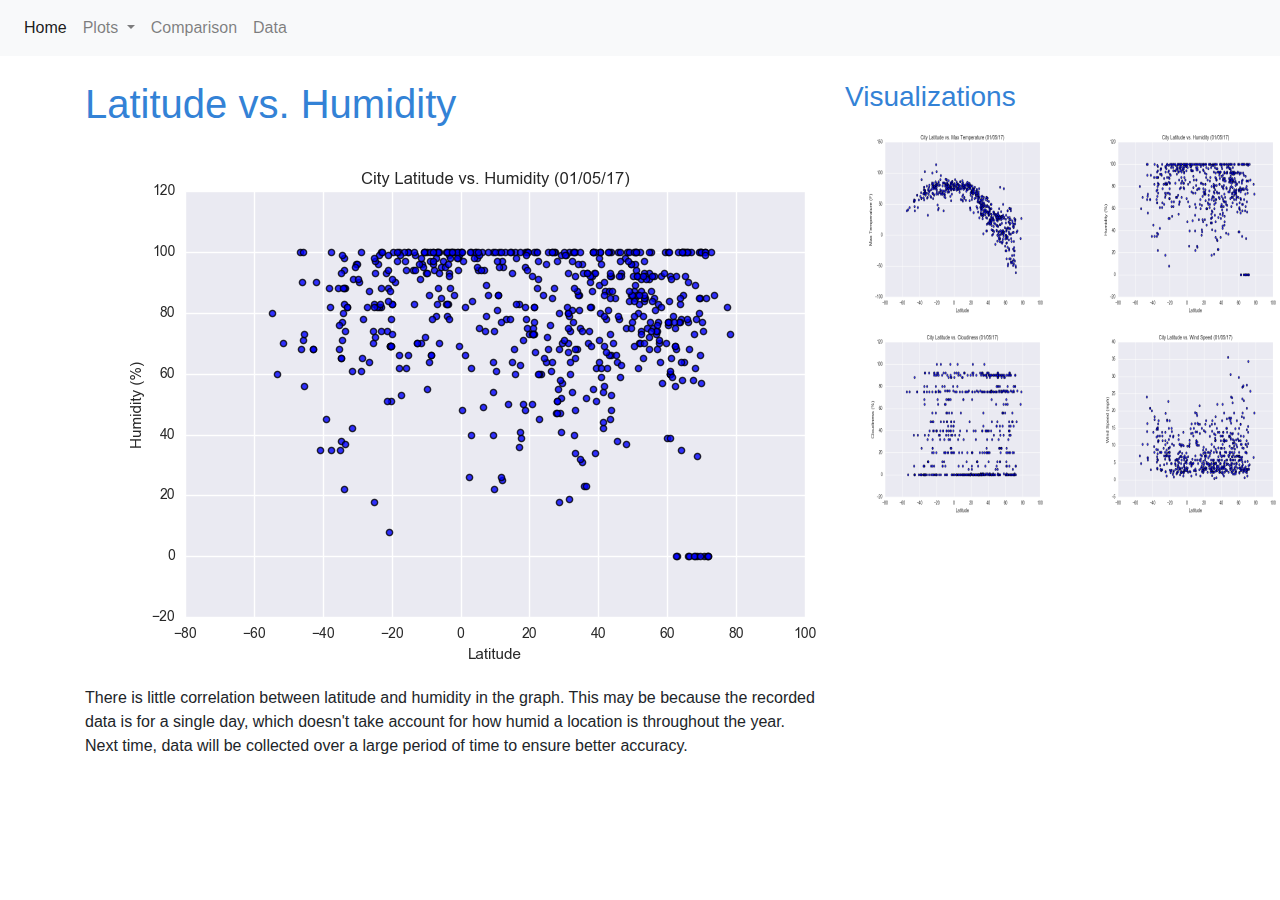
<file: humidity.html>
<!DOCTYPE html>
<html lang="en">

<head>
    <meta charset="UTF-8">
    <title>HTML/CSS Homework - Humidity</title>
    <link rel="stylesheet" href="https://stackpath.bootstrapcdn.com/bootstrap/4.3.1/css/bootstrap.min.css" integrity="sha384-ggOyR0iXCbMQv3Xipma34MD+dH/1fQ784/j6cY/iJTQUOhcWr7x9JvoRxT2MZw1T" crossorigin="anonymous">
    <link rel="stylesheet" href="Style/style.css">   
</head>

<nav class="navbar navbar-expand-lg navbar-light bg-light">
  <button class="navbar-toggler" type="button" data-toggle="collapse" data-target="#navbarSupportedContent" aria-controls="navbarSupportedContent" aria-expanded="false" aria-label="Toggle navigation">
    <span class="navbar-toggler-icon"></span>
  </button>

  <div class="collapse navbar-collapse" id="navbarSupportedContent">
    <ul class="navbar-nav mr-auto">
      <li class="nav-item active">
        <a class="nav-link" href="index.html">Home <span class="sr-only">(current)</span></a>
      </li>
      <li class="nav-item dropdown">
        <a class="nav-link dropdown-toggle" href="#" id="navbarDropdown" role="button" data-toggle="dropdown" aria-haspopup="true" aria-expanded="false">
          Plots
        </a>
        <ul class="dropdown-menu" aria-labelledby="navbarDropdown">
          <li><a class="dropdown-item" href="max_temperature.html">Max Temperature</a></li>
          <li><a class="dropdown-item" href="humidity.html">Humidity</a></li>
          <li><a class="dropdown-item" href="cloudiness.html">Cloudiness</a></li>
          <li><a class="dropdown-item" href="wind_speed.html">Wind Speed</a></li>
        </ul>
      </li>
      <li class="nav-item">
        <a class="nav-link" href="comparison.html">Comparison</a>
      </li>
      <li class="nav-item">
        <a class="nav-link" href="data.html">Data</a>
      </li>
    </ul>
  </div>
</nav>

<body>
    <br>
    <div class="container">
      <div class="row">
        <div class="col-sm-12 col-md-8">
          <h1>Latitude vs. Humidity</h1>
          <img src="Resources/assets/images/Fig2.png" alt="Latitude vs. Humidity">
          <p>
            There is little correlation between latitude and humidity in the graph. This may be
            because the recorded data is for a single day, which doesn't take account for how 
            humid a location is throughout the year. Next time, data will be collected over a large
            period of time to ensure better accuracy.
          </p>
        </div>
        <div class="col sm-12 col-md-4">
          <h3>Visualizations</h3>
          <div class="container">
            <div class="row">
              <div class="col sm-12 col-md-8">
                <a href="max_temperature.html">
                  <img src="Resources/assets/images/Fig1.png" alt="Latitude vs. Max Temperature" style="width:200px;height:200px;">
                </a>
              </div>
              <div class="col sm-12 col-md-4">
                <a href="humidity.html">
                  <img src="Resources/assets/images/Fig2.png" alt="Latitude vs. Humidity" style="width:200px;height:200px;">
                </a>
              </div>
            </div>
            <div class="row">
              <div class="col sm-12 col-md-8">
                <a href="cloudiness.html">
                  <img src="Resources/assets/images/Fig3.png" alt="Latitude vs. Cloudiness" style="width:200px;height:200px;">
                </a>
              </div>
              <div class="col sm-12 col-md-4">
                <a href="wind_speed.html">
                  <img src="Resources/assets/images/Fig4.png" alt="Latitude vs. Wind Speed" style="width:200px;height:200px;">
                </a>
              </div>
            </div>
          </div>
        </div>
      </div>
    </div>  
    <script src="https://code.jquery.com/jquery-3.3.1.slim.min.js" integrity="sha384-q8i/X+965DzO0rT7abK41JStQIAqVgRVzpbzo5smXKp4YfRvH+8abtTE1Pi6jizo" crossorigin="anonymous"></script>
    <script src="https://cdnjs.cloudflare.com/ajax/libs/popper.js/1.14.7/umd/popper.min.js" integrity="sha384-UO2eT0CpHqdSJQ6hJty5KVphtPhzWj9WO1clHTMGa3JDZwrnQq4sF86dIHNDz0W1" crossorigin="anonymous"></script>
    <script src="https://stackpath.bootstrapcdn.com/bootstrap/4.3.1/js/bootstrap.min.js" integrity="sha384-JjSmVgyd0p3pXB1rRibZUAYoIIy6OrQ6VrjIEaFf/nJGzIxFDsf4x0xIM+B07jRM" crossorigin="anonymous"></script>
</body>

</html>
</file>
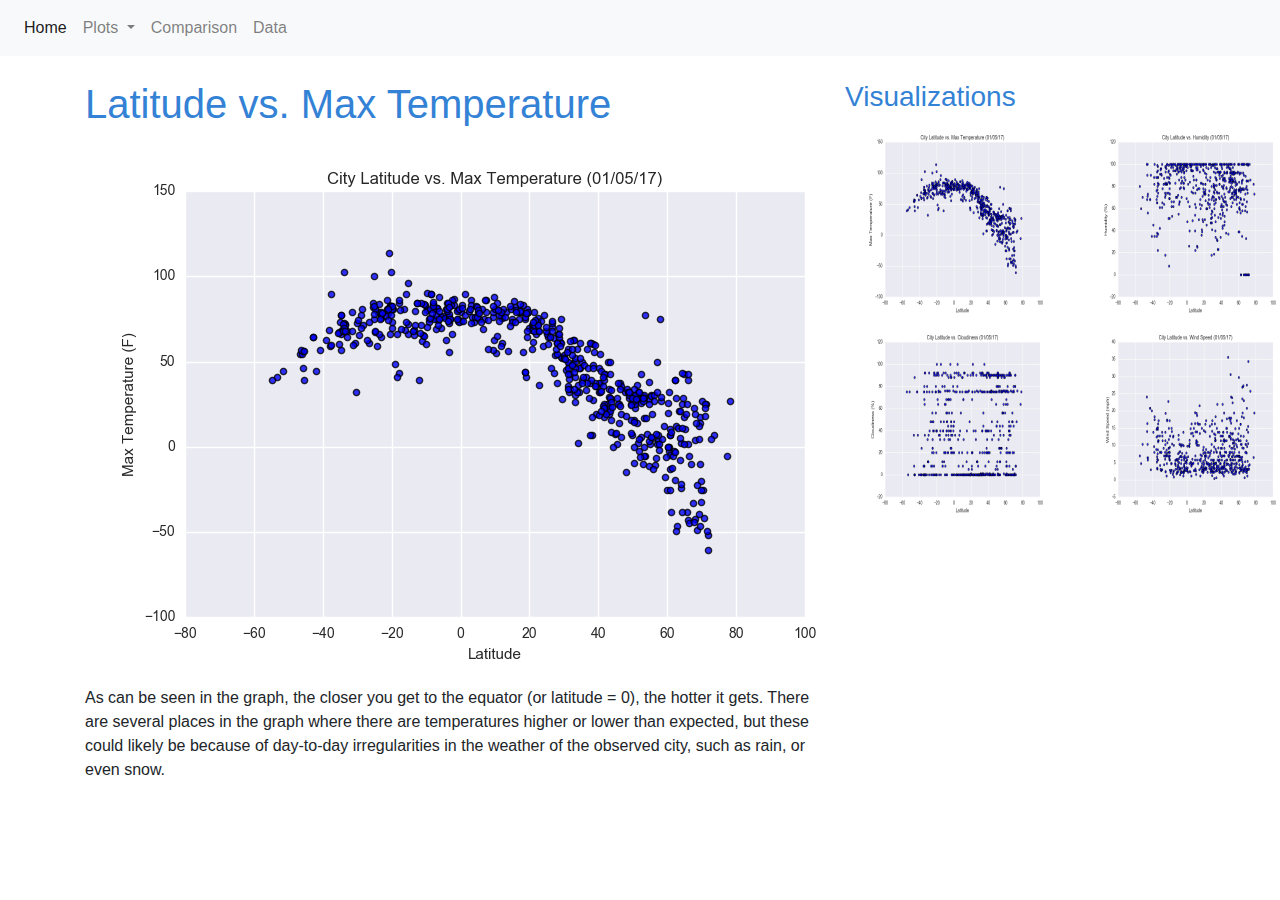
<file: max_temperature.html>
<!DOCTYPE html>
<html lang="en">

<head>
    <meta charset="UTF-8">
    <title>HTML/CSS Homework - Max Temperature</title>
    <link rel="stylesheet" href="https://stackpath.bootstrapcdn.com/bootstrap/4.3.1/css/bootstrap.min.css" integrity="sha384-ggOyR0iXCbMQv3Xipma34MD+dH/1fQ784/j6cY/iJTQUOhcWr7x9JvoRxT2MZw1T" crossorigin="anonymous">
    <link rel="stylesheet" href="Style/style.css">   
</head>

<nav class="navbar navbar-expand-lg navbar-light bg-light">
  <button class="navbar-toggler" type="button" data-toggle="collapse" data-target="#navbarSupportedContent" aria-controls="navbarSupportedContent" aria-expanded="false" aria-label="Toggle navigation">
    <span class="navbar-toggler-icon"></span>
  </button>

  <div class="collapse navbar-collapse" id="navbarSupportedContent">
    <ul class="navbar-nav mr-auto">
      <li class="nav-item active">
        <a class="nav-link" href="index.html">Home <span class="sr-only">(current)</span></a>
      </li>
      <li class="nav-item dropdown">
        <a class="nav-link dropdown-toggle" href="#" id="navbarDropdown" role="button" data-toggle="dropdown" aria-haspopup="true" aria-expanded="false">
          Plots
        </a>
        <ul class="dropdown-menu" aria-labelledby="navbarDropdown">
          <li><a class="dropdown-item" href="max_temperature.html">Max Temperature</a></li>
          <li><a class="dropdown-item" href="humidity.html">Humidity</a></li>
          <li><a class="dropdown-item" href="cloudiness.html">Cloudiness</a></li>
          <li><a class="dropdown-item" href="wind_speed.html">Wind Speed</a></li>
        </ul>
      </li>
      <li class="nav-item">
        <a class="nav-link" href="comparison.html">Comparison</a>
      </li>
      <li class="nav-item">
        <a class="nav-link" href="data.html">Data</a>
      </li>
    </ul>
  </div>
</nav>

<body>
  <br>
    <div class="container">
      <div class="row">
        <div class="col-sm-12 col-md-8">
          <h1>Latitude vs. Max Temperature</h1>
          <img src="Resources/assets/images/Fig1.png" alt="Latitude vs. Max Temperature">
          <p>
            As can be seen in the graph, the closer you get to the equator (or latitude = 0), 
            the hotter it gets. There are several places in the graph where there are temperatures
            higher or lower than expected, but these could likely be because of day-to-day 
            irregularities in the weather of the observed city, such as rain, or even snow. 
          </p>
        </div>
        <div class="col sm-12 col-md-4">
          <h3>Visualizations</h3>
          <div class="container">
            <div class="row">
              <div class="col sm-12 col-md-8">
                <a href="max_temperature.html">
                  <img src="Resources/assets/images/Fig1.png" alt="Latitude vs. Max Temperature" style="width:200px;height:200px;">
                </a>
              </div>
              <div class="col sm-12 col-md-4">
                <a href="humidity.html">
                  <img src="Resources/assets/images/Fig2.png" alt="Latitude vs. Humidity" style="width:200px;height:200px;">
                </a>
              </div>
            </div>
            <div class="row">
              <div class="col sm-12 col-md-8">
                <a href="cloudiness.html">
                  <img src="Resources/assets/images/Fig3.png" alt="Latitude vs. Cloudiness" style="width:200px;height:200px;">
                </a>
              </div>
              <div class="col sm-12 col-md-4">
                <a href="wind_speed.html">
                  <img src="Resources/assets/images/Fig4.png" alt="Latitude vs. Wind Speed" style="width:200px;height:200px;">
                </a>
              </div>
            </div>
          </div>
        </div>
      </div>
    </div>  
    <script src="https://code.jquery.com/jquery-3.3.1.slim.min.js" integrity="sha384-q8i/X+965DzO0rT7abK41JStQIAqVgRVzpbzo5smXKp4YfRvH+8abtTE1Pi6jizo" crossorigin="anonymous"></script>
    <script src="https://cdnjs.cloudflare.com/ajax/libs/popper.js/1.14.7/umd/popper.min.js" integrity="sha384-UO2eT0CpHqdSJQ6hJty5KVphtPhzWj9WO1clHTMGa3JDZwrnQq4sF86dIHNDz0W1" crossorigin="anonymous"></script>
    <script src="https://stackpath.bootstrapcdn.com/bootstrap/4.3.1/js/bootstrap.min.js" integrity="sha384-JjSmVgyd0p3pXB1rRibZUAYoIIy6OrQ6VrjIEaFf/nJGzIxFDsf4x0xIM+B07jRM" crossorigin="anonymous"></script>
</body>

</html>
</file>
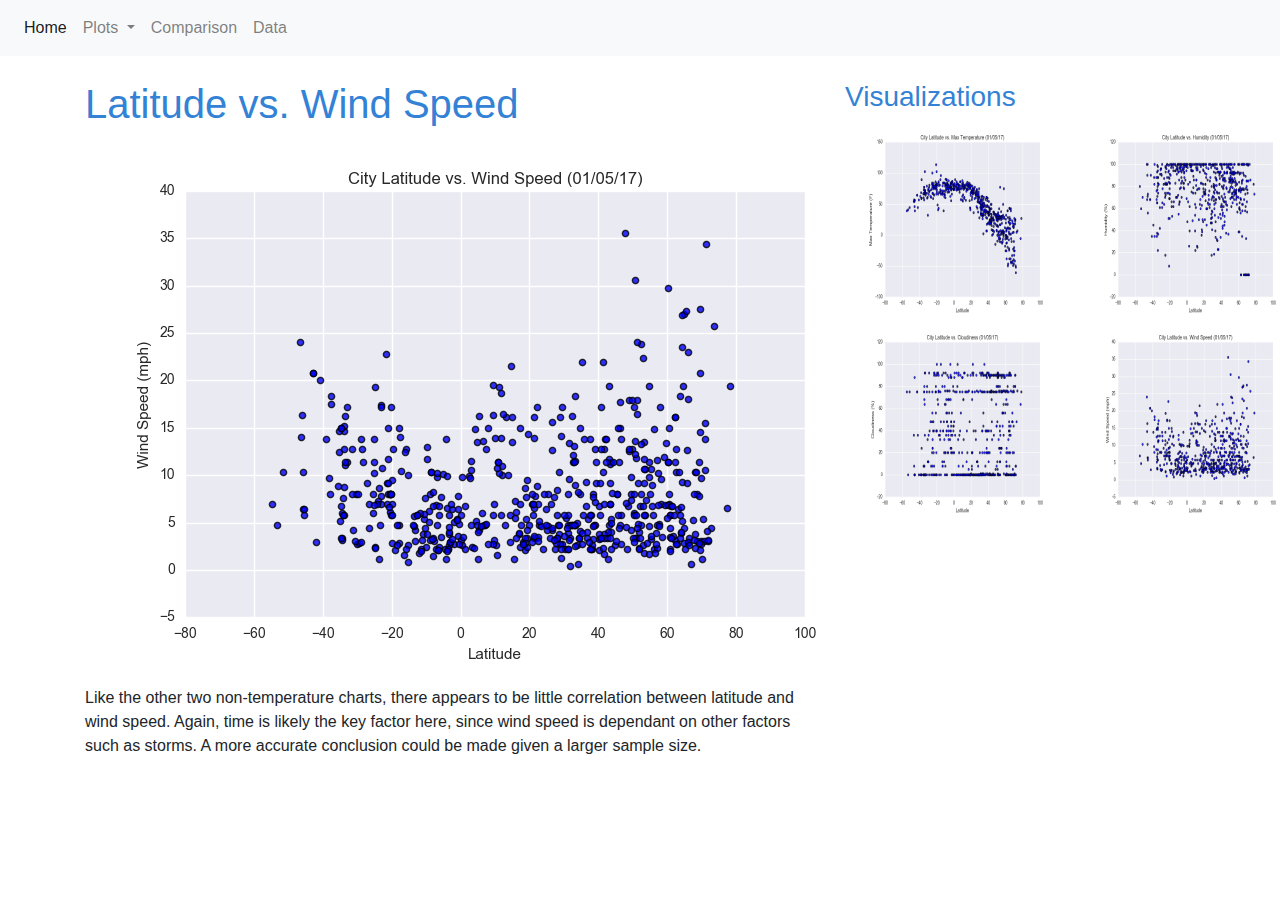
<file: wind_speed.html>
<!DOCTYPE html>
<html lang="en">

<head>
    <meta charset="UTF-8">
    <title>HTML/CSS Homework - Wind Speed</title>
    <link rel="stylesheet" href="https://stackpath.bootstrapcdn.com/bootstrap/4.3.1/css/bootstrap.min.css" integrity="sha384-ggOyR0iXCbMQv3Xipma34MD+dH/1fQ784/j6cY/iJTQUOhcWr7x9JvoRxT2MZw1T" crossorigin="anonymous">
    <link rel="stylesheet" href="Style/style.css">   
</head>

<nav class="navbar navbar-expand-lg navbar-light bg-light">
  <button class="navbar-toggler" type="button" data-toggle="collapse" data-target="#navbarSupportedContent" aria-controls="navbarSupportedContent" aria-expanded="false" aria-label="Toggle navigation">
    <span class="navbar-toggler-icon"></span>
  </button>

  <div class="collapse navbar-collapse" id="navbarSupportedContent">
    <ul class="navbar-nav mr-auto">
      <li class="nav-item active">
        <a class="nav-link" href="index.html">Home <span class="sr-only">(current)</span></a>
      </li>
      <li class="nav-item dropdown">
        <a class="nav-link dropdown-toggle" href="#" id="navbarDropdown" role="button" data-toggle="dropdown" aria-haspopup="true" aria-expanded="false">
          Plots
        </a>
        <ul class="dropdown-menu" aria-labelledby="navbarDropdown">
          <li><a class="dropdown-item" href="max_temperature.html">Max Temperature</a></li>
          <li><a class="dropdown-item" href="humidity.html">Humidity</a></li>
          <li><a class="dropdown-item" href="cloudiness.html">Cloudiness</a></li>
          <li><a class="dropdown-item" href="wind_speed.html">Wind Speed</a></li>
        </ul>
      </li>
      <li class="nav-item">
        <a class="nav-link" href="comparison.html">Comparison</a>
      </li>
      <li class="nav-item">
        <a class="nav-link" href="data.html">Data</a>
      </li>
    </ul>
  </div>
</nav>

<body>
  <br>
    <div class="container">
      <div class="row">
        <div class="col-sm-12 col-md-8">
          <h1>Latitude vs. Wind Speed</h1>
          <img src="Resources/assets/images/Fig4.png" alt="Latitude vs. Wind Speed">
          <p>
            Like the other two non-temperature charts, there appears to be little correlation between 
            latitude and wind speed. Again, time is likely the key factor here, since wind speed is 
            dependant on other factors such as storms. A more accurate conclusion could be made given
            a larger sample size.
          </p>
        </div>
        <div class="col sm-12 col-md-4">
          <h3>Visualizations</h3>
          <div class="container">
            <div class="row">
              <div class="col sm-12 col-md-8">
                <a href="max_temperature.html">
                  <img src="Resources/assets/images/Fig1.png" alt="Latitude vs. Max Temperature" style="width:200px;height:200px;">
                </a>
              </div>
              <div class="col sm-12 col-md-4">
                <a href="humidity.html">
                  <img src="Resources/assets/images/Fig2.png" alt="Latitude vs. Humidity" style="width:200px;height:200px;">
                </a>
              </div>
            </div>
            <div class="row">
              <div class="col sm-12 col-md-8">
                <a href="cloudiness.html">
                  <img src="Resources/assets/images/Fig3.png" alt="Latitude vs. Cloudiness" style="width:200px;height:200px;">
                </a>
              </div>
              <div class="col sm-12 col-md-4">
                <a href="wind_speed.html">
                  <img src="Resources/assets/images/Fig4.png" alt="Latitude vs. Wind Speed" style="width:200px;height:200px;">
                </a>
              </div>
            </div>
          </div>
        </div>
      </div>
    </div>  
    <script src="https://code.jquery.com/jquery-3.3.1.slim.min.js" integrity="sha384-q8i/X+965DzO0rT7abK41JStQIAqVgRVzpbzo5smXKp4YfRvH+8abtTE1Pi6jizo" crossorigin="anonymous"></script>
    <script src="https://cdnjs.cloudflare.com/ajax/libs/popper.js/1.14.7/umd/popper.min.js" integrity="sha384-UO2eT0CpHqdSJQ6hJty5KVphtPhzWj9WO1clHTMGa3JDZwrnQq4sF86dIHNDz0W1" crossorigin="anonymous"></script>
    <script src="https://stackpath.bootstrapcdn.com/bootstrap/4.3.1/js/bootstrap.min.js" integrity="sha384-JjSmVgyd0p3pXB1rRibZUAYoIIy6OrQ6VrjIEaFf/nJGzIxFDsf4x0xIM+B07jRM" crossorigin="anonymous"></script>
</body>

</html>
</file>
<file: Style/style.css>
h1, h3{
    color: #3382D6;
}

.data-text{
    margin-left: auto;
    margin-right: auto;
    text-align: center;
}
.cities-table{
    margin-left: auto;
    margin-right: auto;  
}

.comparison-text{
    margin-left: 30px;
}
</file>
